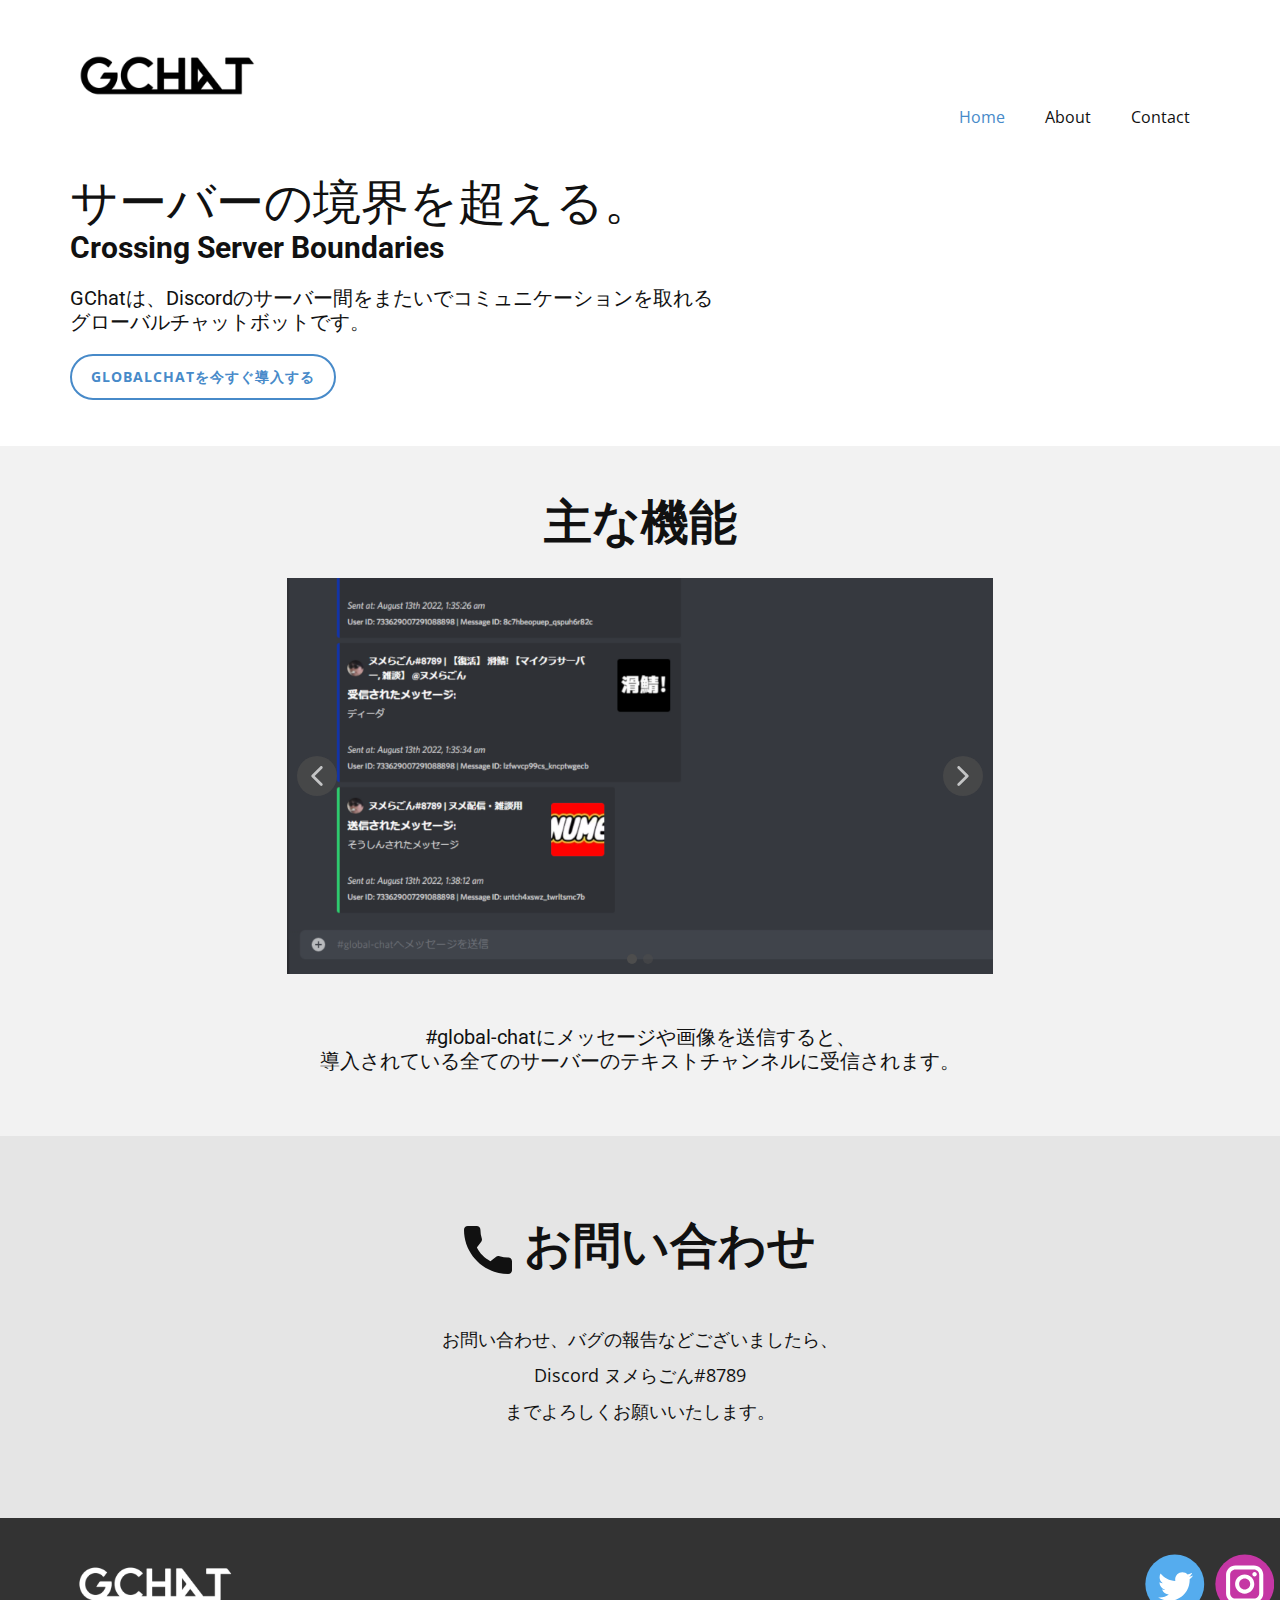
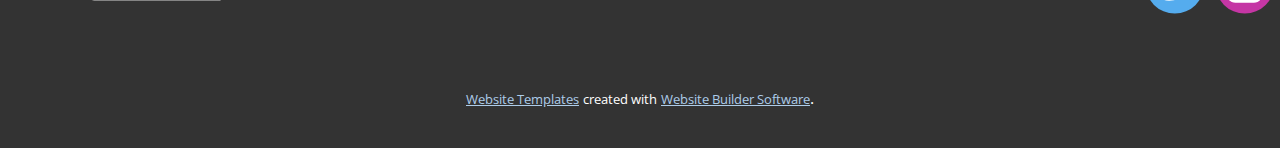
<file: index.html>
<!DOCTYPE html>
<html style="font-size: 16px;" lang="en"><head>
    <meta name="viewport" content="width=device-width, initial-scale=1.0">
    <meta charset="utf-8">
    <meta name="keywords" content="サーバーの境界を超える。, Design Perfection">
    <meta name="description" content="">
    <title>Home</title>
    <link rel="stylesheet" href="nicepage.css" media="screen">
<link rel="stylesheet" href="Home.css" media="screen">
    <script class="u-script" type="text/javascript" src="jquery.js" "="" defer=""></script>
    <script class="u-script" type="text/javascript" src="nicepage.js" "="" defer=""></script>
    <meta name="generator" content="Nicepage 4.16.0, nicepage.com">
    <link id="u-theme-google-font" rel="stylesheet" href="https://fonts.googleapis.com/css?family=Roboto:100,100i,300,300i,400,400i,500,500i,700,700i,900,900i|Open+Sans:300,300i,400,400i,500,500i,600,600i,700,700i,800,800i">
    
    
    
    
    <script type="application/ld+json">{
		"@context": "http://schema.org",
		"@type": "Organization",
		"name": "",
		"logo": "images/logo1.png",
		"sameAs": [
				"https://twitter.com/eittergg",
				"https://instagram.com/e_m.mrtn"
		]
}</script>
    <meta name="theme-color" content="#478ac9">
    <meta name="twitter:site" content="@">
    <meta name="twitter:card" content="summary_large_image">
    <meta name="twitter:title" content="Home">
    <meta name="twitter:description" content="">
    <meta property="og:title" content="Home">
    <meta property="og:type" content="website">
  </head>
  <body data-home-page="Home.html" data-home-page-title="Home" class="u-body u-xl-mode" data-lang="en"><header class="u-clearfix u-header u-header" id="sec-31de"><div class="u-clearfix u-sheet u-sheet-1">
        <a href="https://discord.com/oauth2/authorize?client_id=1007510863898480700&amp;permissions=8&amp;scope=bot" class="u-image u-logo u-image-1" data-image-width="1920" data-image-height="1080" title="gchat" target="_blank">
          <img src="images/logo1.png" class="u-logo-image u-logo-image-1">
        </a>
        <nav class="u-menu u-menu-one-level u-offcanvas u-menu-1">
          <div class="menu-collapse" style="font-size: 1rem; letter-spacing: 0px;">
            <a class="u-button-style u-custom-left-right-menu-spacing u-custom-padding-bottom u-custom-top-bottom-menu-spacing u-nav-link u-text-active-palette-1-base u-text-hover-palette-2-base" href="#">
              <svg class="u-svg-link" viewBox="0 0 24 24"><use xmlns:xlink="http://www.w3.org/1999/xlink" xlink:href="#menu-hamburger"></use></svg>
              <svg class="u-svg-content" version="1.1" id="menu-hamburger" viewBox="0 0 16 16" x="0px" y="0px" xmlns:xlink="http://www.w3.org/1999/xlink" xmlns="http://www.w3.org/2000/svg"><g><rect y="1" width="16" height="2"></rect><rect y="7" width="16" height="2"></rect><rect y="13" width="16" height="2"></rect>
</g></svg>
            </a>
          </div>
          <div class="u-custom-menu u-nav-container">
            <ul class="u-nav u-unstyled u-nav-1"><li class="u-nav-item"><a class="u-button-style u-nav-link u-text-active-palette-1-base u-text-hover-palette-2-base" href="Home.html" style="padding: 10px 20px;">Home</a>
</li><li class="u-nav-item"><a class="u-button-style u-nav-link u-text-active-palette-1-base u-text-hover-palette-2-base" href="About.html" style="padding: 10px 20px;">About</a>
</li><li class="u-nav-item"><a class="u-button-style u-nav-link u-text-active-palette-1-base u-text-hover-palette-2-base" href="Contact.html" style="padding: 10px 20px;">Contact</a>
</li></ul>
          </div>
          <div class="u-custom-menu u-nav-container-collapse">
            <div class="u-black u-container-style u-inner-container-layout u-opacity u-opacity-95 u-sidenav">
              <div class="u-inner-container-layout u-sidenav-overflow">
                <div class="u-menu-close"></div>
                <ul class="u-align-center u-nav u-popupmenu-items u-unstyled u-nav-2"><li class="u-nav-item"><a class="u-button-style u-nav-link" href="Home.html">Home</a>
</li><li class="u-nav-item"><a class="u-button-style u-nav-link" href="About.html">About</a>
</li><li class="u-nav-item"><a class="u-button-style u-nav-link" href="Contact.html">Contact</a>
</li></ul>
              </div>
            </div>
            <div class="u-black u-menu-overlay u-opacity u-opacity-70"></div>
          </div>
        </nav>
      </div></header>
    <section class="u-clearfix u-section-1" id="sec-d3d2">
      <div class="u-clearfix u-sheet u-sheet-1">
        <h1 class="u-text u-text-default u-text-1">サーバーの境界を超える。<br>
        </h1>
        <h3 class="u-text u-text-default u-text-2"> Crossing Server Boundaries</h3>
        <h5 class="u-text u-text-default u-text-3">GChatは、Discordのサーバー間をまたいでコミュニケーションを取れる<br>グローバルチャットボットです。<br>
        </h5>
        <a href="https://discord.com/api/oauth2/authorize?client_id=1007510863898480700&amp;permissions=8&amp;scope=bot" class="u-border-2 u-border-hover-palette-1-base u-border-palette-1-base u-btn u-btn-round u-button-style u-hover-palette-1-base u-none u-radius-50 u-btn-1"> Globalchatを今すぐ導入する</a>
      </div>
    </section>
    <section class="u-align-center u-clearfix u-grey-5 u-section-2" id="sec-bafb">
      <div class="u-clearfix u-sheet u-sheet-1">
        <h2 class="u-text u-text-1">主な機能</h2>
        <div class="u-carousel u-gallery u-gallery-slider u-layout-carousel u-lightbox u-no-transition u-show-text-on-hover u-gallery-1" id="carousel-d2d5" data-interval="5000" data-u-ride="carousel">
          <ol class="u-absolute-hcenter u-carousel-indicators u-carousel-indicators-1">
            <li data-u-target="#carousel-d2d5" data-u-slide-to="0" class="u-active u-grey-70 u-shape-circle" style="width: 10px; height: 10px;"></li>
            <li data-u-target="#carousel-d2d5" data-u-slide-to="1" class="u-grey-70 u-shape-circle" style="width: 10px; height: 10px;"></li>
          </ol>
          <div class="u-carousel-inner u-gallery-inner" role="listbox">
            <div class="u-active u-carousel-item u-effect-fade u-gallery-item u-carousel-item-1">
              <div class="u-back-slide" data-image-width="1920" data-image-height="1080">
                <img class="u-back-image u-expanded" src="images/Screenshot2022-08-1310-38-27.png" alt="送信">
              </div>
              <div class="u-align-center u-over-slide u-shading u-valign-bottom u-over-slide-1">
                <h3 class="u-gallery-heading">送信</h3>
                <p class="u-gallery-text">#global-chatにメッセージや画像を送信すると、<br>導入されている全てのサーバーのテキストチャンネルに受信されます。
                </p>
              </div>
            </div>
            <div class="u-carousel-item u-effect-fade u-gallery-item u-carousel-item-2">
              <div class="u-back-slide" data-image-width="1920" data-image-height="1080">
                <img class="u-back-image u-expanded" src="images/Screenshot2022-08-1310-38-33.png">
              </div>
              <div class="u-align-center u-over-slide u-shading u-valign-bottom u-over-slide-2">
                <h3 class="u-gallery-heading">受信</h3>
                <p class="u-gallery-text">#global-chatにメッセージや画像を送信すると、<br>導入されている全てのサーバーのテキストチャンネルに受信されます。
                </p>
              </div>
            </div>
          </div>
          <a class="u-absolute-vcenter u-carousel-control u-carousel-control-prev u-grey-70 u-icon-circle u-opacity u-opacity-70 u-spacing-10 u-text-white u-carousel-control-1" href="#carousel-d2d5" role="button" data-u-slide="prev">
            <span aria-hidden="true">
              <svg viewBox="0 0 451.847 451.847"><path d="M97.141,225.92c0-8.095,3.091-16.192,9.259-22.366L300.689,9.27c12.359-12.359,32.397-12.359,44.751,0
c12.354,12.354,12.354,32.388,0,44.748L173.525,225.92l171.903,171.909c12.354,12.354,12.354,32.391,0,44.744
c-12.354,12.365-32.386,12.365-44.745,0l-194.29-194.281C100.226,242.115,97.141,234.018,97.141,225.92z"></path></svg>
            </span>
            <span class="sr-only">
              <svg viewBox="0 0 451.847 451.847"><path d="M97.141,225.92c0-8.095,3.091-16.192,9.259-22.366L300.689,9.27c12.359-12.359,32.397-12.359,44.751,0
c12.354,12.354,12.354,32.388,0,44.748L173.525,225.92l171.903,171.909c12.354,12.354,12.354,32.391,0,44.744
c-12.354,12.365-32.386,12.365-44.745,0l-194.29-194.281C100.226,242.115,97.141,234.018,97.141,225.92z"></path></svg>
            </span>
          </a>
          <a class="u-absolute-vcenter u-carousel-control u-carousel-control-next u-grey-70 u-icon-circle u-opacity u-opacity-70 u-spacing-10 u-text-white u-carousel-control-2" href="#carousel-d2d5" role="button" data-u-slide="next">
            <span aria-hidden="true">
              <svg viewBox="0 0 451.846 451.847"><path d="M345.441,248.292L151.154,442.573c-12.359,12.365-32.397,12.365-44.75,0c-12.354-12.354-12.354-32.391,0-44.744
L278.318,225.92L106.409,54.017c-12.354-12.359-12.354-32.394,0-44.748c12.354-12.359,32.391-12.359,44.75,0l194.287,194.284
c6.177,6.18,9.262,14.271,9.262,22.366C354.708,234.018,351.617,242.115,345.441,248.292z"></path></svg>
            </span>
            <span class="sr-only">
              <svg viewBox="0 0 451.846 451.847"><path d="M345.441,248.292L151.154,442.573c-12.359,12.365-32.397,12.365-44.75,0c-12.354-12.354-12.354-32.391,0-44.744
L278.318,225.92L106.409,54.017c-12.354-12.359-12.354-32.394,0-44.748c12.354-12.359,32.391-12.359,44.75,0l194.287,194.284
c6.177,6.18,9.262,14.271,9.262,22.366C354.708,234.018,351.617,242.115,345.441,248.292z"></path></svg>
            </span>
          </a>
        </div>
        <h5 class="u-text u-text-default u-text-2">#global-chatにメッセージや画像を送信すると、<br>導入されている全てのサーバーのテキストチャンネルに受信されます。
        </h5>
      </div>
    </section>
    <section class="u-clearfix u-grey-10 u-section-3" id="sec-87dc">
      <div class="u-clearfix u-sheet u-valign-middle u-sheet-1">
        <a href="https://discord.com" class="u-active-none u-bottom-left-radius-0 u-bottom-right-radius-0 u-btn u-btn-rectangle u-button-style u-hover-none u-none u-radius-0 u-top-left-radius-0 u-top-right-radius-0 u-btn-1" target="_blank"><span class="u-icon"><svg class="u-svg-content" viewBox="0 0 405.333 405.333" x="0px" y="0px" style="width: 1em; height: 1em;"><path d="M373.333,266.88c-25.003,0-49.493-3.904-72.704-11.563c-11.328-3.904-24.192-0.896-31.637,6.699l-46.016,34.752    c-52.8-28.181-86.592-61.952-114.389-114.368l33.813-44.928c8.512-8.512,11.563-20.971,7.915-32.64    C142.592,81.472,138.667,56.96,138.667,32c0-17.643-14.357-32-32-32H32C14.357,0,0,14.357,0,32    c0,205.845,167.488,373.333,373.333,373.333c17.643,0,32-14.357,32-32V298.88C405.333,281.237,390.976,266.88,373.333,266.88z"></path></svg><img></span>&nbsp;お問い合わせ
        </a>
        <div class="u-container-style u-grey-10 u-group u-group-1">
          <div class="u-container-layout u-container-layout-1">
            <p class="u-align-center u-text u-text-1">お問い合わせ、バグの報告などございましたら、<br>
            </p>
            <p class="u-align-center u-text u-text-2">Discord ヌメらごん#8789<br>
            </p>
            <p class="u-align-center u-text u-text-3">までよろしくお願いいたします。<br>
            </p>
          </div>
        </div>
      </div>
    </section>
    
    
    <footer class="u-align-center-md u-align-center-sm u-align-center-xs u-clearfix u-footer u-grey-80" id="sec-1f0c"><div class="u-clearfix u-sheet u-sheet-1">
        <a href="https://nicepage.com" class="u-image u-logo u-image-1" data-image-width="1920" data-image-height="1080">
          <img src="images/logowhite.png" class="u-logo-image u-logo-image-1">
        </a>
        <div class="u-align-left u-social-icons u-spacing-10 u-social-icons-1">
          <a class="u-social-url" title="twitter" target="_blank" href="https://twitter.com/eittergg"><span class="u-icon u-social-icon u-social-twitter u-icon-1"><svg class="u-svg-link" preserveAspectRatio="xMidYMin slice" viewBox="0 0 112 112" style=""><use xmlns:xlink="http://www.w3.org/1999/xlink" xlink:href="#svg-cb14"></use></svg><svg class="u-svg-content" viewBox="0 0 112 112" x="0" y="0" id="svg-cb14"><circle fill="currentColor" class="st0" cx="56.1" cy="56.1" r="55"></circle><path fill="#FFFFFF" d="M83.8,47.3c0,0.6,0,1.2,0,1.7c0,17.7-13.5,38.2-38.2,38.2C38,87.2,31,85,25,81.2c1,0.1,2.1,0.2,3.2,0.2
            c6.3,0,12.1-2.1,16.7-5.7c-5.9-0.1-10.8-4-12.5-9.3c0.8,0.2,1.7,0.2,2.5,0.2c1.2,0,2.4-0.2,3.5-0.5c-6.1-1.2-10.8-6.7-10.8-13.1
            c0-0.1,0-0.1,0-0.2c1.8,1,3.9,1.6,6.1,1.7c-3.6-2.4-6-6.5-6-11.2c0-2.5,0.7-4.8,1.8-6.7c6.6,8.1,16.5,13.5,27.6,14
            c-0.2-1-0.3-2-0.3-3.1c0-7.4,6-13.4,13.4-13.4c3.9,0,7.3,1.6,9.8,4.2c3.1-0.6,5.9-1.7,8.5-3.3c-1,3.1-3.1,5.8-5.9,7.4
            c2.7-0.3,5.3-1,7.7-2.1C88.7,43,86.4,45.4,83.8,47.3z"></path></svg></span>
          </a>
          <a class="u-social-url" title="instagram" target="_blank" href="https://instagram.com/e_m.mrtn"><span class="u-icon u-social-icon u-social-instagram u-icon-2"><svg class="u-svg-link" preserveAspectRatio="xMidYMin slice" viewBox="0 0 112 112" style=""><use xmlns:xlink="http://www.w3.org/1999/xlink" xlink:href="#svg-ea11"></use></svg><svg class="u-svg-content" viewBox="0 0 112 112" x="0" y="0" id="svg-ea11"><circle fill="currentColor" cx="56.1" cy="56.1" r="55"></circle><path fill="#FFFFFF" d="M55.9,38.2c-9.9,0-17.9,8-17.9,17.9C38,66,46,74,55.9,74c9.9,0,17.9-8,17.9-17.9C73.8,46.2,65.8,38.2,55.9,38.2
            z M55.9,66.4c-5.7,0-10.3-4.6-10.3-10.3c-0.1-5.7,4.6-10.3,10.3-10.3c5.7,0,10.3,4.6,10.3,10.3C66.2,61.8,61.6,66.4,55.9,66.4z"></path><path fill="#FFFFFF" d="M74.3,33.5c-2.3,0-4.2,1.9-4.2,4.2s1.9,4.2,4.2,4.2s4.2-1.9,4.2-4.2S76.6,33.5,74.3,33.5z"></path><path fill="#FFFFFF" d="M73.1,21.3H38.6c-9.7,0-17.5,7.9-17.5,17.5v34.5c0,9.7,7.9,17.6,17.5,17.6h34.5c9.7,0,17.5-7.9,17.5-17.5V38.8
            C90.6,29.1,82.7,21.3,73.1,21.3z M83,73.3c0,5.5-4.5,9.9-9.9,9.9H38.6c-5.5,0-9.9-4.5-9.9-9.9V38.8c0-5.5,4.5-9.9,9.9-9.9h34.5
            c5.5,0,9.9,4.5,9.9,9.9V73.3z"></path></svg></span>
          </a>
        </div>
      </div></footer>
    <section class="u-backlink u-clearfix u-grey-80">
      <a class="u-link" href="https://nicepage.com/website-templates" target="_blank">
        <span>Website Templates</span>
      </a>
      <p class="u-text">
        <span>created with</span>
      </p>
      <a class="u-link" href="" target="_blank">
        <span>Website Builder Software</span>
      </a>. 
    </section>
  
</body></html>
</file>
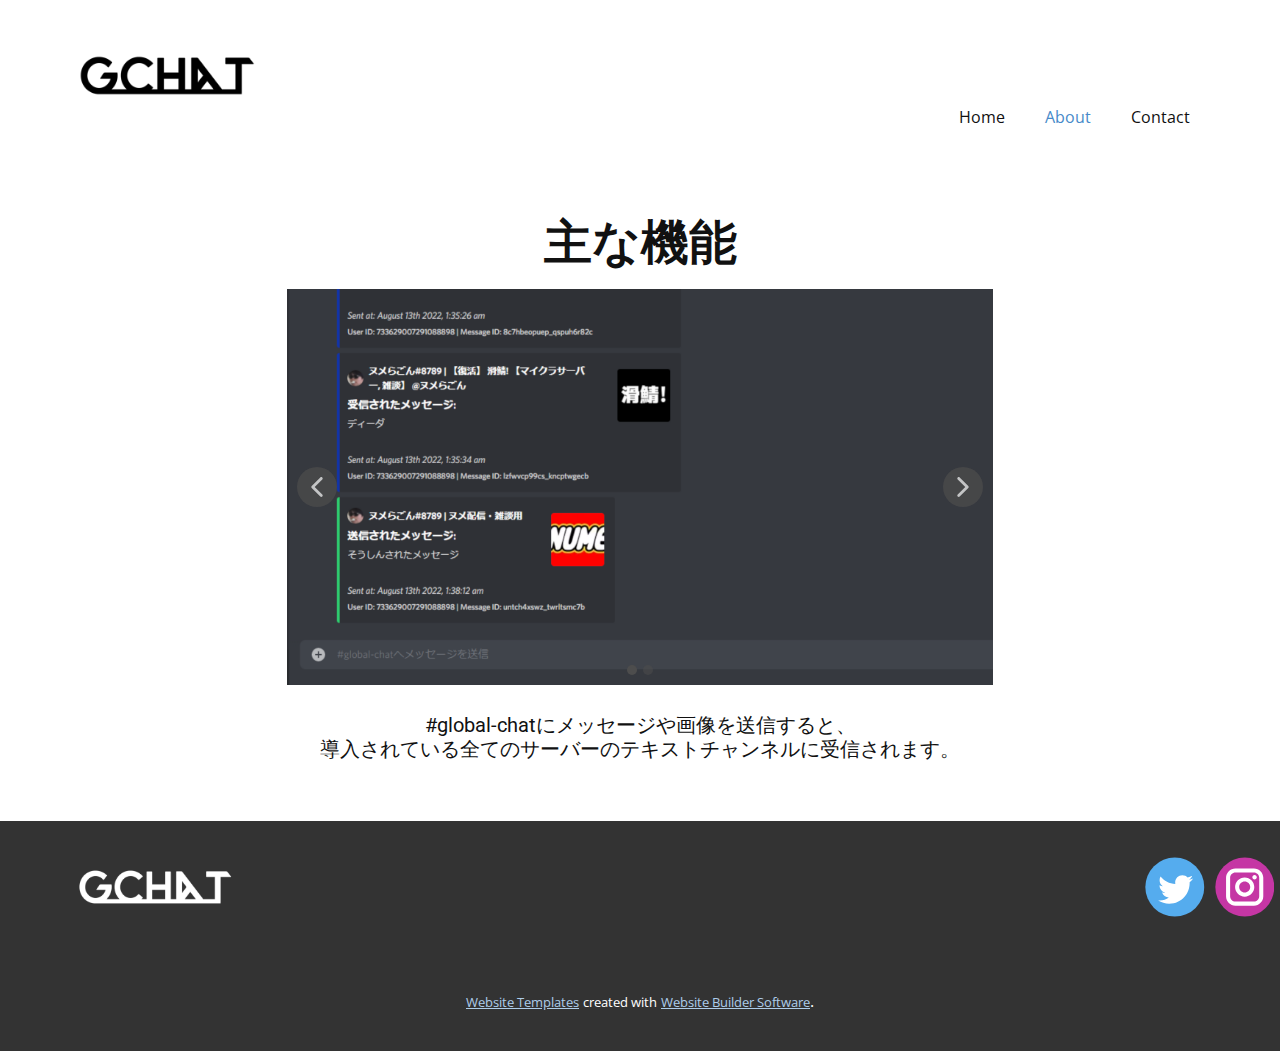
<file: About.html>
<!DOCTYPE html>
<html style="font-size: 16px;" lang="en"><head>
    <meta name="viewport" content="width=device-width, initial-scale=1.0">
    <meta charset="utf-8">
    <meta name="keywords" content="主な機能">
    <meta name="description" content="">
    <title>About</title>
    <link rel="stylesheet" href="nicepage.css" media="screen">
<link rel="stylesheet" href="About.css" media="screen">
    <script class="u-script" type="text/javascript" src="jquery.js" "="" defer=""></script>
    <script class="u-script" type="text/javascript" src="nicepage.js" "="" defer=""></script>
    <meta name="generator" content="Nicepage 4.16.0, nicepage.com">
    <link id="u-theme-google-font" rel="stylesheet" href="https://fonts.googleapis.com/css?family=Roboto:100,100i,300,300i,400,400i,500,500i,700,700i,900,900i|Open+Sans:300,300i,400,400i,500,500i,600,600i,700,700i,800,800i">
    
    
    <script type="application/ld+json">{
		"@context": "http://schema.org",
		"@type": "Organization",
		"name": "",
		"logo": "images/logo1.png",
		"sameAs": [
				"https://twitter.com/eittergg",
				"https://instagram.com/e_m.mrtn"
		]
}</script>
    <meta name="theme-color" content="#478ac9">
    <meta name="twitter:site" content="@">
    <meta name="twitter:card" content="summary_large_image">
    <meta name="twitter:title" content="About">
    <meta name="twitter:description" content="">
    <meta property="og:title" content="About">
    <meta property="og:type" content="website">
  </head>
  <body class="u-body u-xl-mode" data-lang="en"><header class="u-clearfix u-header u-header" id="sec-31de"><div class="u-clearfix u-sheet u-sheet-1">
        <a href="https://discord.com/oauth2/authorize?client_id=1007510863898480700&amp;permissions=8&amp;scope=bot" class="u-image u-logo u-image-1" data-image-width="1920" data-image-height="1080" title="gchat" target="_blank">
          <img src="images/logo1.png" class="u-logo-image u-logo-image-1">
        </a>
        <nav class="u-menu u-menu-one-level u-offcanvas u-menu-1">
          <div class="menu-collapse" style="font-size: 1rem; letter-spacing: 0px;">
            <a class="u-button-style u-custom-left-right-menu-spacing u-custom-padding-bottom u-custom-top-bottom-menu-spacing u-nav-link u-text-active-palette-1-base u-text-hover-palette-2-base" href="#">
              <svg class="u-svg-link" viewBox="0 0 24 24"><use xmlns:xlink="http://www.w3.org/1999/xlink" xlink:href="#menu-hamburger"></use></svg>
              <svg class="u-svg-content" version="1.1" id="menu-hamburger" viewBox="0 0 16 16" x="0px" y="0px" xmlns:xlink="http://www.w3.org/1999/xlink" xmlns="http://www.w3.org/2000/svg"><g><rect y="1" width="16" height="2"></rect><rect y="7" width="16" height="2"></rect><rect y="13" width="16" height="2"></rect>
</g></svg>
            </a>
          </div>
          <div class="u-custom-menu u-nav-container">
            <ul class="u-nav u-unstyled u-nav-1"><li class="u-nav-item"><a class="u-button-style u-nav-link u-text-active-palette-1-base u-text-hover-palette-2-base" href="Home.html" style="padding: 10px 20px;">Home</a>
</li><li class="u-nav-item"><a class="u-button-style u-nav-link u-text-active-palette-1-base u-text-hover-palette-2-base" href="About.html" style="padding: 10px 20px;">About</a>
</li><li class="u-nav-item"><a class="u-button-style u-nav-link u-text-active-palette-1-base u-text-hover-palette-2-base" href="Contact.html" style="padding: 10px 20px;">Contact</a>
</li></ul>
          </div>
          <div class="u-custom-menu u-nav-container-collapse">
            <div class="u-black u-container-style u-inner-container-layout u-opacity u-opacity-95 u-sidenav">
              <div class="u-inner-container-layout u-sidenav-overflow">
                <div class="u-menu-close"></div>
                <ul class="u-align-center u-nav u-popupmenu-items u-unstyled u-nav-2"><li class="u-nav-item"><a class="u-button-style u-nav-link" href="Home.html">Home</a>
</li><li class="u-nav-item"><a class="u-button-style u-nav-link" href="About.html">About</a>
</li><li class="u-nav-item"><a class="u-button-style u-nav-link" href="Contact.html">Contact</a>
</li></ul>
              </div>
            </div>
            <div class="u-black u-menu-overlay u-opacity u-opacity-70"></div>
          </div>
        </nav>
      </div></header>
    <section class="u-align-center u-clearfix u-section-1" id="sec-531d">
      <div class="u-clearfix u-sheet u-valign-middle u-sheet-1">
        <h2 class="u-text u-text-default u-text-1">主な機能</h2>
        <div class="u-carousel u-gallery u-gallery-slider u-layout-carousel u-lightbox u-no-transition u-show-text-on-hover u-gallery-1" id="carousel-d2d5" data-interval="5000" data-u-ride="carousel">
          <ol class="u-absolute-hcenter u-carousel-indicators u-carousel-indicators-1">
            <li data-u-target="#carousel-d2d5" data-u-slide-to="0" class="u-active u-grey-70 u-shape-circle" style="width: 10px; height: 10px;"></li>
            <li data-u-target="#carousel-d2d5" data-u-slide-to="1" class="u-grey-70 u-shape-circle" style="width: 10px; height: 10px;"></li>
          </ol>
          <div class="u-carousel-inner u-gallery-inner" role="listbox">
            <div class="u-active u-carousel-item u-effect-fade u-gallery-item u-carousel-item-1">
              <div class="u-back-slide" data-image-width="1920" data-image-height="1080">
                <img class="u-back-image u-expanded" src="images/Screenshot2022-08-1310-38-27.png" alt="送信">
              </div>
              <div class="u-align-center u-over-slide u-shading u-valign-bottom u-over-slide-1">
                <h3 class="u-gallery-heading">送信</h3>
                <p class="u-gallery-text">#global-chatにメッセージや画像を送信すると、<br>導入されている全てのサーバーのテキストチャンネルに受信されます。
                </p>
              </div>
            </div>
            <div class="u-carousel-item u-effect-fade u-gallery-item u-carousel-item-2">
              <div class="u-back-slide" data-image-width="1920" data-image-height="1080">
                <img class="u-back-image u-expanded" src="images/Screenshot2022-08-1310-38-33.png">
              </div>
              <div class="u-align-center u-over-slide u-shading u-valign-bottom u-over-slide-2">
                <h3 class="u-gallery-heading">受信</h3>
                <p class="u-gallery-text">#global-chatにメッセージや画像を送信すると、<br>導入されている全てのサーバーのテキストチャンネルに受信されます。
                </p>
              </div>
            </div>
          </div>
          <a class="u-absolute-vcenter u-carousel-control u-carousel-control-prev u-grey-70 u-icon-circle u-opacity u-opacity-70 u-spacing-10 u-text-white u-carousel-control-1" href="#carousel-d2d5" role="button" data-u-slide="prev">
            <span aria-hidden="true">
              <svg viewBox="0 0 451.847 451.847"><path d="M97.141,225.92c0-8.095,3.091-16.192,9.259-22.366L300.689,9.27c12.359-12.359,32.397-12.359,44.751,0
c12.354,12.354,12.354,32.388,0,44.748L173.525,225.92l171.903,171.909c12.354,12.354,12.354,32.391,0,44.744
c-12.354,12.365-32.386,12.365-44.745,0l-194.29-194.281C100.226,242.115,97.141,234.018,97.141,225.92z"></path></svg>
            </span>
            <span class="sr-only">
              <svg viewBox="0 0 451.847 451.847"><path d="M97.141,225.92c0-8.095,3.091-16.192,9.259-22.366L300.689,9.27c12.359-12.359,32.397-12.359,44.751,0
c12.354,12.354,12.354,32.388,0,44.748L173.525,225.92l171.903,171.909c12.354,12.354,12.354,32.391,0,44.744
c-12.354,12.365-32.386,12.365-44.745,0l-194.29-194.281C100.226,242.115,97.141,234.018,97.141,225.92z"></path></svg>
            </span>
          </a>
          <a class="u-absolute-vcenter u-carousel-control u-carousel-control-next u-grey-70 u-icon-circle u-opacity u-opacity-70 u-spacing-10 u-text-white u-carousel-control-2" href="#carousel-d2d5" role="button" data-u-slide="next">
            <span aria-hidden="true">
              <svg viewBox="0 0 451.846 451.847"><path d="M345.441,248.292L151.154,442.573c-12.359,12.365-32.397,12.365-44.75,0c-12.354-12.354-12.354-32.391,0-44.744
L278.318,225.92L106.409,54.017c-12.354-12.359-12.354-32.394,0-44.748c12.354-12.359,32.391-12.359,44.75,0l194.287,194.284
c6.177,6.18,9.262,14.271,9.262,22.366C354.708,234.018,351.617,242.115,345.441,248.292z"></path></svg>
            </span>
            <span class="sr-only">
              <svg viewBox="0 0 451.846 451.847"><path d="M345.441,248.292L151.154,442.573c-12.359,12.365-32.397,12.365-44.75,0c-12.354-12.354-12.354-32.391,0-44.744
L278.318,225.92L106.409,54.017c-12.354-12.359-12.354-32.394,0-44.748c12.354-12.359,32.391-12.359,44.75,0l194.287,194.284
c6.177,6.18,9.262,14.271,9.262,22.366C354.708,234.018,351.617,242.115,345.441,248.292z"></path></svg>
            </span>
          </a>
        </div>
        <h5 class="u-text u-text-default u-text-2">#global-chatにメッセージや画像を送信すると、<br>導入されている全てのサーバーのテキストチャンネルに受信されます。
        </h5>
      </div>
    </section>
    
    
    <footer class="u-align-center-md u-align-center-sm u-align-center-xs u-clearfix u-footer u-grey-80" id="sec-1f0c"><div class="u-clearfix u-sheet u-sheet-1">
        <a href="https://nicepage.com" class="u-image u-logo u-image-1" data-image-width="1920" data-image-height="1080">
          <img src="images/logowhite.png" class="u-logo-image u-logo-image-1">
        </a>
        <div class="u-align-left u-social-icons u-spacing-10 u-social-icons-1">
          <a class="u-social-url" title="twitter" target="_blank" href="https://twitter.com/eittergg"><span class="u-icon u-social-icon u-social-twitter u-icon-1"><svg class="u-svg-link" preserveAspectRatio="xMidYMin slice" viewBox="0 0 112 112" style=""><use xmlns:xlink="http://www.w3.org/1999/xlink" xlink:href="#svg-cb14"></use></svg><svg class="u-svg-content" viewBox="0 0 112 112" x="0" y="0" id="svg-cb14"><circle fill="currentColor" class="st0" cx="56.1" cy="56.1" r="55"></circle><path fill="#FFFFFF" d="M83.8,47.3c0,0.6,0,1.2,0,1.7c0,17.7-13.5,38.2-38.2,38.2C38,87.2,31,85,25,81.2c1,0.1,2.1,0.2,3.2,0.2
            c6.3,0,12.1-2.1,16.7-5.7c-5.9-0.1-10.8-4-12.5-9.3c0.8,0.2,1.7,0.2,2.5,0.2c1.2,0,2.4-0.2,3.5-0.5c-6.1-1.2-10.8-6.7-10.8-13.1
            c0-0.1,0-0.1,0-0.2c1.8,1,3.9,1.6,6.1,1.7c-3.6-2.4-6-6.5-6-11.2c0-2.5,0.7-4.8,1.8-6.7c6.6,8.1,16.5,13.5,27.6,14
            c-0.2-1-0.3-2-0.3-3.1c0-7.4,6-13.4,13.4-13.4c3.9,0,7.3,1.6,9.8,4.2c3.1-0.6,5.9-1.7,8.5-3.3c-1,3.1-3.1,5.8-5.9,7.4
            c2.7-0.3,5.3-1,7.7-2.1C88.7,43,86.4,45.4,83.8,47.3z"></path></svg></span>
          </a>
          <a class="u-social-url" title="instagram" target="_blank" href="https://instagram.com/e_m.mrtn"><span class="u-icon u-social-icon u-social-instagram u-icon-2"><svg class="u-svg-link" preserveAspectRatio="xMidYMin slice" viewBox="0 0 112 112" style=""><use xmlns:xlink="http://www.w3.org/1999/xlink" xlink:href="#svg-ea11"></use></svg><svg class="u-svg-content" viewBox="0 0 112 112" x="0" y="0" id="svg-ea11"><circle fill="currentColor" cx="56.1" cy="56.1" r="55"></circle><path fill="#FFFFFF" d="M55.9,38.2c-9.9,0-17.9,8-17.9,17.9C38,66,46,74,55.9,74c9.9,0,17.9-8,17.9-17.9C73.8,46.2,65.8,38.2,55.9,38.2
            z M55.9,66.4c-5.7,0-10.3-4.6-10.3-10.3c-0.1-5.7,4.6-10.3,10.3-10.3c5.7,0,10.3,4.6,10.3,10.3C66.2,61.8,61.6,66.4,55.9,66.4z"></path><path fill="#FFFFFF" d="M74.3,33.5c-2.3,0-4.2,1.9-4.2,4.2s1.9,4.2,4.2,4.2s4.2-1.9,4.2-4.2S76.6,33.5,74.3,33.5z"></path><path fill="#FFFFFF" d="M73.1,21.3H38.6c-9.7,0-17.5,7.9-17.5,17.5v34.5c0,9.7,7.9,17.6,17.5,17.6h34.5c9.7,0,17.5-7.9,17.5-17.5V38.8
            C90.6,29.1,82.7,21.3,73.1,21.3z M83,73.3c0,5.5-4.5,9.9-9.9,9.9H38.6c-5.5,0-9.9-4.5-9.9-9.9V38.8c0-5.5,4.5-9.9,9.9-9.9h34.5
            c5.5,0,9.9,4.5,9.9,9.9V73.3z"></path></svg></span>
          </a>
        </div>
      </div></footer>
    <section class="u-backlink u-clearfix u-grey-80">
      <a class="u-link" href="https://nicepage.com/website-templates" target="_blank">
        <span>Website Templates</span>
      </a>
      <p class="u-text">
        <span>created with</span>
      </p>
      <a class="u-link" href="" target="_blank">
        <span>Website Builder Software</span>
      </a>. 
    </section>
  
</body></html>
</file>
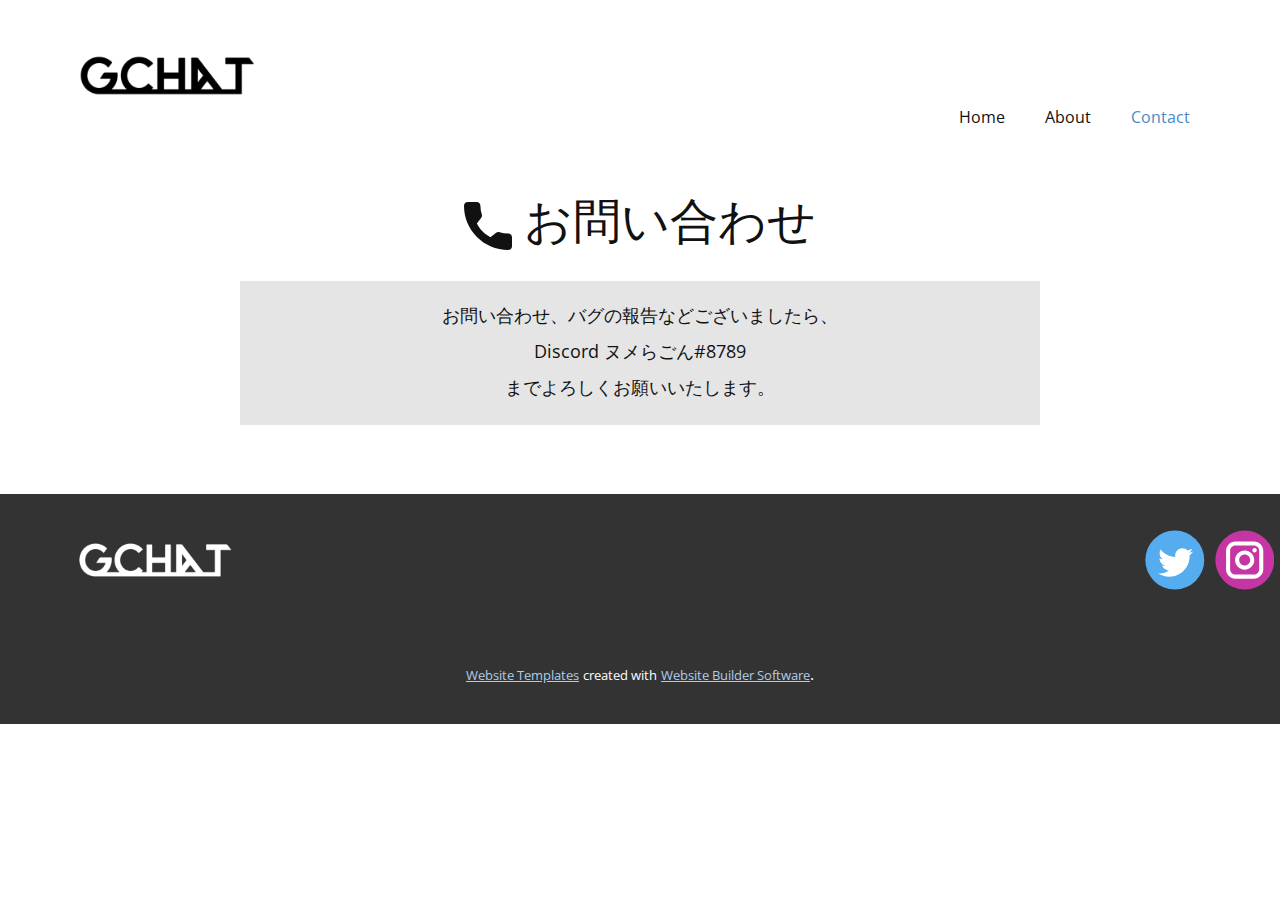
<file: Contact.html>
<!DOCTYPE html>
<html style="font-size: 16px;" lang="en"><head>
    <meta name="viewport" content="width=device-width, initial-scale=1.0">
    <meta charset="utf-8">
    <meta name="keywords" content="">
    <meta name="description" content="">
    <title>Contact</title>
    <link rel="stylesheet" href="nicepage.css" media="screen">
<link rel="stylesheet" href="Contact.css" media="screen">
    <script class="u-script" type="text/javascript" src="jquery.js" "="" defer=""></script>
    <script class="u-script" type="text/javascript" src="nicepage.js" "="" defer=""></script>
    <meta name="generator" content="Nicepage 4.16.0, nicepage.com">
    <link id="u-theme-google-font" rel="stylesheet" href="https://fonts.googleapis.com/css?family=Roboto:100,100i,300,300i,400,400i,500,500i,700,700i,900,900i|Open+Sans:300,300i,400,400i,500,500i,600,600i,700,700i,800,800i">
    
    
    <script type="application/ld+json">{
		"@context": "http://schema.org",
		"@type": "Organization",
		"name": "",
		"logo": "images/logo1.png",
		"sameAs": [
				"https://twitter.com/eittergg",
				"https://instagram.com/e_m.mrtn"
		]
}</script>
    <meta name="theme-color" content="#478ac9">
    <meta name="twitter:site" content="@">
    <meta name="twitter:card" content="summary_large_image">
    <meta name="twitter:title" content="Contact">
    <meta name="twitter:description" content="">
    <meta property="og:title" content="Contact">
    <meta property="og:type" content="website">
  </head>
  <body class="u-body u-xl-mode" data-lang="en"><header class="u-clearfix u-header u-header" id="sec-31de"><div class="u-clearfix u-sheet u-sheet-1">
        <a href="https://discord.com/oauth2/authorize?client_id=1007510863898480700&amp;permissions=8&amp;scope=bot" class="u-image u-logo u-image-1" data-image-width="1920" data-image-height="1080" title="gchat" target="_blank">
          <img src="images/logo1.png" class="u-logo-image u-logo-image-1">
        </a>
        <nav class="u-menu u-menu-one-level u-offcanvas u-menu-1">
          <div class="menu-collapse" style="font-size: 1rem; letter-spacing: 0px;">
            <a class="u-button-style u-custom-left-right-menu-spacing u-custom-padding-bottom u-custom-top-bottom-menu-spacing u-nav-link u-text-active-palette-1-base u-text-hover-palette-2-base" href="#">
              <svg class="u-svg-link" viewBox="0 0 24 24"><use xmlns:xlink="http://www.w3.org/1999/xlink" xlink:href="#menu-hamburger"></use></svg>
              <svg class="u-svg-content" version="1.1" id="menu-hamburger" viewBox="0 0 16 16" x="0px" y="0px" xmlns:xlink="http://www.w3.org/1999/xlink" xmlns="http://www.w3.org/2000/svg"><g><rect y="1" width="16" height="2"></rect><rect y="7" width="16" height="2"></rect><rect y="13" width="16" height="2"></rect>
</g></svg>
            </a>
          </div>
          <div class="u-custom-menu u-nav-container">
            <ul class="u-nav u-unstyled u-nav-1"><li class="u-nav-item"><a class="u-button-style u-nav-link u-text-active-palette-1-base u-text-hover-palette-2-base" href="Home.html" style="padding: 10px 20px;">Home</a>
</li><li class="u-nav-item"><a class="u-button-style u-nav-link u-text-active-palette-1-base u-text-hover-palette-2-base" href="About.html" style="padding: 10px 20px;">About</a>
</li><li class="u-nav-item"><a class="u-button-style u-nav-link u-text-active-palette-1-base u-text-hover-palette-2-base" href="Contact.html" style="padding: 10px 20px;">Contact</a>
</li></ul>
          </div>
          <div class="u-custom-menu u-nav-container-collapse">
            <div class="u-black u-container-style u-inner-container-layout u-opacity u-opacity-95 u-sidenav">
              <div class="u-inner-container-layout u-sidenav-overflow">
                <div class="u-menu-close"></div>
                <ul class="u-align-center u-nav u-popupmenu-items u-unstyled u-nav-2"><li class="u-nav-item"><a class="u-button-style u-nav-link" href="Home.html">Home</a>
</li><li class="u-nav-item"><a class="u-button-style u-nav-link" href="About.html">About</a>
</li><li class="u-nav-item"><a class="u-button-style u-nav-link" href="Contact.html">Contact</a>
</li></ul>
              </div>
            </div>
            <div class="u-black u-menu-overlay u-opacity u-opacity-70"></div>
          </div>
        </nav>
      </div></header>
    <section class="u-clearfix u-section-1" id="sec-429d">
      <div class="u-clearfix u-sheet u-sheet-1">
        <a href="https://nicepage.site" class="u-active-none u-bottom-left-radius-0 u-bottom-right-radius-0 u-btn u-btn-rectangle u-button-style u-hover-none u-none u-radius-0 u-top-left-radius-0 u-top-right-radius-0 u-btn-1"><span class="u-icon"><svg class="u-svg-content" viewBox="0 0 405.333 405.333" x="0px" y="0px" style="width: 1em; height: 1em;"><path d="M373.333,266.88c-25.003,0-49.493-3.904-72.704-11.563c-11.328-3.904-24.192-0.896-31.637,6.699l-46.016,34.752    c-52.8-28.181-86.592-61.952-114.389-114.368l33.813-44.928c8.512-8.512,11.563-20.971,7.915-32.64    C142.592,81.472,138.667,56.96,138.667,32c0-17.643-14.357-32-32-32H32C14.357,0,0,14.357,0,32    c0,205.845,167.488,373.333,373.333,373.333c17.643,0,32-14.357,32-32V298.88C405.333,281.237,390.976,266.88,373.333,266.88z"></path></svg><img></span>&nbsp;お問い合わせ
        </a>
        <div class="u-container-style u-grey-10 u-group u-group-1">
          <div class="u-container-layout u-container-layout-1">
            <p class="u-align-center u-text u-text-1">お問い合わせ、バグの報告などございましたら、<br>
            </p>
            <p class="u-align-center u-text u-text-2">Discord ヌメらごん#8789<br>
            </p>
            <p class="u-align-center u-text u-text-3">までよろしくお願いいたします。<br>
            </p>
          </div>
        </div>
      </div>
    </section>
    
    
    <footer class="u-align-center-md u-align-center-sm u-align-center-xs u-clearfix u-footer u-grey-80" id="sec-1f0c"><div class="u-clearfix u-sheet u-sheet-1">
        <a href="https://nicepage.com" class="u-image u-logo u-image-1" data-image-width="1920" data-image-height="1080">
          <img src="images/logowhite.png" class="u-logo-image u-logo-image-1">
        </a>
        <div class="u-align-left u-social-icons u-spacing-10 u-social-icons-1">
          <a class="u-social-url" title="twitter" target="_blank" href="https://twitter.com/eittergg"><span class="u-icon u-social-icon u-social-twitter u-icon-1"><svg class="u-svg-link" preserveAspectRatio="xMidYMin slice" viewBox="0 0 112 112" style=""><use xmlns:xlink="http://www.w3.org/1999/xlink" xlink:href="#svg-cb14"></use></svg><svg class="u-svg-content" viewBox="0 0 112 112" x="0" y="0" id="svg-cb14"><circle fill="currentColor" class="st0" cx="56.1" cy="56.1" r="55"></circle><path fill="#FFFFFF" d="M83.8,47.3c0,0.6,0,1.2,0,1.7c0,17.7-13.5,38.2-38.2,38.2C38,87.2,31,85,25,81.2c1,0.1,2.1,0.2,3.2,0.2
            c6.3,0,12.1-2.1,16.7-5.7c-5.9-0.1-10.8-4-12.5-9.3c0.8,0.2,1.7,0.2,2.5,0.2c1.2,0,2.4-0.2,3.5-0.5c-6.1-1.2-10.8-6.7-10.8-13.1
            c0-0.1,0-0.1,0-0.2c1.8,1,3.9,1.6,6.1,1.7c-3.6-2.4-6-6.5-6-11.2c0-2.5,0.7-4.8,1.8-6.7c6.6,8.1,16.5,13.5,27.6,14
            c-0.2-1-0.3-2-0.3-3.1c0-7.4,6-13.4,13.4-13.4c3.9,0,7.3,1.6,9.8,4.2c3.1-0.6,5.9-1.7,8.5-3.3c-1,3.1-3.1,5.8-5.9,7.4
            c2.7-0.3,5.3-1,7.7-2.1C88.7,43,86.4,45.4,83.8,47.3z"></path></svg></span>
          </a>
          <a class="u-social-url" title="instagram" target="_blank" href="https://instagram.com/e_m.mrtn"><span class="u-icon u-social-icon u-social-instagram u-icon-2"><svg class="u-svg-link" preserveAspectRatio="xMidYMin slice" viewBox="0 0 112 112" style=""><use xmlns:xlink="http://www.w3.org/1999/xlink" xlink:href="#svg-ea11"></use></svg><svg class="u-svg-content" viewBox="0 0 112 112" x="0" y="0" id="svg-ea11"><circle fill="currentColor" cx="56.1" cy="56.1" r="55"></circle><path fill="#FFFFFF" d="M55.9,38.2c-9.9,0-17.9,8-17.9,17.9C38,66,46,74,55.9,74c9.9,0,17.9-8,17.9-17.9C73.8,46.2,65.8,38.2,55.9,38.2
            z M55.9,66.4c-5.7,0-10.3-4.6-10.3-10.3c-0.1-5.7,4.6-10.3,10.3-10.3c5.7,0,10.3,4.6,10.3,10.3C66.2,61.8,61.6,66.4,55.9,66.4z"></path><path fill="#FFFFFF" d="M74.3,33.5c-2.3,0-4.2,1.9-4.2,4.2s1.9,4.2,4.2,4.2s4.2-1.9,4.2-4.2S76.6,33.5,74.3,33.5z"></path><path fill="#FFFFFF" d="M73.1,21.3H38.6c-9.7,0-17.5,7.9-17.5,17.5v34.5c0,9.7,7.9,17.6,17.5,17.6h34.5c9.7,0,17.5-7.9,17.5-17.5V38.8
            C90.6,29.1,82.7,21.3,73.1,21.3z M83,73.3c0,5.5-4.5,9.9-9.9,9.9H38.6c-5.5,0-9.9-4.5-9.9-9.9V38.8c0-5.5,4.5-9.9,9.9-9.9h34.5
            c5.5,0,9.9,4.5,9.9,9.9V73.3z"></path></svg></span>
          </a>
        </div>
      </div></footer>
    <section class="u-backlink u-clearfix u-grey-80">
      <a class="u-link" href="https://nicepage.com/website-templates" target="_blank">
        <span>Website Templates</span>
      </a>
      <p class="u-text">
        <span>created with</span>
      </p>
      <a class="u-link" href="" target="_blank">
        <span>Website Builder Software</span>
      </a>. 
    </section>
  
</body></html>
</file>
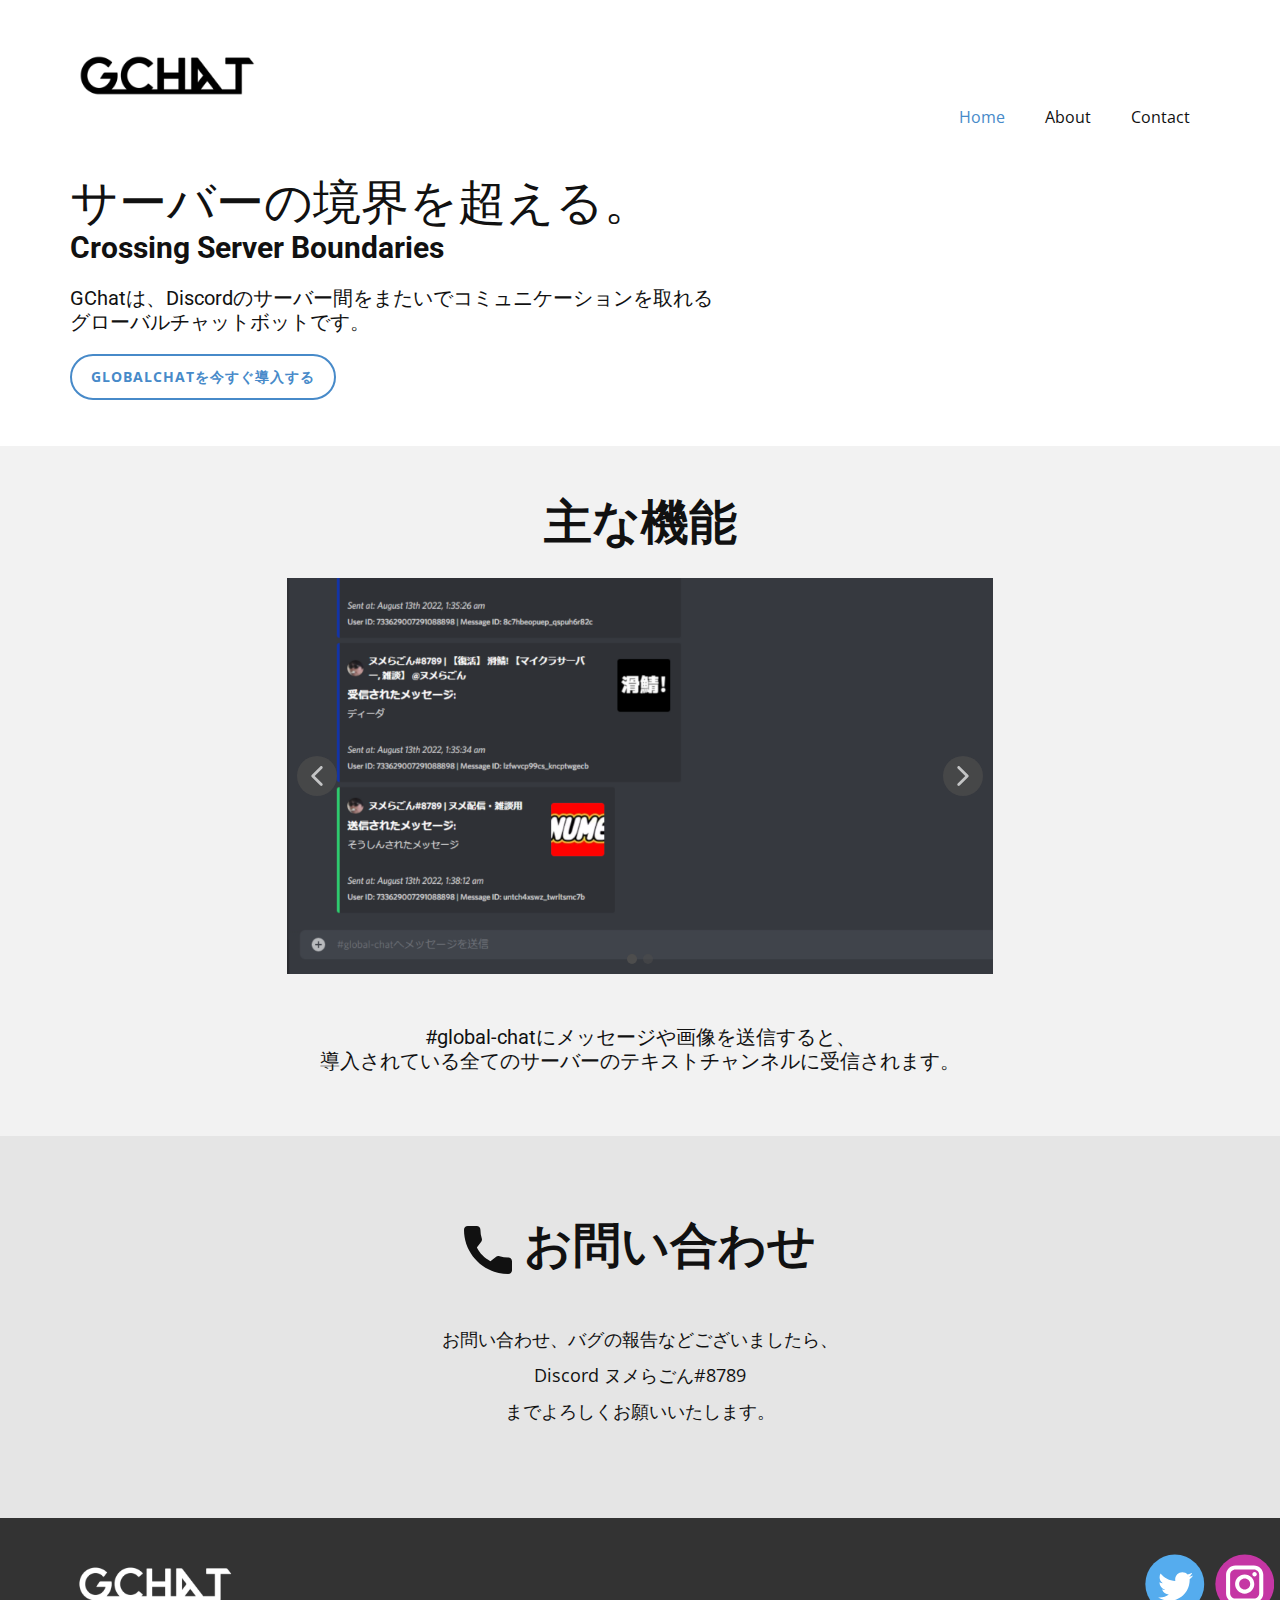
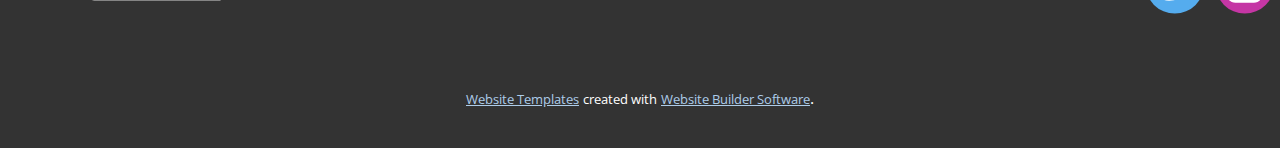
<file: Home.html>
<!DOCTYPE html>
<html style="font-size: 16px;" lang="en"><head>
    <meta name="viewport" content="width=device-width, initial-scale=1.0">
    <meta charset="utf-8">
    <meta name="keywords" content="サーバーの境界を超える。, Design Perfection">
    <meta name="description" content="">
    <title>Home</title>
    <link rel="stylesheet" href="nicepage.css" media="screen">
<link rel="stylesheet" href="Home.css" media="screen">
    <script class="u-script" type="text/javascript" src="jquery.js" "="" defer=""></script>
    <script class="u-script" type="text/javascript" src="nicepage.js" "="" defer=""></script>
    <meta name="generator" content="Nicepage 4.16.0, nicepage.com">
    <link id="u-theme-google-font" rel="stylesheet" href="https://fonts.googleapis.com/css?family=Roboto:100,100i,300,300i,400,400i,500,500i,700,700i,900,900i|Open+Sans:300,300i,400,400i,500,500i,600,600i,700,700i,800,800i">
    
    
    
    
    <script type="application/ld+json">{
		"@context": "http://schema.org",
		"@type": "Organization",
		"name": "",
		"logo": "images/logo1.png",
		"sameAs": [
				"https://twitter.com/eittergg",
				"https://instagram.com/e_m.mrtn"
		]
}</script>
    <meta name="theme-color" content="#478ac9">
    <meta name="twitter:site" content="@">
    <meta name="twitter:card" content="summary_large_image">
    <meta name="twitter:title" content="Home">
    <meta name="twitter:description" content="">
    <meta property="og:title" content="Home">
    <meta property="og:type" content="website">
  </head>
  <body class="u-body u-xl-mode" data-lang="en"><header class="u-clearfix u-header u-header" id="sec-31de"><div class="u-clearfix u-sheet u-sheet-1">
        <a href="https://discord.com/oauth2/authorize?client_id=1007510863898480700&amp;permissions=8&amp;scope=bot" class="u-image u-logo u-image-1" data-image-width="1920" data-image-height="1080" title="gchat" target="_blank">
          <img src="images/logo1.png" class="u-logo-image u-logo-image-1">
        </a>
        <nav class="u-menu u-menu-one-level u-offcanvas u-menu-1">
          <div class="menu-collapse" style="font-size: 1rem; letter-spacing: 0px;">
            <a class="u-button-style u-custom-left-right-menu-spacing u-custom-padding-bottom u-custom-top-bottom-menu-spacing u-nav-link u-text-active-palette-1-base u-text-hover-palette-2-base" href="#">
              <svg class="u-svg-link" viewBox="0 0 24 24"><use xmlns:xlink="http://www.w3.org/1999/xlink" xlink:href="#menu-hamburger"></use></svg>
              <svg class="u-svg-content" version="1.1" id="menu-hamburger" viewBox="0 0 16 16" x="0px" y="0px" xmlns:xlink="http://www.w3.org/1999/xlink" xmlns="http://www.w3.org/2000/svg"><g><rect y="1" width="16" height="2"></rect><rect y="7" width="16" height="2"></rect><rect y="13" width="16" height="2"></rect>
</g></svg>
            </a>
          </div>
          <div class="u-custom-menu u-nav-container">
            <ul class="u-nav u-unstyled u-nav-1"><li class="u-nav-item"><a class="u-button-style u-nav-link u-text-active-palette-1-base u-text-hover-palette-2-base" href="Home.html" style="padding: 10px 20px;">Home</a>
</li><li class="u-nav-item"><a class="u-button-style u-nav-link u-text-active-palette-1-base u-text-hover-palette-2-base" href="About.html" style="padding: 10px 20px;">About</a>
</li><li class="u-nav-item"><a class="u-button-style u-nav-link u-text-active-palette-1-base u-text-hover-palette-2-base" href="Contact.html" style="padding: 10px 20px;">Contact</a>
</li></ul>
          </div>
          <div class="u-custom-menu u-nav-container-collapse">
            <div class="u-black u-container-style u-inner-container-layout u-opacity u-opacity-95 u-sidenav">
              <div class="u-inner-container-layout u-sidenav-overflow">
                <div class="u-menu-close"></div>
                <ul class="u-align-center u-nav u-popupmenu-items u-unstyled u-nav-2"><li class="u-nav-item"><a class="u-button-style u-nav-link" href="Home.html">Home</a>
</li><li class="u-nav-item"><a class="u-button-style u-nav-link" href="About.html">About</a>
</li><li class="u-nav-item"><a class="u-button-style u-nav-link" href="Contact.html">Contact</a>
</li></ul>
              </div>
            </div>
            <div class="u-black u-menu-overlay u-opacity u-opacity-70"></div>
          </div>
        </nav>
      </div></header>
    <section class="u-clearfix u-section-1" id="sec-d3d2">
      <div class="u-clearfix u-sheet u-sheet-1">
        <h1 class="u-text u-text-default u-text-1">サーバーの境界を超える。<br>
        </h1>
        <h3 class="u-text u-text-default u-text-2"> Crossing Server Boundaries</h3>
        <h5 class="u-text u-text-default u-text-3">GChatは、Discordのサーバー間をまたいでコミュニケーションを取れる<br>グローバルチャットボットです。<br>
        </h5>
        <a href="https://discord.com/api/oauth2/authorize?client_id=1007510863898480700&amp;permissions=8&amp;scope=bot" class="u-border-2 u-border-hover-palette-1-base u-border-palette-1-base u-btn u-btn-round u-button-style u-hover-palette-1-base u-none u-radius-50 u-btn-1"> Globalchatを今すぐ導入する</a>
      </div>
    </section>
    <section class="u-align-center u-clearfix u-grey-5 u-section-2" id="sec-bafb">
      <div class="u-clearfix u-sheet u-sheet-1">
        <h2 class="u-text u-text-1">主な機能</h2>
        <div class="u-carousel u-gallery u-gallery-slider u-layout-carousel u-lightbox u-no-transition u-show-text-on-hover u-gallery-1" id="carousel-d2d5" data-interval="5000" data-u-ride="carousel">
          <ol class="u-absolute-hcenter u-carousel-indicators u-carousel-indicators-1">
            <li data-u-target="#carousel-d2d5" data-u-slide-to="0" class="u-active u-grey-70 u-shape-circle" style="width: 10px; height: 10px;"></li>
            <li data-u-target="#carousel-d2d5" data-u-slide-to="1" class="u-grey-70 u-shape-circle" style="width: 10px; height: 10px;"></li>
          </ol>
          <div class="u-carousel-inner u-gallery-inner" role="listbox">
            <div class="u-active u-carousel-item u-effect-fade u-gallery-item u-carousel-item-1">
              <div class="u-back-slide" data-image-width="1920" data-image-height="1080">
                <img class="u-back-image u-expanded" src="images/Screenshot2022-08-1310-38-27.png" alt="送信">
              </div>
              <div class="u-align-center u-over-slide u-shading u-valign-bottom u-over-slide-1">
                <h3 class="u-gallery-heading">送信</h3>
                <p class="u-gallery-text">#global-chatにメッセージや画像を送信すると、<br>導入されている全てのサーバーのテキストチャンネルに受信されます。
                </p>
              </div>
            </div>
            <div class="u-carousel-item u-effect-fade u-gallery-item u-carousel-item-2">
              <div class="u-back-slide" data-image-width="1920" data-image-height="1080">
                <img class="u-back-image u-expanded" src="images/Screenshot2022-08-1310-38-33.png">
              </div>
              <div class="u-align-center u-over-slide u-shading u-valign-bottom u-over-slide-2">
                <h3 class="u-gallery-heading">受信</h3>
                <p class="u-gallery-text">#global-chatにメッセージや画像を送信すると、<br>導入されている全てのサーバーのテキストチャンネルに受信されます。
                </p>
              </div>
            </div>
          </div>
          <a class="u-absolute-vcenter u-carousel-control u-carousel-control-prev u-grey-70 u-icon-circle u-opacity u-opacity-70 u-spacing-10 u-text-white u-carousel-control-1" href="#carousel-d2d5" role="button" data-u-slide="prev">
            <span aria-hidden="true">
              <svg viewBox="0 0 451.847 451.847"><path d="M97.141,225.92c0-8.095,3.091-16.192,9.259-22.366L300.689,9.27c12.359-12.359,32.397-12.359,44.751,0
c12.354,12.354,12.354,32.388,0,44.748L173.525,225.92l171.903,171.909c12.354,12.354,12.354,32.391,0,44.744
c-12.354,12.365-32.386,12.365-44.745,0l-194.29-194.281C100.226,242.115,97.141,234.018,97.141,225.92z"></path></svg>
            </span>
            <span class="sr-only">
              <svg viewBox="0 0 451.847 451.847"><path d="M97.141,225.92c0-8.095,3.091-16.192,9.259-22.366L300.689,9.27c12.359-12.359,32.397-12.359,44.751,0
c12.354,12.354,12.354,32.388,0,44.748L173.525,225.92l171.903,171.909c12.354,12.354,12.354,32.391,0,44.744
c-12.354,12.365-32.386,12.365-44.745,0l-194.29-194.281C100.226,242.115,97.141,234.018,97.141,225.92z"></path></svg>
            </span>
          </a>
          <a class="u-absolute-vcenter u-carousel-control u-carousel-control-next u-grey-70 u-icon-circle u-opacity u-opacity-70 u-spacing-10 u-text-white u-carousel-control-2" href="#carousel-d2d5" role="button" data-u-slide="next">
            <span aria-hidden="true">
              <svg viewBox="0 0 451.846 451.847"><path d="M345.441,248.292L151.154,442.573c-12.359,12.365-32.397,12.365-44.75,0c-12.354-12.354-12.354-32.391,0-44.744
L278.318,225.92L106.409,54.017c-12.354-12.359-12.354-32.394,0-44.748c12.354-12.359,32.391-12.359,44.75,0l194.287,194.284
c6.177,6.18,9.262,14.271,9.262,22.366C354.708,234.018,351.617,242.115,345.441,248.292z"></path></svg>
            </span>
            <span class="sr-only">
              <svg viewBox="0 0 451.846 451.847"><path d="M345.441,248.292L151.154,442.573c-12.359,12.365-32.397,12.365-44.75,0c-12.354-12.354-12.354-32.391,0-44.744
L278.318,225.92L106.409,54.017c-12.354-12.359-12.354-32.394,0-44.748c12.354-12.359,32.391-12.359,44.75,0l194.287,194.284
c6.177,6.18,9.262,14.271,9.262,22.366C354.708,234.018,351.617,242.115,345.441,248.292z"></path></svg>
            </span>
          </a>
        </div>
        <h5 class="u-text u-text-default u-text-2">#global-chatにメッセージや画像を送信すると、<br>導入されている全てのサーバーのテキストチャンネルに受信されます。
        </h5>
      </div>
    </section>
    <section class="u-clearfix u-grey-10 u-section-3" id="sec-87dc">
      <div class="u-clearfix u-sheet u-valign-middle u-sheet-1">
        <a href="https://discord.com" class="u-active-none u-bottom-left-radius-0 u-bottom-right-radius-0 u-btn u-btn-rectangle u-button-style u-hover-none u-none u-radius-0 u-top-left-radius-0 u-top-right-radius-0 u-btn-1" target="_blank"><span class="u-icon"><svg class="u-svg-content" viewBox="0 0 405.333 405.333" x="0px" y="0px" style="width: 1em; height: 1em;"><path d="M373.333,266.88c-25.003,0-49.493-3.904-72.704-11.563c-11.328-3.904-24.192-0.896-31.637,6.699l-46.016,34.752    c-52.8-28.181-86.592-61.952-114.389-114.368l33.813-44.928c8.512-8.512,11.563-20.971,7.915-32.64    C142.592,81.472,138.667,56.96,138.667,32c0-17.643-14.357-32-32-32H32C14.357,0,0,14.357,0,32    c0,205.845,167.488,373.333,373.333,373.333c17.643,0,32-14.357,32-32V298.88C405.333,281.237,390.976,266.88,373.333,266.88z"></path></svg><img></span>&nbsp;お問い合わせ
        </a>
        <div class="u-container-style u-grey-10 u-group u-group-1">
          <div class="u-container-layout u-container-layout-1">
            <p class="u-align-center u-text u-text-1">お問い合わせ、バグの報告などございましたら、<br>
            </p>
            <p class="u-align-center u-text u-text-2">Discord ヌメらごん#8789<br>
            </p>
            <p class="u-align-center u-text u-text-3">までよろしくお願いいたします。<br>
            </p>
          </div>
        </div>
      </div>
    </section>
    
    
    <footer class="u-align-center-md u-align-center-sm u-align-center-xs u-clearfix u-footer u-grey-80" id="sec-1f0c"><div class="u-clearfix u-sheet u-sheet-1">
        <a href="https://nicepage.com" class="u-image u-logo u-image-1" data-image-width="1920" data-image-height="1080">
          <img src="images/logowhite.png" class="u-logo-image u-logo-image-1">
        </a>
        <div class="u-align-left u-social-icons u-spacing-10 u-social-icons-1">
          <a class="u-social-url" title="twitter" target="_blank" href="https://twitter.com/eittergg"><span class="u-icon u-social-icon u-social-twitter u-icon-1"><svg class="u-svg-link" preserveAspectRatio="xMidYMin slice" viewBox="0 0 112 112" style=""><use xmlns:xlink="http://www.w3.org/1999/xlink" xlink:href="#svg-cb14"></use></svg><svg class="u-svg-content" viewBox="0 0 112 112" x="0" y="0" id="svg-cb14"><circle fill="currentColor" class="st0" cx="56.1" cy="56.1" r="55"></circle><path fill="#FFFFFF" d="M83.8,47.3c0,0.6,0,1.2,0,1.7c0,17.7-13.5,38.2-38.2,38.2C38,87.2,31,85,25,81.2c1,0.1,2.1,0.2,3.2,0.2
            c6.3,0,12.1-2.1,16.7-5.7c-5.9-0.1-10.8-4-12.5-9.3c0.8,0.2,1.7,0.2,2.5,0.2c1.2,0,2.4-0.2,3.5-0.5c-6.1-1.2-10.8-6.7-10.8-13.1
            c0-0.1,0-0.1,0-0.2c1.8,1,3.9,1.6,6.1,1.7c-3.6-2.4-6-6.5-6-11.2c0-2.5,0.7-4.8,1.8-6.7c6.6,8.1,16.5,13.5,27.6,14
            c-0.2-1-0.3-2-0.3-3.1c0-7.4,6-13.4,13.4-13.4c3.9,0,7.3,1.6,9.8,4.2c3.1-0.6,5.9-1.7,8.5-3.3c-1,3.1-3.1,5.8-5.9,7.4
            c2.7-0.3,5.3-1,7.7-2.1C88.7,43,86.4,45.4,83.8,47.3z"></path></svg></span>
          </a>
          <a class="u-social-url" title="instagram" target="_blank" href="https://instagram.com/e_m.mrtn"><span class="u-icon u-social-icon u-social-instagram u-icon-2"><svg class="u-svg-link" preserveAspectRatio="xMidYMin slice" viewBox="0 0 112 112" style=""><use xmlns:xlink="http://www.w3.org/1999/xlink" xlink:href="#svg-ea11"></use></svg><svg class="u-svg-content" viewBox="0 0 112 112" x="0" y="0" id="svg-ea11"><circle fill="currentColor" cx="56.1" cy="56.1" r="55"></circle><path fill="#FFFFFF" d="M55.9,38.2c-9.9,0-17.9,8-17.9,17.9C38,66,46,74,55.9,74c9.9,0,17.9-8,17.9-17.9C73.8,46.2,65.8,38.2,55.9,38.2
            z M55.9,66.4c-5.7,0-10.3-4.6-10.3-10.3c-0.1-5.7,4.6-10.3,10.3-10.3c5.7,0,10.3,4.6,10.3,10.3C66.2,61.8,61.6,66.4,55.9,66.4z"></path><path fill="#FFFFFF" d="M74.3,33.5c-2.3,0-4.2,1.9-4.2,4.2s1.9,4.2,4.2,4.2s4.2-1.9,4.2-4.2S76.6,33.5,74.3,33.5z"></path><path fill="#FFFFFF" d="M73.1,21.3H38.6c-9.7,0-17.5,7.9-17.5,17.5v34.5c0,9.7,7.9,17.6,17.5,17.6h34.5c9.7,0,17.5-7.9,17.5-17.5V38.8
            C90.6,29.1,82.7,21.3,73.1,21.3z M83,73.3c0,5.5-4.5,9.9-9.9,9.9H38.6c-5.5,0-9.9-4.5-9.9-9.9V38.8c0-5.5,4.5-9.9,9.9-9.9h34.5
            c5.5,0,9.9,4.5,9.9,9.9V73.3z"></path></svg></span>
          </a>
        </div>
      </div></footer>
    <section class="u-backlink u-clearfix u-grey-80">
      <a class="u-link" href="https://nicepage.com/website-templates" target="_blank">
        <span>Website Templates</span>
      </a>
      <p class="u-text">
        <span>created with</span>
      </p>
      <a class="u-link" href="" target="_blank">
        <span>Website Builder Software</span>
      </a>. 
    </section>
  
</body></html>
</file>
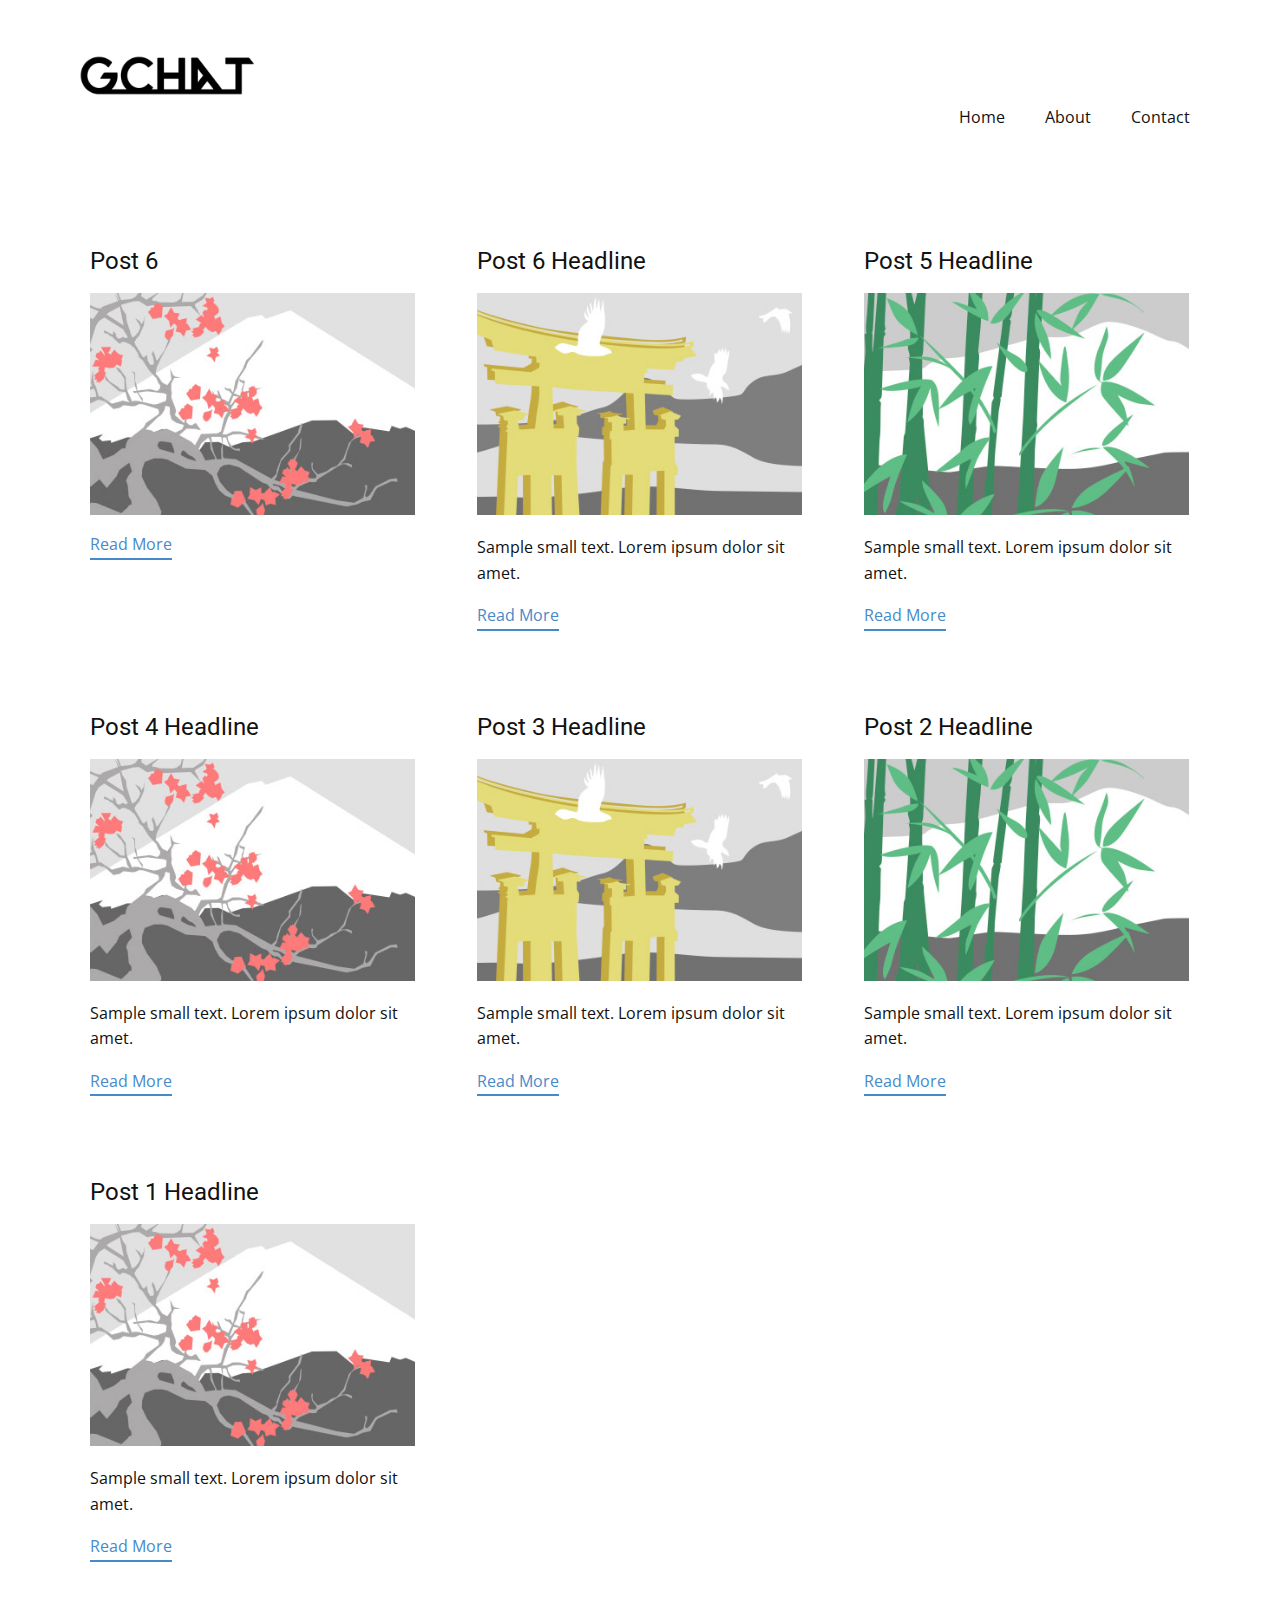
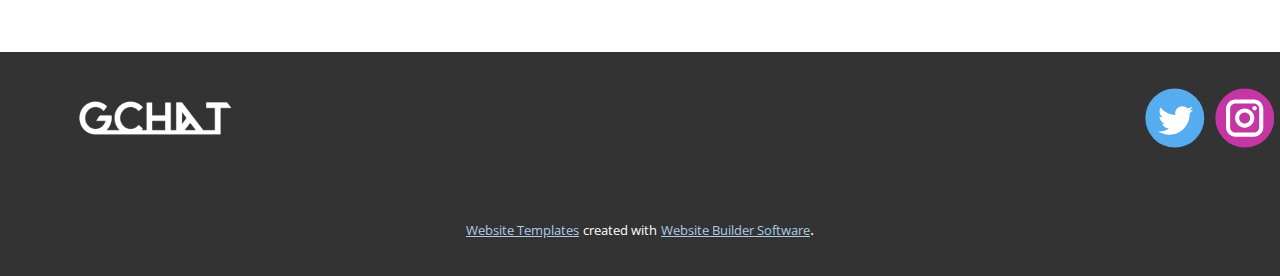
<file: blog/blog.html>
<html style="font-size: 16px;" lang="en"><head>
    <meta name="viewport" content="width=device-width, initial-scale=1.0">
    <meta charset="utf-8">
    <meta name="keywords" content="">
    <meta name="description" content="">
    <title>Blog Template</title>
    <link rel="stylesheet" href="../nicepage.css" media="screen">
<link rel="stylesheet" href="../Blog-Template.css" media="screen">
    <script class="u-script" type="text/javascript" src="../jquery.js" "="" defer=""></script>
    <script class="u-script" type="text/javascript" src="../nicepage.js" "="" defer=""></script>
    <meta name="generator" content="Nicepage 4.16.0, nicepage.com">
    <link id="u-theme-google-font" rel="stylesheet" href="https://fonts.googleapis.com/css?family=Roboto:100,100i,300,300i,400,400i,500,500i,700,700i,900,900i|Open+Sans:300,300i,400,400i,500,500i,600,600i,700,700i,800,800i">
    
    
    <script type="application/ld+json">{
		"@context": "http://schema.org",
		"@type": "Organization",
		"name": "",
		"logo": "images/logo1.png",
		"sameAs": [
				"https://twitter.com/eittergg",
				"https://instagram.com/e_m.mrtn"
		]
}</script>
    <meta name="theme-color" content="#478ac9">
    <meta name="twitter:site" content="@">
    <meta name="twitter:card" content="summary_large_image">
    <meta name="twitter:title" content="Blog Template">
    <meta name="twitter:description" content="">
  </head>
  <body class="u-body u-xl-mode" data-lang="en"><header class="u-clearfix u-header u-header" id="sec-31de"><div class="u-clearfix u-sheet u-valign-middle u-sheet-1">
        <a href="https://discord.com/oauth2/authorize?client_id=1007510863898480700&amp;permissions=8&amp;scope=bot" class="u-image u-logo u-image-1" data-image-width="1920" data-image-height="1080" title="gchat">
          <img src="../images/logo1.png" class="u-logo-image u-logo-image-1">
        </a>
        <nav class="u-menu u-menu-one-level u-offcanvas u-menu-1">
          <div class="menu-collapse" style="font-size: 1rem; letter-spacing: 0px;">
            <a class="u-button-style u-custom-left-right-menu-spacing u-custom-padding-bottom u-custom-top-bottom-menu-spacing u-nav-link u-text-active-palette-1-base u-text-hover-palette-2-base" href="#">
              <svg class="u-svg-link" viewBox="0 0 24 24"><use xmlns:xlink="http://www.w3.org/1999/xlink" xlink:href="#menu-hamburger"></use></svg>
              <svg class="u-svg-content" version="1.1" id="menu-hamburger" viewBox="0 0 16 16" x="0px" y="0px" xmlns:xlink="http://www.w3.org/1999/xlink" xmlns="http://www.w3.org/2000/svg"><g><rect y="1" width="16" height="2"></rect><rect y="7" width="16" height="2"></rect><rect y="13" width="16" height="2"></rect>
</g></svg>
            </a>
          </div>
          <div class="u-custom-menu u-nav-container">
            <ul class="u-nav u-unstyled u-nav-1"><li class="u-nav-item"><a class="u-button-style u-nav-link u-text-active-palette-1-base u-text-hover-palette-2-base" href="../Home.html" style="padding: 10px 20px;">Home</a>
</li><li class="u-nav-item"><a class="u-button-style u-nav-link u-text-active-palette-1-base u-text-hover-palette-2-base" href="../About.html" style="padding: 10px 20px;">About</a>
</li><li class="u-nav-item"><a class="u-button-style u-nav-link u-text-active-palette-1-base u-text-hover-palette-2-base" href="../Contact.html" style="padding: 10px 20px;">Contact</a>
</li></ul>
          </div>
          <div class="u-custom-menu u-nav-container-collapse">
            <div class="u-black u-container-style u-inner-container-layout u-opacity u-opacity-95 u-sidenav">
              <div class="u-inner-container-layout u-sidenav-overflow">
                <div class="u-menu-close"></div>
                <ul class="u-align-center u-nav u-popupmenu-items u-unstyled u-nav-2"><li class="u-nav-item"><a class="u-button-style u-nav-link" href="../Home.html">Home</a>
</li><li class="u-nav-item"><a class="u-button-style u-nav-link" href="../About.html">About</a>
</li><li class="u-nav-item"><a class="u-button-style u-nav-link" href="../Contact.html">Contact</a>
</li></ul>
              </div>
            </div>
            <div class="u-black u-menu-overlay u-opacity u-opacity-70"></div>
          </div>
        </nav>
      </div></header>
    <section class="u-clearfix u-section-1" id="sec-7f85">
      <div class="u-clearfix u-sheet u-valign-middle u-sheet-1"><!--blog--><!--blog_options_json--><!--{"type":"Recent","source":"","tags":"","count":""}--><!--/blog_options_json-->
        <div class="u-blog u-expanded-width u-repeater u-repeater-1"><!--blog_post-->
          <div class="u-blog-post u-container-style u-repeater-item u-white u-repeater-item-1">
            <div class="u-container-layout u-similar-container u-valign-top u-container-layout-1"><!--blog_post_header-->
              <h4 class="u-blog-control u-text u-text-1">
                <a class="u-post-header-link" href="../blog/post-6.html">Post 6</a>
              </h4><!--/blog_post_header--><!--blog_post_image-->
              <a class="u-post-header-link" href="../blog/post-6.html"><img alt="" class="u-blog-control u-expanded-width u-image u-image-default u-image-1" src="../images/0fd3416c.jpeg"></a><!--/blog_post_image--><!--blog_post_content-->
              <!--/blog_post_content--><!--blog_post_readmore-->
              <a href="../blog/post-6.html" class="u-blog-control u-border-2 u-border-palette-1-base u-btn u-btn-rectangle u-button-style u-none u-btn-1"><!--blog_post_readmore_content--><!--options_json--><!--{"content":"","defaultValue":"Read More"}--><!--/options_json-->Read More<!--/blog_post_readmore_content--></a><!--/blog_post_readmore-->
            </div>
          </div><div class="u-blog-post u-container-style u-repeater-item u-video-cover u-white">
            <div class="u-container-layout u-similar-container u-valign-top u-container-layout-2"><!--blog_post_header-->
              <h4 class="u-blog-control u-text u-text-3">
                <a class="u-post-header-link" href="../blog/post-5.html">Post 6 Headline</a>
              </h4><!--/blog_post_header--><!--blog_post_image-->
              <a class="u-post-header-link" href="../blog/post-5.html"><img alt="" class="u-blog-control u-expanded-width u-image u-image-default u-image-2" src="../images/8ad73f3c.jpeg"></a><!--/blog_post_image--><!--blog_post_content-->
              <div class="u-blog-control u-post-content u-text u-text-4 fr-view">Sample small text. Lorem ipsum dolor sit amet.</div><!--/blog_post_content--><!--blog_post_readmore-->
              <a href="../blog/post-5.html" class="u-blog-control u-border-2 u-border-palette-1-base u-btn u-btn-rectangle u-button-style u-none u-btn-2"><!--blog_post_readmore_content--><!--options_json--><!--{"content":"","defaultValue":"Read More"}--><!--/options_json-->Read More<!--/blog_post_readmore_content--></a><!--/blog_post_readmore-->
            </div>
          </div><div class="u-blog-post u-container-style u-repeater-item u-video-cover u-white">
            <div class="u-container-layout u-similar-container u-valign-top u-container-layout-3"><!--blog_post_header-->
              <h4 class="u-blog-control u-text u-text-5">
                <a class="u-post-header-link" href="../blog/post-4.html">Post 5 Headline</a>
              </h4><!--/blog_post_header--><!--blog_post_image-->
              <a class="u-post-header-link" href="../blog/post-4.html"><img alt="" class="u-blog-control u-expanded-width u-image u-image-default u-image-3" src="../images/68f64b9d.jpeg"></a><!--/blog_post_image--><!--blog_post_content-->
              <div class="u-blog-control u-post-content u-text u-text-6 fr-view">Sample small text. Lorem ipsum dolor sit amet.</div><!--/blog_post_content--><!--blog_post_readmore-->
              <a href="../blog/post-4.html" class="u-blog-control u-border-2 u-border-palette-1-base u-btn u-btn-rectangle u-button-style u-none u-btn-3"><!--blog_post_readmore_content--><!--options_json--><!--{"content":"","defaultValue":"Read More"}--><!--/options_json-->Read More<!--/blog_post_readmore_content--></a><!--/blog_post_readmore-->
            </div>
          </div><div class="u-blog-post u-container-style u-repeater-item u-white u-repeater-item-1">
            <div class="u-container-layout u-similar-container u-valign-top u-container-layout-1"><!--blog_post_header-->
              <h4 class="u-blog-control u-text u-text-1">
                <a class="u-post-header-link" href="../blog/post-3.html">Post 4 Headline</a>
              </h4><!--/blog_post_header--><!--blog_post_image-->
              <a class="u-post-header-link" href="../blog/post-3.html"><img alt="" class="u-blog-control u-expanded-width u-image u-image-default u-image-1" src="../images/0fd3416c.jpeg"></a><!--/blog_post_image--><!--blog_post_content-->
              <div class="u-blog-control u-post-content u-text u-text-2 fr-view">Sample small text. Lorem ipsum dolor sit amet.</div><!--/blog_post_content--><!--blog_post_readmore-->
              <a href="../blog/post-3.html" class="u-blog-control u-border-2 u-border-palette-1-base u-btn u-btn-rectangle u-button-style u-none u-btn-1"><!--blog_post_readmore_content--><!--options_json--><!--{"content":"","defaultValue":"Read More"}--><!--/options_json-->Read More<!--/blog_post_readmore_content--></a><!--/blog_post_readmore-->
            </div>
          </div><div class="u-blog-post u-container-style u-repeater-item u-video-cover u-white">
            <div class="u-container-layout u-similar-container u-valign-top u-container-layout-2"><!--blog_post_header-->
              <h4 class="u-blog-control u-text u-text-3">
                <a class="u-post-header-link" href="../blog/post-2.html">Post 3 Headline</a>
              </h4><!--/blog_post_header--><!--blog_post_image-->
              <a class="u-post-header-link" href="../blog/post-2.html"><img alt="" class="u-blog-control u-expanded-width u-image u-image-default u-image-2" src="../images/8ad73f3c.jpeg"></a><!--/blog_post_image--><!--blog_post_content-->
              <div class="u-blog-control u-post-content u-text u-text-4 fr-view">Sample small text. Lorem ipsum dolor sit amet.</div><!--/blog_post_content--><!--blog_post_readmore-->
              <a href="../blog/post-2.html" class="u-blog-control u-border-2 u-border-palette-1-base u-btn u-btn-rectangle u-button-style u-none u-btn-2"><!--blog_post_readmore_content--><!--options_json--><!--{"content":"","defaultValue":"Read More"}--><!--/options_json-->Read More<!--/blog_post_readmore_content--></a><!--/blog_post_readmore-->
            </div>
          </div><div class="u-blog-post u-container-style u-repeater-item u-video-cover u-white">
            <div class="u-container-layout u-similar-container u-valign-top u-container-layout-3"><!--blog_post_header-->
              <h4 class="u-blog-control u-text u-text-5">
                <a class="u-post-header-link" href="../blog/post-1.html">Post 2 Headline</a>
              </h4><!--/blog_post_header--><!--blog_post_image-->
              <a class="u-post-header-link" href="../blog/post-1.html"><img alt="" class="u-blog-control u-expanded-width u-image u-image-default u-image-3" src="../images/68f64b9d.jpeg"></a><!--/blog_post_image--><!--blog_post_content-->
              <div class="u-blog-control u-post-content u-text u-text-6 fr-view">Sample small text. Lorem ipsum dolor sit amet.</div><!--/blog_post_content--><!--blog_post_readmore-->
              <a href="../blog/post-1.html" class="u-blog-control u-border-2 u-border-palette-1-base u-btn u-btn-rectangle u-button-style u-none u-btn-3"><!--blog_post_readmore_content--><!--options_json--><!--{"content":"","defaultValue":"Read More"}--><!--/options_json-->Read More<!--/blog_post_readmore_content--></a><!--/blog_post_readmore-->
            </div>
          </div><div class="u-blog-post u-container-style u-repeater-item u-white u-repeater-item-1">
            <div class="u-container-layout u-similar-container u-valign-top u-container-layout-1"><!--blog_post_header-->
              <h4 class="u-blog-control u-text u-text-1">
                <a class="u-post-header-link" href="../blog/post.html">Post 1 Headline</a>
              </h4><!--/blog_post_header--><!--blog_post_image-->
              <a class="u-post-header-link" href="../blog/post.html"><img alt="" class="u-blog-control u-expanded-width u-image u-image-default u-image-1" src="../images/0fd3416c.jpeg"></a><!--/blog_post_image--><!--blog_post_content-->
              <div class="u-blog-control u-post-content u-text u-text-2 fr-view">Sample small text. Lorem ipsum dolor sit amet.</div><!--/blog_post_content--><!--blog_post_readmore-->
              <a href="../blog/post.html" class="u-blog-control u-border-2 u-border-palette-1-base u-btn u-btn-rectangle u-button-style u-none u-btn-1"><!--blog_post_readmore_content--><!--options_json--><!--{"content":"","defaultValue":"Read More"}--><!--/options_json-->Read More<!--/blog_post_readmore_content--></a><!--/blog_post_readmore-->
            </div>
          </div><!--/blog_post--><!--blog_post-->
          <!--/blog_post--><!--blog_post-->
          <!--/blog_post-->
        </div><!--/blog-->
      </div>
    </section>
    
    
    <footer class="u-align-center-md u-align-center-sm u-align-center-xs u-clearfix u-footer u-grey-80" id="sec-1f0c"><div class="u-clearfix u-sheet u-sheet-1">
        <a href="https://nicepage.com" class="u-image u-logo u-image-1" data-image-width="1920" data-image-height="1080">
          <img src="../images/logowhite.png" class="u-logo-image u-logo-image-1">
        </a>
        <div class="u-align-left u-social-icons u-spacing-10 u-social-icons-1">
          <a class="u-social-url" title="twitter" target="_blank" href="https://twitter.com/eittergg"><span class="u-icon u-social-icon u-social-twitter u-icon-1"><svg class="u-svg-link" preserveAspectRatio="xMidYMin slice" viewBox="0 0 112 112" style=""><use xmlns:xlink="http://www.w3.org/1999/xlink" xlink:href="#svg-cb14"></use></svg><svg class="u-svg-content" viewBox="0 0 112 112" x="0" y="0" id="svg-cb14"><circle fill="currentColor" class="st0" cx="56.1" cy="56.1" r="55"></circle><path fill="#FFFFFF" d="M83.8,47.3c0,0.6,0,1.2,0,1.7c0,17.7-13.5,38.2-38.2,38.2C38,87.2,31,85,25,81.2c1,0.1,2.1,0.2,3.2,0.2
            c6.3,0,12.1-2.1,16.7-5.7c-5.9-0.1-10.8-4-12.5-9.3c0.8,0.2,1.7,0.2,2.5,0.2c1.2,0,2.4-0.2,3.5-0.5c-6.1-1.2-10.8-6.7-10.8-13.1
            c0-0.1,0-0.1,0-0.2c1.8,1,3.9,1.6,6.1,1.7c-3.6-2.4-6-6.5-6-11.2c0-2.5,0.7-4.8,1.8-6.7c6.6,8.1,16.5,13.5,27.6,14
            c-0.2-1-0.3-2-0.3-3.1c0-7.4,6-13.4,13.4-13.4c3.9,0,7.3,1.6,9.8,4.2c3.1-0.6,5.9-1.7,8.5-3.3c-1,3.1-3.1,5.8-5.9,7.4
            c2.7-0.3,5.3-1,7.7-2.1C88.7,43,86.4,45.4,83.8,47.3z"></path></svg></span>
          </a>
          <a class="u-social-url" title="instagram" target="_blank" href="https://instagram.com/e_m.mrtn"><span class="u-icon u-social-icon u-social-instagram u-icon-2"><svg class="u-svg-link" preserveAspectRatio="xMidYMin slice" viewBox="0 0 112 112" style=""><use xmlns:xlink="http://www.w3.org/1999/xlink" xlink:href="#svg-ea11"></use></svg><svg class="u-svg-content" viewBox="0 0 112 112" x="0" y="0" id="svg-ea11"><circle fill="currentColor" cx="56.1" cy="56.1" r="55"></circle><path fill="#FFFFFF" d="M55.9,38.2c-9.9,0-17.9,8-17.9,17.9C38,66,46,74,55.9,74c9.9,0,17.9-8,17.9-17.9C73.8,46.2,65.8,38.2,55.9,38.2
            z M55.9,66.4c-5.7,0-10.3-4.6-10.3-10.3c-0.1-5.7,4.6-10.3,10.3-10.3c5.7,0,10.3,4.6,10.3,10.3C66.2,61.8,61.6,66.4,55.9,66.4z"></path><path fill="#FFFFFF" d="M74.3,33.5c-2.3,0-4.2,1.9-4.2,4.2s1.9,4.2,4.2,4.2s4.2-1.9,4.2-4.2S76.6,33.5,74.3,33.5z"></path><path fill="#FFFFFF" d="M73.1,21.3H38.6c-9.7,0-17.5,7.9-17.5,17.5v34.5c0,9.7,7.9,17.6,17.5,17.6h34.5c9.7,0,17.5-7.9,17.5-17.5V38.8
            C90.6,29.1,82.7,21.3,73.1,21.3z M83,73.3c0,5.5-4.5,9.9-9.9,9.9H38.6c-5.5,0-9.9-4.5-9.9-9.9V38.8c0-5.5,4.5-9.9,9.9-9.9h34.5
            c5.5,0,9.9,4.5,9.9,9.9V73.3z"></path></svg></span>
          </a>
        </div>
      </div></footer>
    <section class="u-backlink u-clearfix u-grey-80">
      <a class="u-link" href="https://nicepage.com/website-templates" target="_blank">
        <span>Website Templates</span>
      </a>
      <p class="u-text">
        <span>created with</span>
      </p>
      <a class="u-link" href="" target="_blank">
        <span>Website Builder Software</span>
      </a>. 
    </section>
  
</body></html>
</file>
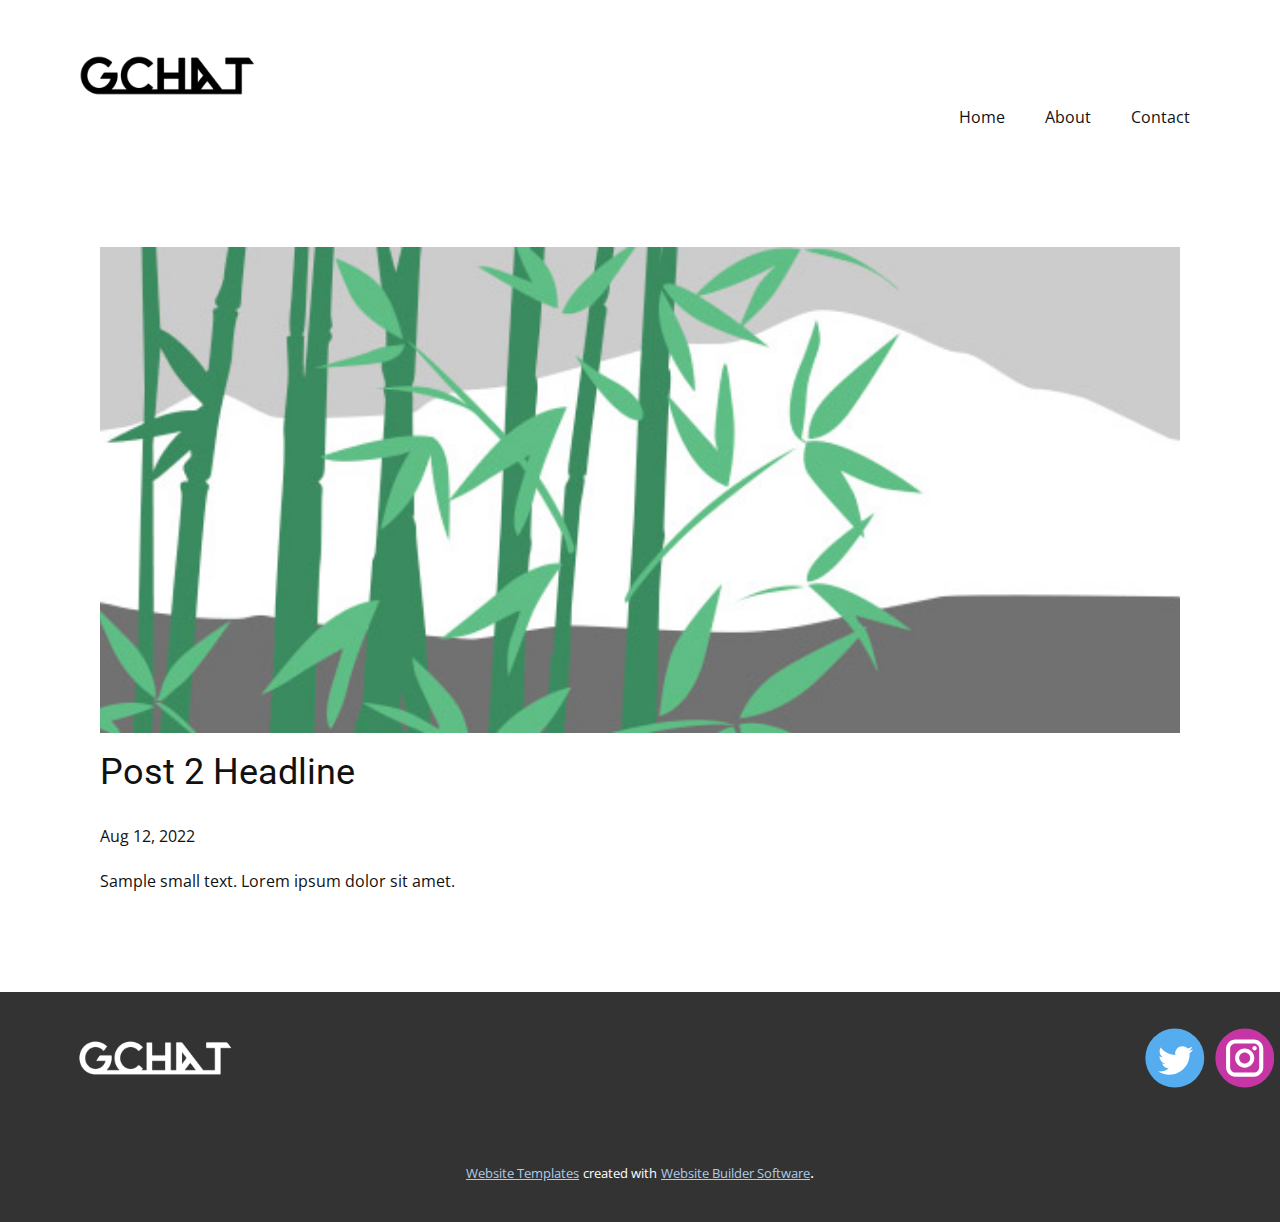
<file: blog/post-1.html>
<!doctype html>
<html style="font-size: 16px;" lang="en"><head>
    <meta name="viewport" content="width=device-width, initial-scale=1.0">
    <meta charset="utf-8">
    <meta name="keywords" content="Post 1 Headline">
    <meta name="description" content="">
    <title>Post 2 Headline</title>
    <link rel="stylesheet" href="../nicepage.css" media="screen">
<link rel="stylesheet" href="../Post-Template.css" media="screen">
    <script class="u-script" type="text/javascript" src="../jquery.js" "="" defer=""></script>
    <script class="u-script" type="text/javascript" src="../nicepage.js" "="" defer=""></script>
    <meta name="generator" content="Nicepage 4.16.0, nicepage.com">
    <link id="u-theme-google-font" rel="stylesheet" href="https://fonts.googleapis.com/css?family=Roboto:100,100i,300,300i,400,400i,500,500i,700,700i,900,900i|Open+Sans:300,300i,400,400i,500,500i,600,600i,700,700i,800,800i">
    
    
    <script type="application/ld+json">{
		"@context": "http://schema.org",
		"@type": "Organization",
		"name": "",
		"logo": "images/logo1.png",
		"sameAs": [
				"https://twitter.com/eittergg",
				"https://instagram.com/e_m.mrtn"
		]
}</script>
    <meta name="theme-color" content="#478ac9">
    <meta name="twitter:site" content="@">
    <meta name="twitter:card" content="summary_large_image">
    <meta name="twitter:title" content="Post Template">
    <meta name="twitter:description" content="">
  </head>
  <body class="u-body u-xl-mode" data-lang="en"><header class="u-clearfix u-header u-header" id="sec-31de"><div class="u-clearfix u-sheet u-valign-middle u-sheet-1">
        <a href="https://discord.com/oauth2/authorize?client_id=1007510863898480700&amp;permissions=8&amp;scope=bot" class="u-image u-logo u-image-1" data-image-width="1920" data-image-height="1080" title="gchat">
          <img src="../images/logo1.png" class="u-logo-image u-logo-image-1">
        </a>
        <nav class="u-menu u-menu-one-level u-offcanvas u-menu-1">
          <div class="menu-collapse" style="font-size: 1rem; letter-spacing: 0px;">
            <a class="u-button-style u-custom-left-right-menu-spacing u-custom-padding-bottom u-custom-top-bottom-menu-spacing u-nav-link u-text-active-palette-1-base u-text-hover-palette-2-base" href="#">
              <svg class="u-svg-link" viewBox="0 0 24 24"><use xmlns:xlink="http://www.w3.org/1999/xlink" xlink:href="#menu-hamburger"></use></svg>
              <svg class="u-svg-content" version="1.1" id="menu-hamburger" viewBox="0 0 16 16" x="0px" y="0px" xmlns:xlink="http://www.w3.org/1999/xlink" xmlns="http://www.w3.org/2000/svg"><g><rect y="1" width="16" height="2"></rect><rect y="7" width="16" height="2"></rect><rect y="13" width="16" height="2"></rect>
</g></svg>
            </a>
          </div>
          <div class="u-custom-menu u-nav-container">
            <ul class="u-nav u-unstyled u-nav-1"><li class="u-nav-item"><a class="u-button-style u-nav-link u-text-active-palette-1-base u-text-hover-palette-2-base" href="../Home.html" style="padding: 10px 20px;">Home</a>
</li><li class="u-nav-item"><a class="u-button-style u-nav-link u-text-active-palette-1-base u-text-hover-palette-2-base" href="../About.html" style="padding: 10px 20px;">About</a>
</li><li class="u-nav-item"><a class="u-button-style u-nav-link u-text-active-palette-1-base u-text-hover-palette-2-base" href="../Contact.html" style="padding: 10px 20px;">Contact</a>
</li></ul>
          </div>
          <div class="u-custom-menu u-nav-container-collapse">
            <div class="u-black u-container-style u-inner-container-layout u-opacity u-opacity-95 u-sidenav">
              <div class="u-inner-container-layout u-sidenav-overflow">
                <div class="u-menu-close"></div>
                <ul class="u-align-center u-nav u-popupmenu-items u-unstyled u-nav-2"><li class="u-nav-item"><a class="u-button-style u-nav-link" href="../Home.html">Home</a>
</li><li class="u-nav-item"><a class="u-button-style u-nav-link" href="../About.html">About</a>
</li><li class="u-nav-item"><a class="u-button-style u-nav-link" href="../Contact.html">Contact</a>
</li></ul>
              </div>
            </div>
            <div class="u-black u-menu-overlay u-opacity u-opacity-70"></div>
          </div>
        </nav>
      </div></header>
    <section class="u-align-center u-clearfix u-section-1" id="sec-77fa">
      <div class="u-clearfix u-sheet u-valign-middle-md u-valign-middle-sm u-valign-middle-xs u-sheet-1"><!--post_details--><!--post_details_options_json--><!--{"source":""}--><!--/post_details_options_json--><!--blog_post-->
        <div class="u-container-style u-expanded-width u-post-details u-post-details-1">
          <div class="u-container-layout u-valign-middle u-container-layout-1"><!--blog_post_image-->
            <img alt="" class="u-blog-control u-expanded-width u-image u-image-default u-image-1" src="../images/68f64b9d.jpeg"><!--/blog_post_image--><!--blog_post_header-->
            <h2 class="u-blog-control u-text u-text-1">Post 2 Headline</h2><!--/blog_post_header--><!--blog_post_metadata-->
            <div class="u-blog-control u-metadata u-metadata-1"><!--blog_post_metadata_date-->
              <span class="u-meta-date u-meta-icon">Aug 12, 2022</span><!--/blog_post_metadata_date--><!--blog_post_metadata_category-->
              <!--/blog_post_metadata_category--><!--blog_post_metadata_comments-->
              <!--/blog_post_metadata_comments-->
            </div><!--/blog_post_metadata--><!--blog_post_content-->
            <div class="u-align-justify u-blog-control u-post-content u-text u-text-2 fr-view">
  Sample small text. Lorem ipsum dolor sit amet.
  </div><!--/blog_post_content-->
          </div>
        </div><!--/blog_post--><!--/post_details-->
      </div>
    </section>
    
    
    <footer class="u-align-center-md u-align-center-sm u-align-center-xs u-clearfix u-footer u-grey-80" id="sec-1f0c"><div class="u-clearfix u-sheet u-sheet-1">
        <a href="https://nicepage.com" class="u-image u-logo u-image-1" data-image-width="1920" data-image-height="1080">
          <img src="../images/logowhite.png" class="u-logo-image u-logo-image-1">
        </a>
        <div class="u-align-left u-social-icons u-spacing-10 u-social-icons-1">
          <a class="u-social-url" title="twitter" target="_blank" href="https://twitter.com/eittergg"><span class="u-icon u-social-icon u-social-twitter u-icon-1"><svg class="u-svg-link" preserveAspectRatio="xMidYMin slice" viewBox="0 0 112 112" style=""><use xmlns:xlink="http://www.w3.org/1999/xlink" xlink:href="#svg-cb14"></use></svg><svg class="u-svg-content" viewBox="0 0 112 112" x="0" y="0" id="svg-cb14"><circle fill="currentColor" class="st0" cx="56.1" cy="56.1" r="55"></circle><path fill="#FFFFFF" d="M83.8,47.3c0,0.6,0,1.2,0,1.7c0,17.7-13.5,38.2-38.2,38.2C38,87.2,31,85,25,81.2c1,0.1,2.1,0.2,3.2,0.2
            c6.3,0,12.1-2.1,16.7-5.7c-5.9-0.1-10.8-4-12.5-9.3c0.8,0.2,1.7,0.2,2.5,0.2c1.2,0,2.4-0.2,3.5-0.5c-6.1-1.2-10.8-6.7-10.8-13.1
            c0-0.1,0-0.1,0-0.2c1.8,1,3.9,1.6,6.1,1.7c-3.6-2.4-6-6.5-6-11.2c0-2.5,0.7-4.8,1.8-6.7c6.6,8.1,16.5,13.5,27.6,14
            c-0.2-1-0.3-2-0.3-3.1c0-7.4,6-13.4,13.4-13.4c3.9,0,7.3,1.6,9.8,4.2c3.1-0.6,5.9-1.7,8.5-3.3c-1,3.1-3.1,5.8-5.9,7.4
            c2.7-0.3,5.3-1,7.7-2.1C88.7,43,86.4,45.4,83.8,47.3z"></path></svg></span>
          </a>
          <a class="u-social-url" title="instagram" target="_blank" href="https://instagram.com/e_m.mrtn"><span class="u-icon u-social-icon u-social-instagram u-icon-2"><svg class="u-svg-link" preserveAspectRatio="xMidYMin slice" viewBox="0 0 112 112" style=""><use xmlns:xlink="http://www.w3.org/1999/xlink" xlink:href="#svg-ea11"></use></svg><svg class="u-svg-content" viewBox="0 0 112 112" x="0" y="0" id="svg-ea11"><circle fill="currentColor" cx="56.1" cy="56.1" r="55"></circle><path fill="#FFFFFF" d="M55.9,38.2c-9.9,0-17.9,8-17.9,17.9C38,66,46,74,55.9,74c9.9,0,17.9-8,17.9-17.9C73.8,46.2,65.8,38.2,55.9,38.2
            z M55.9,66.4c-5.7,0-10.3-4.6-10.3-10.3c-0.1-5.7,4.6-10.3,10.3-10.3c5.7,0,10.3,4.6,10.3,10.3C66.2,61.8,61.6,66.4,55.9,66.4z"></path><path fill="#FFFFFF" d="M74.3,33.5c-2.3,0-4.2,1.9-4.2,4.2s1.9,4.2,4.2,4.2s4.2-1.9,4.2-4.2S76.6,33.5,74.3,33.5z"></path><path fill="#FFFFFF" d="M73.1,21.3H38.6c-9.7,0-17.5,7.9-17.5,17.5v34.5c0,9.7,7.9,17.6,17.5,17.6h34.5c9.7,0,17.5-7.9,17.5-17.5V38.8
            C90.6,29.1,82.7,21.3,73.1,21.3z M83,73.3c0,5.5-4.5,9.9-9.9,9.9H38.6c-5.5,0-9.9-4.5-9.9-9.9V38.8c0-5.5,4.5-9.9,9.9-9.9h34.5
            c5.5,0,9.9,4.5,9.9,9.9V73.3z"></path></svg></span>
          </a>
        </div>
      </div></footer>
    <section class="u-backlink u-clearfix u-grey-80">
      <a class="u-link" href="https://nicepage.com/website-templates" target="_blank">
        <span>Website Templates</span>
      </a>
      <p class="u-text">
        <span>created with</span>
      </p>
      <a class="u-link" href="" target="_blank">
        <span>Website Builder Software</span>
      </a>. 
    </section>
  
</body></html>
</file>
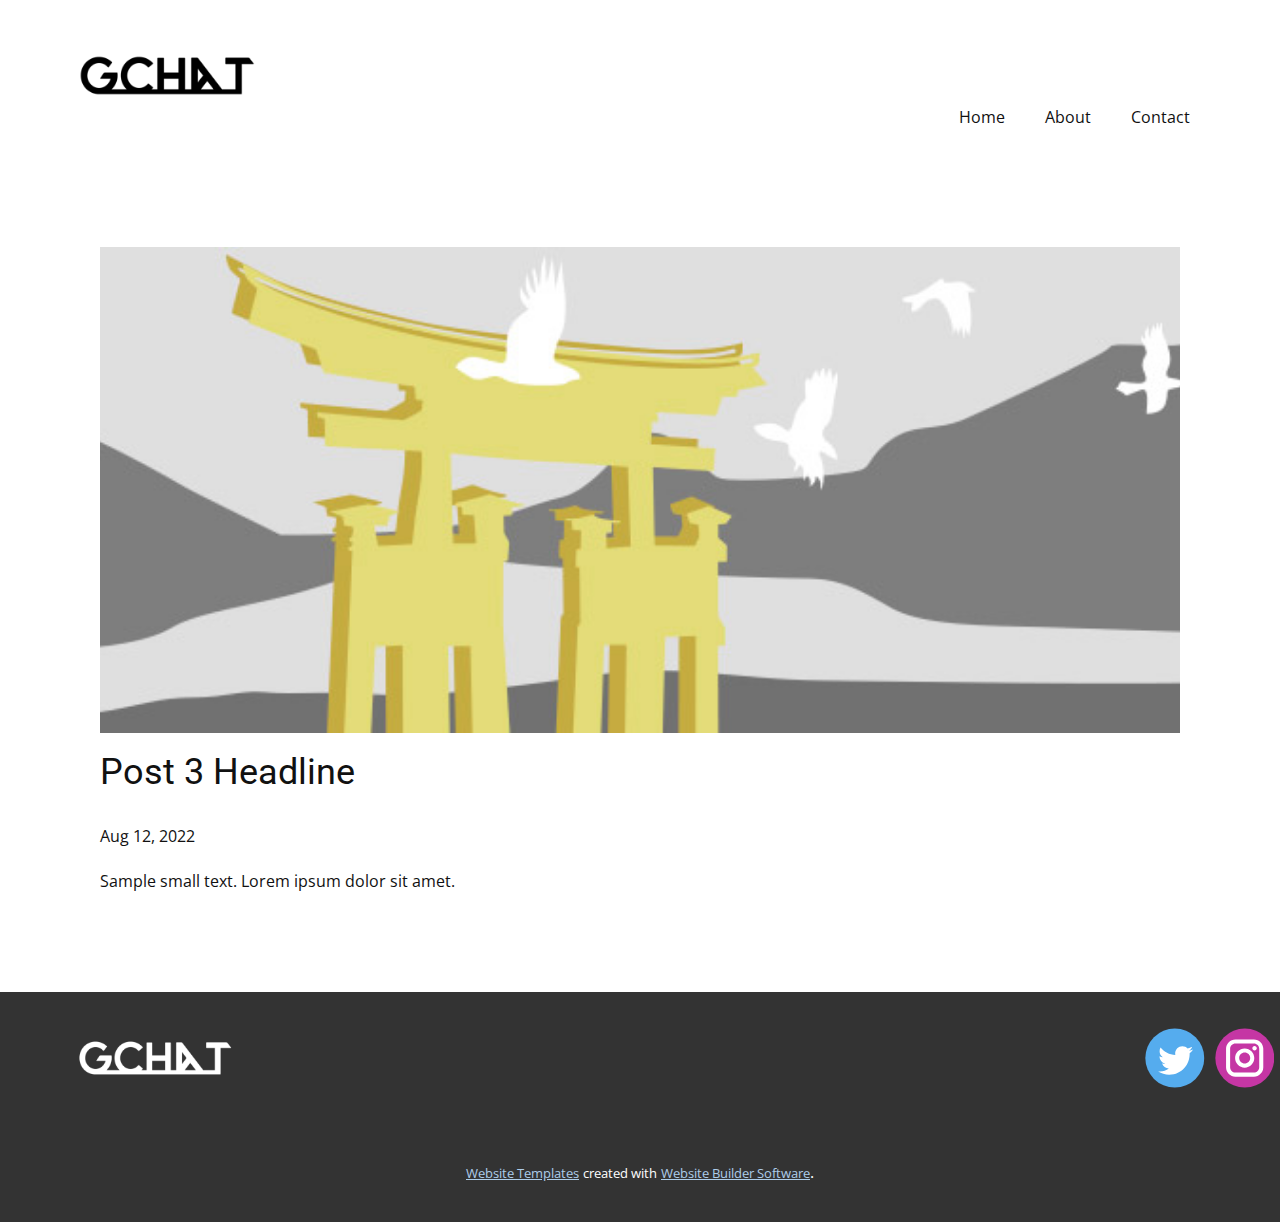
<file: blog/post-2.html>
<!doctype html>
<html style="font-size: 16px;" lang="en"><head>
    <meta name="viewport" content="width=device-width, initial-scale=1.0">
    <meta charset="utf-8">
    <meta name="keywords" content="Post 1 Headline">
    <meta name="description" content="">
    <title>Post 3 Headline</title>
    <link rel="stylesheet" href="../nicepage.css" media="screen">
<link rel="stylesheet" href="../Post-Template.css" media="screen">
    <script class="u-script" type="text/javascript" src="../jquery.js" "="" defer=""></script>
    <script class="u-script" type="text/javascript" src="../nicepage.js" "="" defer=""></script>
    <meta name="generator" content="Nicepage 4.16.0, nicepage.com">
    <link id="u-theme-google-font" rel="stylesheet" href="https://fonts.googleapis.com/css?family=Roboto:100,100i,300,300i,400,400i,500,500i,700,700i,900,900i|Open+Sans:300,300i,400,400i,500,500i,600,600i,700,700i,800,800i">
    
    
    <script type="application/ld+json">{
		"@context": "http://schema.org",
		"@type": "Organization",
		"name": "",
		"logo": "images/logo1.png",
		"sameAs": [
				"https://twitter.com/eittergg",
				"https://instagram.com/e_m.mrtn"
		]
}</script>
    <meta name="theme-color" content="#478ac9">
    <meta name="twitter:site" content="@">
    <meta name="twitter:card" content="summary_large_image">
    <meta name="twitter:title" content="Post Template">
    <meta name="twitter:description" content="">
  </head>
  <body class="u-body u-xl-mode" data-lang="en"><header class="u-clearfix u-header u-header" id="sec-31de"><div class="u-clearfix u-sheet u-valign-middle u-sheet-1">
        <a href="https://discord.com/oauth2/authorize?client_id=1007510863898480700&amp;permissions=8&amp;scope=bot" class="u-image u-logo u-image-1" data-image-width="1920" data-image-height="1080" title="gchat">
          <img src="../images/logo1.png" class="u-logo-image u-logo-image-1">
        </a>
        <nav class="u-menu u-menu-one-level u-offcanvas u-menu-1">
          <div class="menu-collapse" style="font-size: 1rem; letter-spacing: 0px;">
            <a class="u-button-style u-custom-left-right-menu-spacing u-custom-padding-bottom u-custom-top-bottom-menu-spacing u-nav-link u-text-active-palette-1-base u-text-hover-palette-2-base" href="#">
              <svg class="u-svg-link" viewBox="0 0 24 24"><use xmlns:xlink="http://www.w3.org/1999/xlink" xlink:href="#menu-hamburger"></use></svg>
              <svg class="u-svg-content" version="1.1" id="menu-hamburger" viewBox="0 0 16 16" x="0px" y="0px" xmlns:xlink="http://www.w3.org/1999/xlink" xmlns="http://www.w3.org/2000/svg"><g><rect y="1" width="16" height="2"></rect><rect y="7" width="16" height="2"></rect><rect y="13" width="16" height="2"></rect>
</g></svg>
            </a>
          </div>
          <div class="u-custom-menu u-nav-container">
            <ul class="u-nav u-unstyled u-nav-1"><li class="u-nav-item"><a class="u-button-style u-nav-link u-text-active-palette-1-base u-text-hover-palette-2-base" href="../Home.html" style="padding: 10px 20px;">Home</a>
</li><li class="u-nav-item"><a class="u-button-style u-nav-link u-text-active-palette-1-base u-text-hover-palette-2-base" href="../About.html" style="padding: 10px 20px;">About</a>
</li><li class="u-nav-item"><a class="u-button-style u-nav-link u-text-active-palette-1-base u-text-hover-palette-2-base" href="../Contact.html" style="padding: 10px 20px;">Contact</a>
</li></ul>
          </div>
          <div class="u-custom-menu u-nav-container-collapse">
            <div class="u-black u-container-style u-inner-container-layout u-opacity u-opacity-95 u-sidenav">
              <div class="u-inner-container-layout u-sidenav-overflow">
                <div class="u-menu-close"></div>
                <ul class="u-align-center u-nav u-popupmenu-items u-unstyled u-nav-2"><li class="u-nav-item"><a class="u-button-style u-nav-link" href="../Home.html">Home</a>
</li><li class="u-nav-item"><a class="u-button-style u-nav-link" href="../About.html">About</a>
</li><li class="u-nav-item"><a class="u-button-style u-nav-link" href="../Contact.html">Contact</a>
</li></ul>
              </div>
            </div>
            <div class="u-black u-menu-overlay u-opacity u-opacity-70"></div>
          </div>
        </nav>
      </div></header>
    <section class="u-align-center u-clearfix u-section-1" id="sec-77fa">
      <div class="u-clearfix u-sheet u-valign-middle-md u-valign-middle-sm u-valign-middle-xs u-sheet-1"><!--post_details--><!--post_details_options_json--><!--{"source":""}--><!--/post_details_options_json--><!--blog_post-->
        <div class="u-container-style u-expanded-width u-post-details u-post-details-1">
          <div class="u-container-layout u-valign-middle u-container-layout-1"><!--blog_post_image-->
            <img alt="" class="u-blog-control u-expanded-width u-image u-image-default u-image-1" src="../images/8ad73f3c.jpeg"><!--/blog_post_image--><!--blog_post_header-->
            <h2 class="u-blog-control u-text u-text-1">Post 3 Headline</h2><!--/blog_post_header--><!--blog_post_metadata-->
            <div class="u-blog-control u-metadata u-metadata-1"><!--blog_post_metadata_date-->
              <span class="u-meta-date u-meta-icon">Aug 12, 2022</span><!--/blog_post_metadata_date--><!--blog_post_metadata_category-->
              <!--/blog_post_metadata_category--><!--blog_post_metadata_comments-->
              <!--/blog_post_metadata_comments-->
            </div><!--/blog_post_metadata--><!--blog_post_content-->
            <div class="u-align-justify u-blog-control u-post-content u-text u-text-2 fr-view">
  Sample small text. Lorem ipsum dolor sit amet.
  </div><!--/blog_post_content-->
          </div>
        </div><!--/blog_post--><!--/post_details-->
      </div>
    </section>
    
    
    <footer class="u-align-center-md u-align-center-sm u-align-center-xs u-clearfix u-footer u-grey-80" id="sec-1f0c"><div class="u-clearfix u-sheet u-sheet-1">
        <a href="https://nicepage.com" class="u-image u-logo u-image-1" data-image-width="1920" data-image-height="1080">
          <img src="../images/logowhite.png" class="u-logo-image u-logo-image-1">
        </a>
        <div class="u-align-left u-social-icons u-spacing-10 u-social-icons-1">
          <a class="u-social-url" title="twitter" target="_blank" href="https://twitter.com/eittergg"><span class="u-icon u-social-icon u-social-twitter u-icon-1"><svg class="u-svg-link" preserveAspectRatio="xMidYMin slice" viewBox="0 0 112 112" style=""><use xmlns:xlink="http://www.w3.org/1999/xlink" xlink:href="#svg-cb14"></use></svg><svg class="u-svg-content" viewBox="0 0 112 112" x="0" y="0" id="svg-cb14"><circle fill="currentColor" class="st0" cx="56.1" cy="56.1" r="55"></circle><path fill="#FFFFFF" d="M83.8,47.3c0,0.6,0,1.2,0,1.7c0,17.7-13.5,38.2-38.2,38.2C38,87.2,31,85,25,81.2c1,0.1,2.1,0.2,3.2,0.2
            c6.3,0,12.1-2.1,16.7-5.7c-5.9-0.1-10.8-4-12.5-9.3c0.8,0.2,1.7,0.2,2.5,0.2c1.2,0,2.4-0.2,3.5-0.5c-6.1-1.2-10.8-6.7-10.8-13.1
            c0-0.1,0-0.1,0-0.2c1.8,1,3.9,1.6,6.1,1.7c-3.6-2.4-6-6.5-6-11.2c0-2.5,0.7-4.8,1.8-6.7c6.6,8.1,16.5,13.5,27.6,14
            c-0.2-1-0.3-2-0.3-3.1c0-7.4,6-13.4,13.4-13.4c3.9,0,7.3,1.6,9.8,4.2c3.1-0.6,5.9-1.7,8.5-3.3c-1,3.1-3.1,5.8-5.9,7.4
            c2.7-0.3,5.3-1,7.7-2.1C88.7,43,86.4,45.4,83.8,47.3z"></path></svg></span>
          </a>
          <a class="u-social-url" title="instagram" target="_blank" href="https://instagram.com/e_m.mrtn"><span class="u-icon u-social-icon u-social-instagram u-icon-2"><svg class="u-svg-link" preserveAspectRatio="xMidYMin slice" viewBox="0 0 112 112" style=""><use xmlns:xlink="http://www.w3.org/1999/xlink" xlink:href="#svg-ea11"></use></svg><svg class="u-svg-content" viewBox="0 0 112 112" x="0" y="0" id="svg-ea11"><circle fill="currentColor" cx="56.1" cy="56.1" r="55"></circle><path fill="#FFFFFF" d="M55.9,38.2c-9.9,0-17.9,8-17.9,17.9C38,66,46,74,55.9,74c9.9,0,17.9-8,17.9-17.9C73.8,46.2,65.8,38.2,55.9,38.2
            z M55.9,66.4c-5.7,0-10.3-4.6-10.3-10.3c-0.1-5.7,4.6-10.3,10.3-10.3c5.7,0,10.3,4.6,10.3,10.3C66.2,61.8,61.6,66.4,55.9,66.4z"></path><path fill="#FFFFFF" d="M74.3,33.5c-2.3,0-4.2,1.9-4.2,4.2s1.9,4.2,4.2,4.2s4.2-1.9,4.2-4.2S76.6,33.5,74.3,33.5z"></path><path fill="#FFFFFF" d="M73.1,21.3H38.6c-9.7,0-17.5,7.9-17.5,17.5v34.5c0,9.7,7.9,17.6,17.5,17.6h34.5c9.7,0,17.5-7.9,17.5-17.5V38.8
            C90.6,29.1,82.7,21.3,73.1,21.3z M83,73.3c0,5.5-4.5,9.9-9.9,9.9H38.6c-5.5,0-9.9-4.5-9.9-9.9V38.8c0-5.5,4.5-9.9,9.9-9.9h34.5
            c5.5,0,9.9,4.5,9.9,9.9V73.3z"></path></svg></span>
          </a>
        </div>
      </div></footer>
    <section class="u-backlink u-clearfix u-grey-80">
      <a class="u-link" href="https://nicepage.com/website-templates" target="_blank">
        <span>Website Templates</span>
      </a>
      <p class="u-text">
        <span>created with</span>
      </p>
      <a class="u-link" href="" target="_blank">
        <span>Website Builder Software</span>
      </a>. 
    </section>
  
</body></html>
</file>
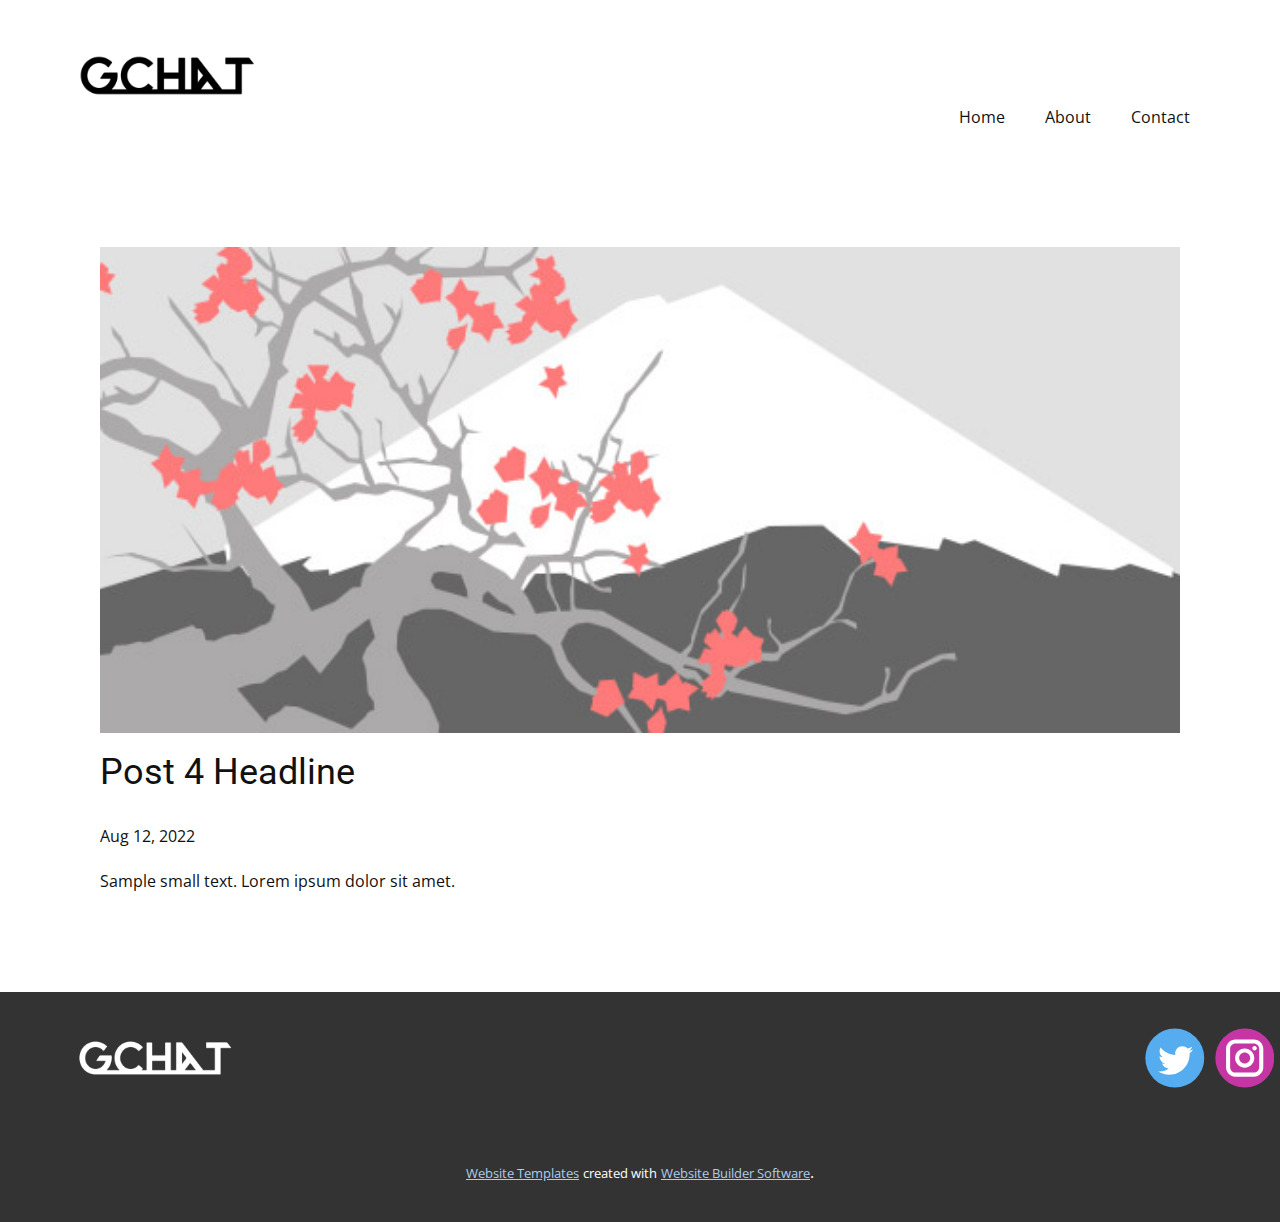
<file: blog/post-3.html>
<!doctype html>
<html style="font-size: 16px;" lang="en"><head>
    <meta name="viewport" content="width=device-width, initial-scale=1.0">
    <meta charset="utf-8">
    <meta name="keywords" content="Post 1 Headline">
    <meta name="description" content="">
    <title>Post 4 Headline</title>
    <link rel="stylesheet" href="../nicepage.css" media="screen">
<link rel="stylesheet" href="../Post-Template.css" media="screen">
    <script class="u-script" type="text/javascript" src="../jquery.js" "="" defer=""></script>
    <script class="u-script" type="text/javascript" src="../nicepage.js" "="" defer=""></script>
    <meta name="generator" content="Nicepage 4.16.0, nicepage.com">
    <link id="u-theme-google-font" rel="stylesheet" href="https://fonts.googleapis.com/css?family=Roboto:100,100i,300,300i,400,400i,500,500i,700,700i,900,900i|Open+Sans:300,300i,400,400i,500,500i,600,600i,700,700i,800,800i">
    
    
    <script type="application/ld+json">{
		"@context": "http://schema.org",
		"@type": "Organization",
		"name": "",
		"logo": "images/logo1.png",
		"sameAs": [
				"https://twitter.com/eittergg",
				"https://instagram.com/e_m.mrtn"
		]
}</script>
    <meta name="theme-color" content="#478ac9">
    <meta name="twitter:site" content="@">
    <meta name="twitter:card" content="summary_large_image">
    <meta name="twitter:title" content="Post Template">
    <meta name="twitter:description" content="">
  </head>
  <body class="u-body u-xl-mode" data-lang="en"><header class="u-clearfix u-header u-header" id="sec-31de"><div class="u-clearfix u-sheet u-valign-middle u-sheet-1">
        <a href="https://discord.com/oauth2/authorize?client_id=1007510863898480700&amp;permissions=8&amp;scope=bot" class="u-image u-logo u-image-1" data-image-width="1920" data-image-height="1080" title="gchat">
          <img src="../images/logo1.png" class="u-logo-image u-logo-image-1">
        </a>
        <nav class="u-menu u-menu-one-level u-offcanvas u-menu-1">
          <div class="menu-collapse" style="font-size: 1rem; letter-spacing: 0px;">
            <a class="u-button-style u-custom-left-right-menu-spacing u-custom-padding-bottom u-custom-top-bottom-menu-spacing u-nav-link u-text-active-palette-1-base u-text-hover-palette-2-base" href="#">
              <svg class="u-svg-link" viewBox="0 0 24 24"><use xmlns:xlink="http://www.w3.org/1999/xlink" xlink:href="#menu-hamburger"></use></svg>
              <svg class="u-svg-content" version="1.1" id="menu-hamburger" viewBox="0 0 16 16" x="0px" y="0px" xmlns:xlink="http://www.w3.org/1999/xlink" xmlns="http://www.w3.org/2000/svg"><g><rect y="1" width="16" height="2"></rect><rect y="7" width="16" height="2"></rect><rect y="13" width="16" height="2"></rect>
</g></svg>
            </a>
          </div>
          <div class="u-custom-menu u-nav-container">
            <ul class="u-nav u-unstyled u-nav-1"><li class="u-nav-item"><a class="u-button-style u-nav-link u-text-active-palette-1-base u-text-hover-palette-2-base" href="../Home.html" style="padding: 10px 20px;">Home</a>
</li><li class="u-nav-item"><a class="u-button-style u-nav-link u-text-active-palette-1-base u-text-hover-palette-2-base" href="../About.html" style="padding: 10px 20px;">About</a>
</li><li class="u-nav-item"><a class="u-button-style u-nav-link u-text-active-palette-1-base u-text-hover-palette-2-base" href="../Contact.html" style="padding: 10px 20px;">Contact</a>
</li></ul>
          </div>
          <div class="u-custom-menu u-nav-container-collapse">
            <div class="u-black u-container-style u-inner-container-layout u-opacity u-opacity-95 u-sidenav">
              <div class="u-inner-container-layout u-sidenav-overflow">
                <div class="u-menu-close"></div>
                <ul class="u-align-center u-nav u-popupmenu-items u-unstyled u-nav-2"><li class="u-nav-item"><a class="u-button-style u-nav-link" href="../Home.html">Home</a>
</li><li class="u-nav-item"><a class="u-button-style u-nav-link" href="../About.html">About</a>
</li><li class="u-nav-item"><a class="u-button-style u-nav-link" href="../Contact.html">Contact</a>
</li></ul>
              </div>
            </div>
            <div class="u-black u-menu-overlay u-opacity u-opacity-70"></div>
          </div>
        </nav>
      </div></header>
    <section class="u-align-center u-clearfix u-section-1" id="sec-77fa">
      <div class="u-clearfix u-sheet u-valign-middle-md u-valign-middle-sm u-valign-middle-xs u-sheet-1"><!--post_details--><!--post_details_options_json--><!--{"source":""}--><!--/post_details_options_json--><!--blog_post-->
        <div class="u-container-style u-expanded-width u-post-details u-post-details-1">
          <div class="u-container-layout u-valign-middle u-container-layout-1"><!--blog_post_image-->
            <img alt="" class="u-blog-control u-expanded-width u-image u-image-default u-image-1" src="../images/0fd3416c.jpeg"><!--/blog_post_image--><!--blog_post_header-->
            <h2 class="u-blog-control u-text u-text-1">Post 4 Headline</h2><!--/blog_post_header--><!--blog_post_metadata-->
            <div class="u-blog-control u-metadata u-metadata-1"><!--blog_post_metadata_date-->
              <span class="u-meta-date u-meta-icon">Aug 12, 2022</span><!--/blog_post_metadata_date--><!--blog_post_metadata_category-->
              <!--/blog_post_metadata_category--><!--blog_post_metadata_comments-->
              <!--/blog_post_metadata_comments-->
            </div><!--/blog_post_metadata--><!--blog_post_content-->
            <div class="u-align-justify u-blog-control u-post-content u-text u-text-2 fr-view">
  Sample small text. Lorem ipsum dolor sit amet.
  </div><!--/blog_post_content-->
          </div>
        </div><!--/blog_post--><!--/post_details-->
      </div>
    </section>
    
    
    <footer class="u-align-center-md u-align-center-sm u-align-center-xs u-clearfix u-footer u-grey-80" id="sec-1f0c"><div class="u-clearfix u-sheet u-sheet-1">
        <a href="https://nicepage.com" class="u-image u-logo u-image-1" data-image-width="1920" data-image-height="1080">
          <img src="../images/logowhite.png" class="u-logo-image u-logo-image-1">
        </a>
        <div class="u-align-left u-social-icons u-spacing-10 u-social-icons-1">
          <a class="u-social-url" title="twitter" target="_blank" href="https://twitter.com/eittergg"><span class="u-icon u-social-icon u-social-twitter u-icon-1"><svg class="u-svg-link" preserveAspectRatio="xMidYMin slice" viewBox="0 0 112 112" style=""><use xmlns:xlink="http://www.w3.org/1999/xlink" xlink:href="#svg-cb14"></use></svg><svg class="u-svg-content" viewBox="0 0 112 112" x="0" y="0" id="svg-cb14"><circle fill="currentColor" class="st0" cx="56.1" cy="56.1" r="55"></circle><path fill="#FFFFFF" d="M83.8,47.3c0,0.6,0,1.2,0,1.7c0,17.7-13.5,38.2-38.2,38.2C38,87.2,31,85,25,81.2c1,0.1,2.1,0.2,3.2,0.2
            c6.3,0,12.1-2.1,16.7-5.7c-5.9-0.1-10.8-4-12.5-9.3c0.8,0.2,1.7,0.2,2.5,0.2c1.2,0,2.4-0.2,3.5-0.5c-6.1-1.2-10.8-6.7-10.8-13.1
            c0-0.1,0-0.1,0-0.2c1.8,1,3.9,1.6,6.1,1.7c-3.6-2.4-6-6.5-6-11.2c0-2.5,0.7-4.8,1.8-6.7c6.6,8.1,16.5,13.5,27.6,14
            c-0.2-1-0.3-2-0.3-3.1c0-7.4,6-13.4,13.4-13.4c3.9,0,7.3,1.6,9.8,4.2c3.1-0.6,5.9-1.7,8.5-3.3c-1,3.1-3.1,5.8-5.9,7.4
            c2.7-0.3,5.3-1,7.7-2.1C88.7,43,86.4,45.4,83.8,47.3z"></path></svg></span>
          </a>
          <a class="u-social-url" title="instagram" target="_blank" href="https://instagram.com/e_m.mrtn"><span class="u-icon u-social-icon u-social-instagram u-icon-2"><svg class="u-svg-link" preserveAspectRatio="xMidYMin slice" viewBox="0 0 112 112" style=""><use xmlns:xlink="http://www.w3.org/1999/xlink" xlink:href="#svg-ea11"></use></svg><svg class="u-svg-content" viewBox="0 0 112 112" x="0" y="0" id="svg-ea11"><circle fill="currentColor" cx="56.1" cy="56.1" r="55"></circle><path fill="#FFFFFF" d="M55.9,38.2c-9.9,0-17.9,8-17.9,17.9C38,66,46,74,55.9,74c9.9,0,17.9-8,17.9-17.9C73.8,46.2,65.8,38.2,55.9,38.2
            z M55.9,66.4c-5.7,0-10.3-4.6-10.3-10.3c-0.1-5.7,4.6-10.3,10.3-10.3c5.7,0,10.3,4.6,10.3,10.3C66.2,61.8,61.6,66.4,55.9,66.4z"></path><path fill="#FFFFFF" d="M74.3,33.5c-2.3,0-4.2,1.9-4.2,4.2s1.9,4.2,4.2,4.2s4.2-1.9,4.2-4.2S76.6,33.5,74.3,33.5z"></path><path fill="#FFFFFF" d="M73.1,21.3H38.6c-9.7,0-17.5,7.9-17.5,17.5v34.5c0,9.7,7.9,17.6,17.5,17.6h34.5c9.7,0,17.5-7.9,17.5-17.5V38.8
            C90.6,29.1,82.7,21.3,73.1,21.3z M83,73.3c0,5.5-4.5,9.9-9.9,9.9H38.6c-5.5,0-9.9-4.5-9.9-9.9V38.8c0-5.5,4.5-9.9,9.9-9.9h34.5
            c5.5,0,9.9,4.5,9.9,9.9V73.3z"></path></svg></span>
          </a>
        </div>
      </div></footer>
    <section class="u-backlink u-clearfix u-grey-80">
      <a class="u-link" href="https://nicepage.com/website-templates" target="_blank">
        <span>Website Templates</span>
      </a>
      <p class="u-text">
        <span>created with</span>
      </p>
      <a class="u-link" href="" target="_blank">
        <span>Website Builder Software</span>
      </a>. 
    </section>
  
</body></html>
</file>
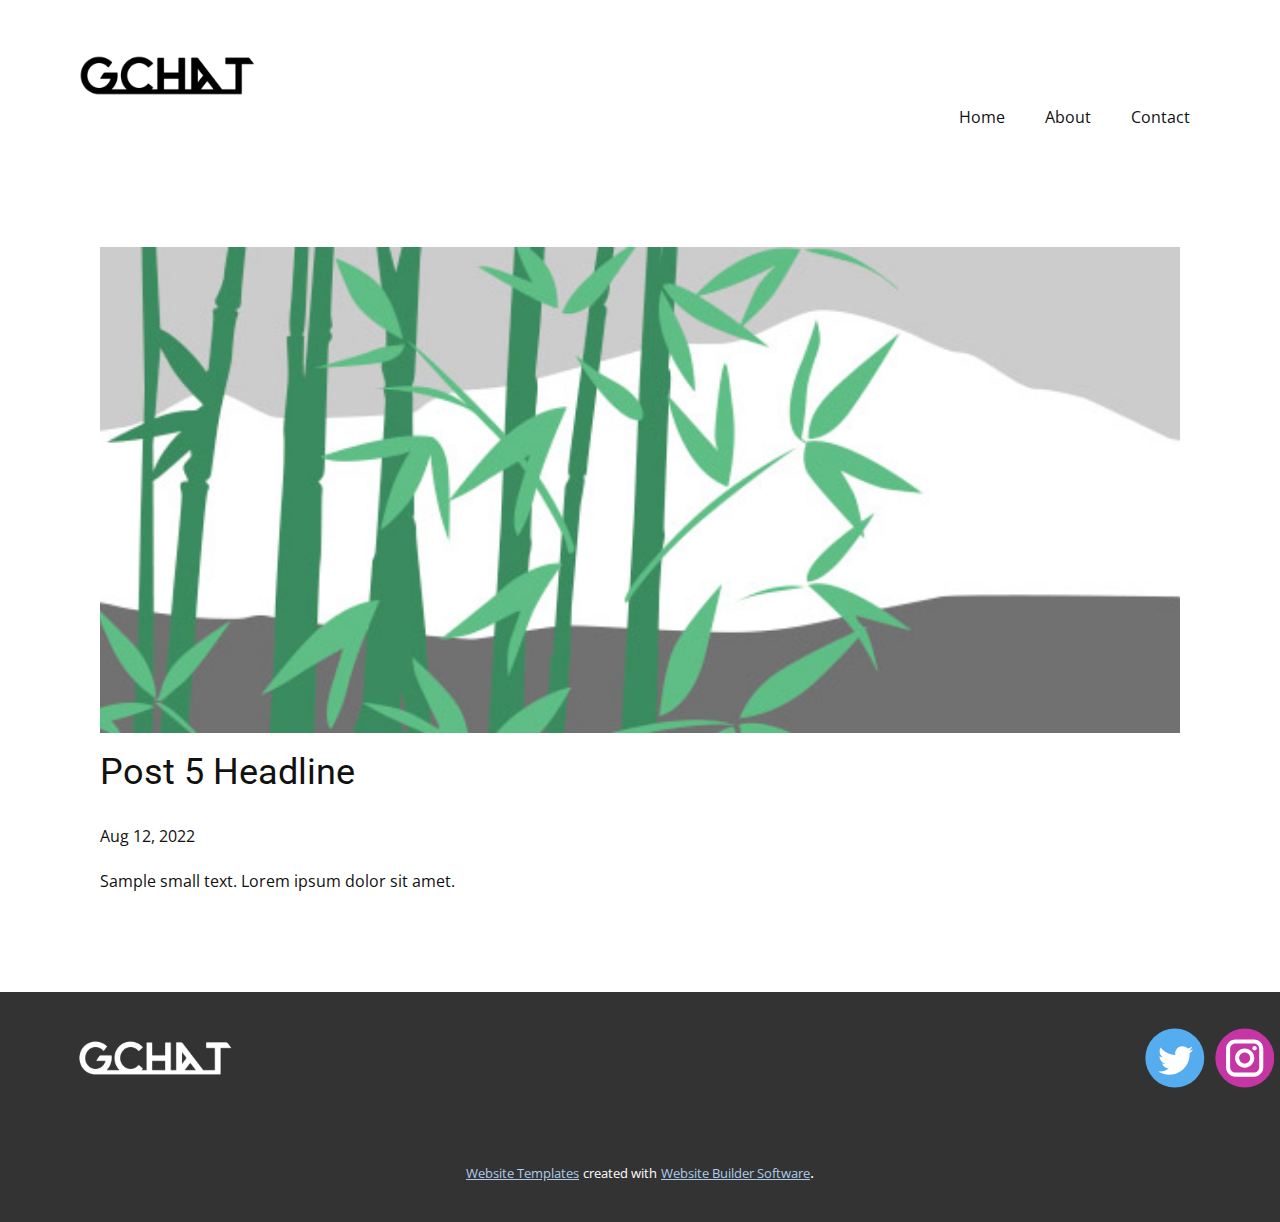
<file: blog/post-4.html>
<!doctype html>
<html style="font-size: 16px;" lang="en"><head>
    <meta name="viewport" content="width=device-width, initial-scale=1.0">
    <meta charset="utf-8">
    <meta name="keywords" content="Post 1 Headline">
    <meta name="description" content="">
    <title>Post 5 Headline</title>
    <link rel="stylesheet" href="../nicepage.css" media="screen">
<link rel="stylesheet" href="../Post-Template.css" media="screen">
    <script class="u-script" type="text/javascript" src="../jquery.js" "="" defer=""></script>
    <script class="u-script" type="text/javascript" src="../nicepage.js" "="" defer=""></script>
    <meta name="generator" content="Nicepage 4.16.0, nicepage.com">
    <link id="u-theme-google-font" rel="stylesheet" href="https://fonts.googleapis.com/css?family=Roboto:100,100i,300,300i,400,400i,500,500i,700,700i,900,900i|Open+Sans:300,300i,400,400i,500,500i,600,600i,700,700i,800,800i">
    
    
    <script type="application/ld+json">{
		"@context": "http://schema.org",
		"@type": "Organization",
		"name": "",
		"logo": "images/logo1.png",
		"sameAs": [
				"https://twitter.com/eittergg",
				"https://instagram.com/e_m.mrtn"
		]
}</script>
    <meta name="theme-color" content="#478ac9">
    <meta name="twitter:site" content="@">
    <meta name="twitter:card" content="summary_large_image">
    <meta name="twitter:title" content="Post Template">
    <meta name="twitter:description" content="">
  </head>
  <body class="u-body u-xl-mode" data-lang="en"><header class="u-clearfix u-header u-header" id="sec-31de"><div class="u-clearfix u-sheet u-valign-middle u-sheet-1">
        <a href="https://discord.com/oauth2/authorize?client_id=1007510863898480700&amp;permissions=8&amp;scope=bot" class="u-image u-logo u-image-1" data-image-width="1920" data-image-height="1080" title="gchat">
          <img src="../images/logo1.png" class="u-logo-image u-logo-image-1">
        </a>
        <nav class="u-menu u-menu-one-level u-offcanvas u-menu-1">
          <div class="menu-collapse" style="font-size: 1rem; letter-spacing: 0px;">
            <a class="u-button-style u-custom-left-right-menu-spacing u-custom-padding-bottom u-custom-top-bottom-menu-spacing u-nav-link u-text-active-palette-1-base u-text-hover-palette-2-base" href="#">
              <svg class="u-svg-link" viewBox="0 0 24 24"><use xmlns:xlink="http://www.w3.org/1999/xlink" xlink:href="#menu-hamburger"></use></svg>
              <svg class="u-svg-content" version="1.1" id="menu-hamburger" viewBox="0 0 16 16" x="0px" y="0px" xmlns:xlink="http://www.w3.org/1999/xlink" xmlns="http://www.w3.org/2000/svg"><g><rect y="1" width="16" height="2"></rect><rect y="7" width="16" height="2"></rect><rect y="13" width="16" height="2"></rect>
</g></svg>
            </a>
          </div>
          <div class="u-custom-menu u-nav-container">
            <ul class="u-nav u-unstyled u-nav-1"><li class="u-nav-item"><a class="u-button-style u-nav-link u-text-active-palette-1-base u-text-hover-palette-2-base" href="../Home.html" style="padding: 10px 20px;">Home</a>
</li><li class="u-nav-item"><a class="u-button-style u-nav-link u-text-active-palette-1-base u-text-hover-palette-2-base" href="../About.html" style="padding: 10px 20px;">About</a>
</li><li class="u-nav-item"><a class="u-button-style u-nav-link u-text-active-palette-1-base u-text-hover-palette-2-base" href="../Contact.html" style="padding: 10px 20px;">Contact</a>
</li></ul>
          </div>
          <div class="u-custom-menu u-nav-container-collapse">
            <div class="u-black u-container-style u-inner-container-layout u-opacity u-opacity-95 u-sidenav">
              <div class="u-inner-container-layout u-sidenav-overflow">
                <div class="u-menu-close"></div>
                <ul class="u-align-center u-nav u-popupmenu-items u-unstyled u-nav-2"><li class="u-nav-item"><a class="u-button-style u-nav-link" href="../Home.html">Home</a>
</li><li class="u-nav-item"><a class="u-button-style u-nav-link" href="../About.html">About</a>
</li><li class="u-nav-item"><a class="u-button-style u-nav-link" href="../Contact.html">Contact</a>
</li></ul>
              </div>
            </div>
            <div class="u-black u-menu-overlay u-opacity u-opacity-70"></div>
          </div>
        </nav>
      </div></header>
    <section class="u-align-center u-clearfix u-section-1" id="sec-77fa">
      <div class="u-clearfix u-sheet u-valign-middle-md u-valign-middle-sm u-valign-middle-xs u-sheet-1"><!--post_details--><!--post_details_options_json--><!--{"source":""}--><!--/post_details_options_json--><!--blog_post-->
        <div class="u-container-style u-expanded-width u-post-details u-post-details-1">
          <div class="u-container-layout u-valign-middle u-container-layout-1"><!--blog_post_image-->
            <img alt="" class="u-blog-control u-expanded-width u-image u-image-default u-image-1" src="../images/68f64b9d.jpeg"><!--/blog_post_image--><!--blog_post_header-->
            <h2 class="u-blog-control u-text u-text-1">Post 5 Headline</h2><!--/blog_post_header--><!--blog_post_metadata-->
            <div class="u-blog-control u-metadata u-metadata-1"><!--blog_post_metadata_date-->
              <span class="u-meta-date u-meta-icon">Aug 12, 2022</span><!--/blog_post_metadata_date--><!--blog_post_metadata_category-->
              <!--/blog_post_metadata_category--><!--blog_post_metadata_comments-->
              <!--/blog_post_metadata_comments-->
            </div><!--/blog_post_metadata--><!--blog_post_content-->
            <div class="u-align-justify u-blog-control u-post-content u-text u-text-2 fr-view">
  Sample small text. Lorem ipsum dolor sit amet.
  </div><!--/blog_post_content-->
          </div>
        </div><!--/blog_post--><!--/post_details-->
      </div>
    </section>
    
    
    <footer class="u-align-center-md u-align-center-sm u-align-center-xs u-clearfix u-footer u-grey-80" id="sec-1f0c"><div class="u-clearfix u-sheet u-sheet-1">
        <a href="https://nicepage.com" class="u-image u-logo u-image-1" data-image-width="1920" data-image-height="1080">
          <img src="../images/logowhite.png" class="u-logo-image u-logo-image-1">
        </a>
        <div class="u-align-left u-social-icons u-spacing-10 u-social-icons-1">
          <a class="u-social-url" title="twitter" target="_blank" href="https://twitter.com/eittergg"><span class="u-icon u-social-icon u-social-twitter u-icon-1"><svg class="u-svg-link" preserveAspectRatio="xMidYMin slice" viewBox="0 0 112 112" style=""><use xmlns:xlink="http://www.w3.org/1999/xlink" xlink:href="#svg-cb14"></use></svg><svg class="u-svg-content" viewBox="0 0 112 112" x="0" y="0" id="svg-cb14"><circle fill="currentColor" class="st0" cx="56.1" cy="56.1" r="55"></circle><path fill="#FFFFFF" d="M83.8,47.3c0,0.6,0,1.2,0,1.7c0,17.7-13.5,38.2-38.2,38.2C38,87.2,31,85,25,81.2c1,0.1,2.1,0.2,3.2,0.2
            c6.3,0,12.1-2.1,16.7-5.7c-5.9-0.1-10.8-4-12.5-9.3c0.8,0.2,1.7,0.2,2.5,0.2c1.2,0,2.4-0.2,3.5-0.5c-6.1-1.2-10.8-6.7-10.8-13.1
            c0-0.1,0-0.1,0-0.2c1.8,1,3.9,1.6,6.1,1.7c-3.6-2.4-6-6.5-6-11.2c0-2.5,0.7-4.8,1.8-6.7c6.6,8.1,16.5,13.5,27.6,14
            c-0.2-1-0.3-2-0.3-3.1c0-7.4,6-13.4,13.4-13.4c3.9,0,7.3,1.6,9.8,4.2c3.1-0.6,5.9-1.7,8.5-3.3c-1,3.1-3.1,5.8-5.9,7.4
            c2.7-0.3,5.3-1,7.7-2.1C88.7,43,86.4,45.4,83.8,47.3z"></path></svg></span>
          </a>
          <a class="u-social-url" title="instagram" target="_blank" href="https://instagram.com/e_m.mrtn"><span class="u-icon u-social-icon u-social-instagram u-icon-2"><svg class="u-svg-link" preserveAspectRatio="xMidYMin slice" viewBox="0 0 112 112" style=""><use xmlns:xlink="http://www.w3.org/1999/xlink" xlink:href="#svg-ea11"></use></svg><svg class="u-svg-content" viewBox="0 0 112 112" x="0" y="0" id="svg-ea11"><circle fill="currentColor" cx="56.1" cy="56.1" r="55"></circle><path fill="#FFFFFF" d="M55.9,38.2c-9.9,0-17.9,8-17.9,17.9C38,66,46,74,55.9,74c9.9,0,17.9-8,17.9-17.9C73.8,46.2,65.8,38.2,55.9,38.2
            z M55.9,66.4c-5.7,0-10.3-4.6-10.3-10.3c-0.1-5.7,4.6-10.3,10.3-10.3c5.7,0,10.3,4.6,10.3,10.3C66.2,61.8,61.6,66.4,55.9,66.4z"></path><path fill="#FFFFFF" d="M74.3,33.5c-2.3,0-4.2,1.9-4.2,4.2s1.9,4.2,4.2,4.2s4.2-1.9,4.2-4.2S76.6,33.5,74.3,33.5z"></path><path fill="#FFFFFF" d="M73.1,21.3H38.6c-9.7,0-17.5,7.9-17.5,17.5v34.5c0,9.7,7.9,17.6,17.5,17.6h34.5c9.7,0,17.5-7.9,17.5-17.5V38.8
            C90.6,29.1,82.7,21.3,73.1,21.3z M83,73.3c0,5.5-4.5,9.9-9.9,9.9H38.6c-5.5,0-9.9-4.5-9.9-9.9V38.8c0-5.5,4.5-9.9,9.9-9.9h34.5
            c5.5,0,9.9,4.5,9.9,9.9V73.3z"></path></svg></span>
          </a>
        </div>
      </div></footer>
    <section class="u-backlink u-clearfix u-grey-80">
      <a class="u-link" href="https://nicepage.com/website-templates" target="_blank">
        <span>Website Templates</span>
      </a>
      <p class="u-text">
        <span>created with</span>
      </p>
      <a class="u-link" href="" target="_blank">
        <span>Website Builder Software</span>
      </a>. 
    </section>
  
</body></html>
</file>
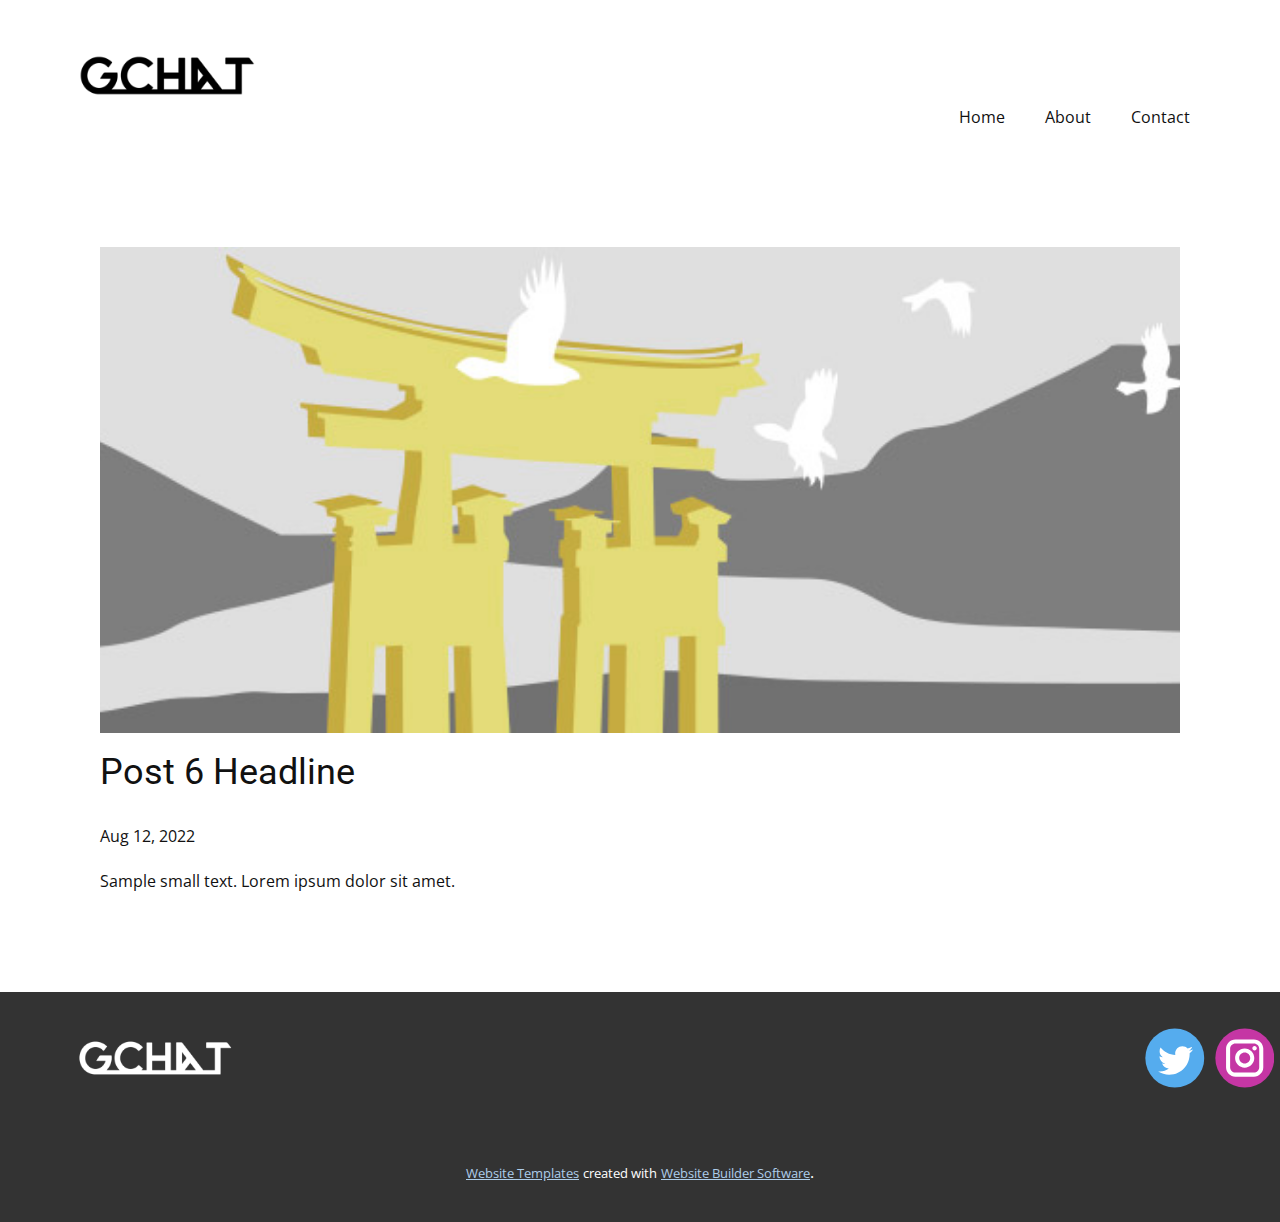
<file: blog/post-5.html>
<!doctype html>
<html style="font-size: 16px;" lang="en"><head>
    <meta name="viewport" content="width=device-width, initial-scale=1.0">
    <meta charset="utf-8">
    <meta name="keywords" content="Post 1 Headline">
    <meta name="description" content="">
    <title>Post 6 Headline</title>
    <link rel="stylesheet" href="../nicepage.css" media="screen">
<link rel="stylesheet" href="../Post-Template.css" media="screen">
    <script class="u-script" type="text/javascript" src="../jquery.js" "="" defer=""></script>
    <script class="u-script" type="text/javascript" src="../nicepage.js" "="" defer=""></script>
    <meta name="generator" content="Nicepage 4.16.0, nicepage.com">
    <link id="u-theme-google-font" rel="stylesheet" href="https://fonts.googleapis.com/css?family=Roboto:100,100i,300,300i,400,400i,500,500i,700,700i,900,900i|Open+Sans:300,300i,400,400i,500,500i,600,600i,700,700i,800,800i">
    
    
    <script type="application/ld+json">{
		"@context": "http://schema.org",
		"@type": "Organization",
		"name": "",
		"logo": "images/logo1.png",
		"sameAs": [
				"https://twitter.com/eittergg",
				"https://instagram.com/e_m.mrtn"
		]
}</script>
    <meta name="theme-color" content="#478ac9">
    <meta name="twitter:site" content="@">
    <meta name="twitter:card" content="summary_large_image">
    <meta name="twitter:title" content="Post Template">
    <meta name="twitter:description" content="">
  </head>
  <body class="u-body u-xl-mode" data-lang="en"><header class="u-clearfix u-header u-header" id="sec-31de"><div class="u-clearfix u-sheet u-valign-middle u-sheet-1">
        <a href="https://discord.com/oauth2/authorize?client_id=1007510863898480700&amp;permissions=8&amp;scope=bot" class="u-image u-logo u-image-1" data-image-width="1920" data-image-height="1080" title="gchat">
          <img src="../images/logo1.png" class="u-logo-image u-logo-image-1">
        </a>
        <nav class="u-menu u-menu-one-level u-offcanvas u-menu-1">
          <div class="menu-collapse" style="font-size: 1rem; letter-spacing: 0px;">
            <a class="u-button-style u-custom-left-right-menu-spacing u-custom-padding-bottom u-custom-top-bottom-menu-spacing u-nav-link u-text-active-palette-1-base u-text-hover-palette-2-base" href="#">
              <svg class="u-svg-link" viewBox="0 0 24 24"><use xmlns:xlink="http://www.w3.org/1999/xlink" xlink:href="#menu-hamburger"></use></svg>
              <svg class="u-svg-content" version="1.1" id="menu-hamburger" viewBox="0 0 16 16" x="0px" y="0px" xmlns:xlink="http://www.w3.org/1999/xlink" xmlns="http://www.w3.org/2000/svg"><g><rect y="1" width="16" height="2"></rect><rect y="7" width="16" height="2"></rect><rect y="13" width="16" height="2"></rect>
</g></svg>
            </a>
          </div>
          <div class="u-custom-menu u-nav-container">
            <ul class="u-nav u-unstyled u-nav-1"><li class="u-nav-item"><a class="u-button-style u-nav-link u-text-active-palette-1-base u-text-hover-palette-2-base" href="../Home.html" style="padding: 10px 20px;">Home</a>
</li><li class="u-nav-item"><a class="u-button-style u-nav-link u-text-active-palette-1-base u-text-hover-palette-2-base" href="../About.html" style="padding: 10px 20px;">About</a>
</li><li class="u-nav-item"><a class="u-button-style u-nav-link u-text-active-palette-1-base u-text-hover-palette-2-base" href="../Contact.html" style="padding: 10px 20px;">Contact</a>
</li></ul>
          </div>
          <div class="u-custom-menu u-nav-container-collapse">
            <div class="u-black u-container-style u-inner-container-layout u-opacity u-opacity-95 u-sidenav">
              <div class="u-inner-container-layout u-sidenav-overflow">
                <div class="u-menu-close"></div>
                <ul class="u-align-center u-nav u-popupmenu-items u-unstyled u-nav-2"><li class="u-nav-item"><a class="u-button-style u-nav-link" href="../Home.html">Home</a>
</li><li class="u-nav-item"><a class="u-button-style u-nav-link" href="../About.html">About</a>
</li><li class="u-nav-item"><a class="u-button-style u-nav-link" href="../Contact.html">Contact</a>
</li></ul>
              </div>
            </div>
            <div class="u-black u-menu-overlay u-opacity u-opacity-70"></div>
          </div>
        </nav>
      </div></header>
    <section class="u-align-center u-clearfix u-section-1" id="sec-77fa">
      <div class="u-clearfix u-sheet u-valign-middle-md u-valign-middle-sm u-valign-middle-xs u-sheet-1"><!--post_details--><!--post_details_options_json--><!--{"source":""}--><!--/post_details_options_json--><!--blog_post-->
        <div class="u-container-style u-expanded-width u-post-details u-post-details-1">
          <div class="u-container-layout u-valign-middle u-container-layout-1"><!--blog_post_image-->
            <img alt="" class="u-blog-control u-expanded-width u-image u-image-default u-image-1" src="../images/8ad73f3c.jpeg"><!--/blog_post_image--><!--blog_post_header-->
            <h2 class="u-blog-control u-text u-text-1">Post 6 Headline</h2><!--/blog_post_header--><!--blog_post_metadata-->
            <div class="u-blog-control u-metadata u-metadata-1"><!--blog_post_metadata_date-->
              <span class="u-meta-date u-meta-icon">Aug 12, 2022</span><!--/blog_post_metadata_date--><!--blog_post_metadata_category-->
              <!--/blog_post_metadata_category--><!--blog_post_metadata_comments-->
              <!--/blog_post_metadata_comments-->
            </div><!--/blog_post_metadata--><!--blog_post_content-->
            <div class="u-align-justify u-blog-control u-post-content u-text u-text-2 fr-view">
  Sample small text. Lorem ipsum dolor sit amet.
  </div><!--/blog_post_content-->
          </div>
        </div><!--/blog_post--><!--/post_details-->
      </div>
    </section>
    
    
    <footer class="u-align-center-md u-align-center-sm u-align-center-xs u-clearfix u-footer u-grey-80" id="sec-1f0c"><div class="u-clearfix u-sheet u-sheet-1">
        <a href="https://nicepage.com" class="u-image u-logo u-image-1" data-image-width="1920" data-image-height="1080">
          <img src="../images/logowhite.png" class="u-logo-image u-logo-image-1">
        </a>
        <div class="u-align-left u-social-icons u-spacing-10 u-social-icons-1">
          <a class="u-social-url" title="twitter" target="_blank" href="https://twitter.com/eittergg"><span class="u-icon u-social-icon u-social-twitter u-icon-1"><svg class="u-svg-link" preserveAspectRatio="xMidYMin slice" viewBox="0 0 112 112" style=""><use xmlns:xlink="http://www.w3.org/1999/xlink" xlink:href="#svg-cb14"></use></svg><svg class="u-svg-content" viewBox="0 0 112 112" x="0" y="0" id="svg-cb14"><circle fill="currentColor" class="st0" cx="56.1" cy="56.1" r="55"></circle><path fill="#FFFFFF" d="M83.8,47.3c0,0.6,0,1.2,0,1.7c0,17.7-13.5,38.2-38.2,38.2C38,87.2,31,85,25,81.2c1,0.1,2.1,0.2,3.2,0.2
            c6.3,0,12.1-2.1,16.7-5.7c-5.9-0.1-10.8-4-12.5-9.3c0.8,0.2,1.7,0.2,2.5,0.2c1.2,0,2.4-0.2,3.5-0.5c-6.1-1.2-10.8-6.7-10.8-13.1
            c0-0.1,0-0.1,0-0.2c1.8,1,3.9,1.6,6.1,1.7c-3.6-2.4-6-6.5-6-11.2c0-2.5,0.7-4.8,1.8-6.7c6.6,8.1,16.5,13.5,27.6,14
            c-0.2-1-0.3-2-0.3-3.1c0-7.4,6-13.4,13.4-13.4c3.9,0,7.3,1.6,9.8,4.2c3.1-0.6,5.9-1.7,8.5-3.3c-1,3.1-3.1,5.8-5.9,7.4
            c2.7-0.3,5.3-1,7.7-2.1C88.7,43,86.4,45.4,83.8,47.3z"></path></svg></span>
          </a>
          <a class="u-social-url" title="instagram" target="_blank" href="https://instagram.com/e_m.mrtn"><span class="u-icon u-social-icon u-social-instagram u-icon-2"><svg class="u-svg-link" preserveAspectRatio="xMidYMin slice" viewBox="0 0 112 112" style=""><use xmlns:xlink="http://www.w3.org/1999/xlink" xlink:href="#svg-ea11"></use></svg><svg class="u-svg-content" viewBox="0 0 112 112" x="0" y="0" id="svg-ea11"><circle fill="currentColor" cx="56.1" cy="56.1" r="55"></circle><path fill="#FFFFFF" d="M55.9,38.2c-9.9,0-17.9,8-17.9,17.9C38,66,46,74,55.9,74c9.9,0,17.9-8,17.9-17.9C73.8,46.2,65.8,38.2,55.9,38.2
            z M55.9,66.4c-5.7,0-10.3-4.6-10.3-10.3c-0.1-5.7,4.6-10.3,10.3-10.3c5.7,0,10.3,4.6,10.3,10.3C66.2,61.8,61.6,66.4,55.9,66.4z"></path><path fill="#FFFFFF" d="M74.3,33.5c-2.3,0-4.2,1.9-4.2,4.2s1.9,4.2,4.2,4.2s4.2-1.9,4.2-4.2S76.6,33.5,74.3,33.5z"></path><path fill="#FFFFFF" d="M73.1,21.3H38.6c-9.7,0-17.5,7.9-17.5,17.5v34.5c0,9.7,7.9,17.6,17.5,17.6h34.5c9.7,0,17.5-7.9,17.5-17.5V38.8
            C90.6,29.1,82.7,21.3,73.1,21.3z M83,73.3c0,5.5-4.5,9.9-9.9,9.9H38.6c-5.5,0-9.9-4.5-9.9-9.9V38.8c0-5.5,4.5-9.9,9.9-9.9h34.5
            c5.5,0,9.9,4.5,9.9,9.9V73.3z"></path></svg></span>
          </a>
        </div>
      </div></footer>
    <section class="u-backlink u-clearfix u-grey-80">
      <a class="u-link" href="https://nicepage.com/website-templates" target="_blank">
        <span>Website Templates</span>
      </a>
      <p class="u-text">
        <span>created with</span>
      </p>
      <a class="u-link" href="" target="_blank">
        <span>Website Builder Software</span>
      </a>. 
    </section>
  
</body></html>
</file>
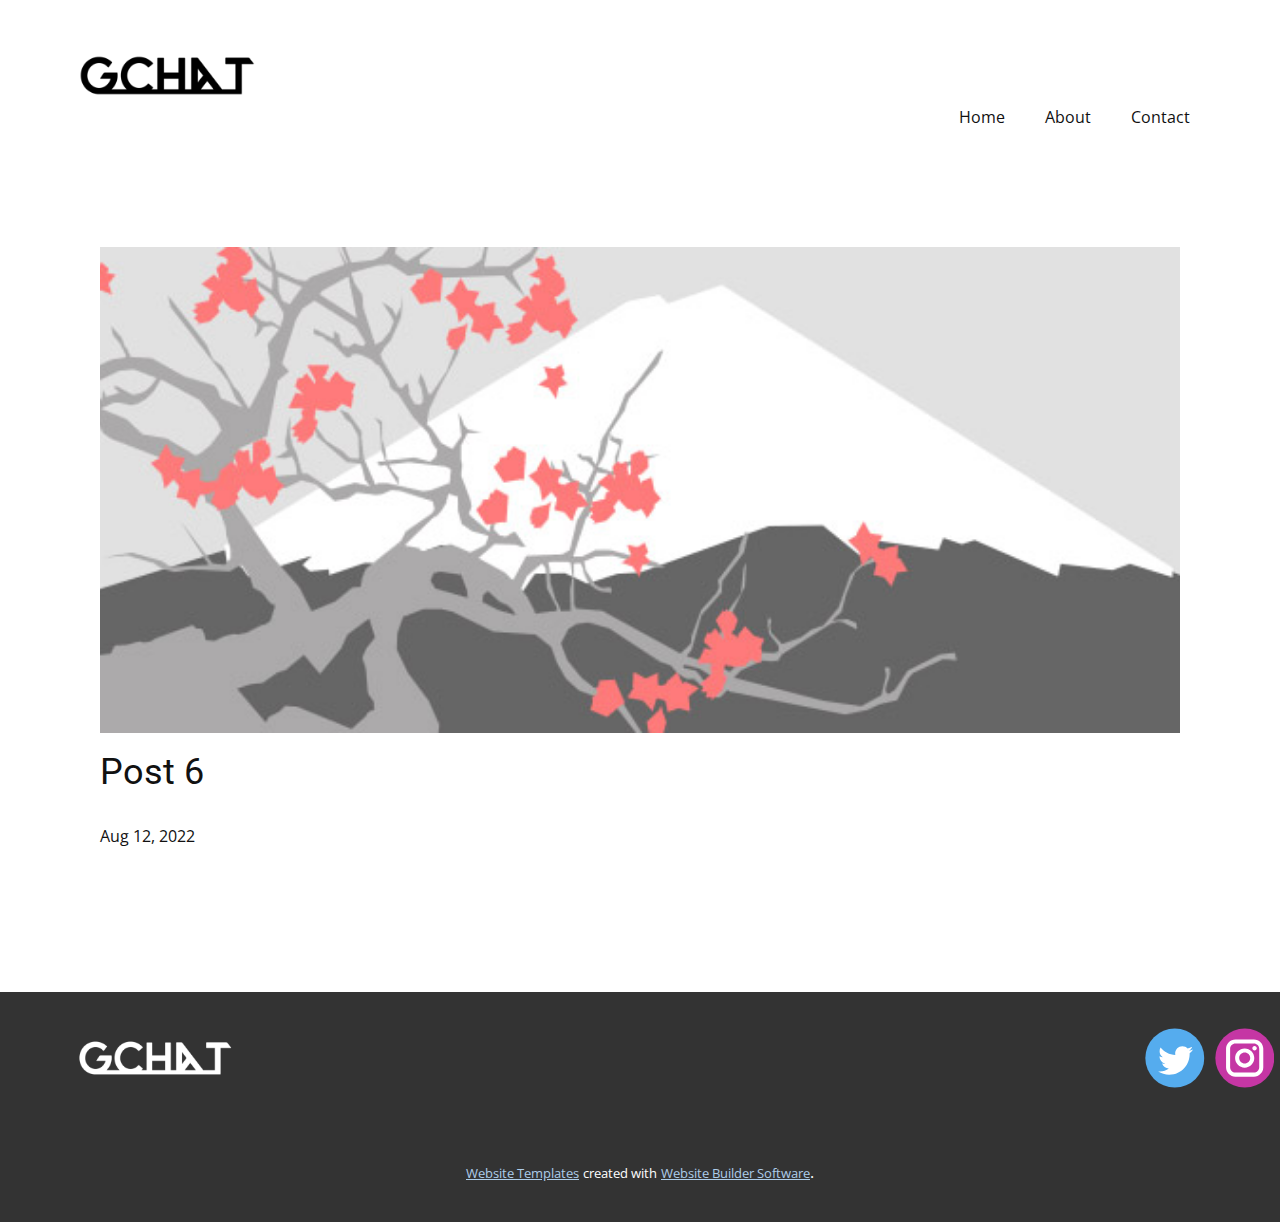
<file: blog/post-6.html>
<!doctype html>
<html style="font-size: 16px;" lang="en"><head>
    <meta name="viewport" content="width=device-width, initial-scale=1.0">
    <meta charset="utf-8">
    <meta name="keywords" content="Post 1 Headline">
    <meta name="description" content="">
    <title>Post 6</title>
    <link rel="stylesheet" href="../nicepage.css" media="screen">
<link rel="stylesheet" href="../Post-Template.css" media="screen">
    <script class="u-script" type="text/javascript" src="../jquery.js" "="" defer=""></script>
    <script class="u-script" type="text/javascript" src="../nicepage.js" "="" defer=""></script>
    <meta name="generator" content="Nicepage 4.16.0, nicepage.com">
    <link id="u-theme-google-font" rel="stylesheet" href="https://fonts.googleapis.com/css?family=Roboto:100,100i,300,300i,400,400i,500,500i,700,700i,900,900i|Open+Sans:300,300i,400,400i,500,500i,600,600i,700,700i,800,800i">
    
    
    <script type="application/ld+json">{
		"@context": "http://schema.org",
		"@type": "Organization",
		"name": "",
		"logo": "images/logo1.png",
		"sameAs": [
				"https://twitter.com/eittergg",
				"https://instagram.com/e_m.mrtn"
		]
}</script>
    <meta name="theme-color" content="#478ac9">
    <meta name="twitter:site" content="@">
    <meta name="twitter:card" content="summary_large_image">
    <meta name="twitter:title" content="Post Template">
    <meta name="twitter:description" content="">
  </head>
  <body class="u-body u-xl-mode" data-lang="en"><header class="u-clearfix u-header u-header" id="sec-31de"><div class="u-clearfix u-sheet u-valign-middle u-sheet-1">
        <a href="https://discord.com/oauth2/authorize?client_id=1007510863898480700&amp;permissions=8&amp;scope=bot" class="u-image u-logo u-image-1" data-image-width="1920" data-image-height="1080" title="gchat">
          <img src="../images/logo1.png" class="u-logo-image u-logo-image-1">
        </a>
        <nav class="u-menu u-menu-one-level u-offcanvas u-menu-1">
          <div class="menu-collapse" style="font-size: 1rem; letter-spacing: 0px;">
            <a class="u-button-style u-custom-left-right-menu-spacing u-custom-padding-bottom u-custom-top-bottom-menu-spacing u-nav-link u-text-active-palette-1-base u-text-hover-palette-2-base" href="#">
              <svg class="u-svg-link" viewBox="0 0 24 24"><use xmlns:xlink="http://www.w3.org/1999/xlink" xlink:href="#menu-hamburger"></use></svg>
              <svg class="u-svg-content" version="1.1" id="menu-hamburger" viewBox="0 0 16 16" x="0px" y="0px" xmlns:xlink="http://www.w3.org/1999/xlink" xmlns="http://www.w3.org/2000/svg"><g><rect y="1" width="16" height="2"></rect><rect y="7" width="16" height="2"></rect><rect y="13" width="16" height="2"></rect>
</g></svg>
            </a>
          </div>
          <div class="u-custom-menu u-nav-container">
            <ul class="u-nav u-unstyled u-nav-1"><li class="u-nav-item"><a class="u-button-style u-nav-link u-text-active-palette-1-base u-text-hover-palette-2-base" href="../Home.html" style="padding: 10px 20px;">Home</a>
</li><li class="u-nav-item"><a class="u-button-style u-nav-link u-text-active-palette-1-base u-text-hover-palette-2-base" href="../About.html" style="padding: 10px 20px;">About</a>
</li><li class="u-nav-item"><a class="u-button-style u-nav-link u-text-active-palette-1-base u-text-hover-palette-2-base" href="../Contact.html" style="padding: 10px 20px;">Contact</a>
</li></ul>
          </div>
          <div class="u-custom-menu u-nav-container-collapse">
            <div class="u-black u-container-style u-inner-container-layout u-opacity u-opacity-95 u-sidenav">
              <div class="u-inner-container-layout u-sidenav-overflow">
                <div class="u-menu-close"></div>
                <ul class="u-align-center u-nav u-popupmenu-items u-unstyled u-nav-2"><li class="u-nav-item"><a class="u-button-style u-nav-link" href="../Home.html">Home</a>
</li><li class="u-nav-item"><a class="u-button-style u-nav-link" href="../About.html">About</a>
</li><li class="u-nav-item"><a class="u-button-style u-nav-link" href="../Contact.html">Contact</a>
</li></ul>
              </div>
            </div>
            <div class="u-black u-menu-overlay u-opacity u-opacity-70"></div>
          </div>
        </nav>
      </div></header>
    <section class="u-align-center u-clearfix u-section-1" id="sec-77fa">
      <div class="u-clearfix u-sheet u-valign-middle-md u-valign-middle-sm u-valign-middle-xs u-sheet-1"><!--post_details--><!--post_details_options_json--><!--{"source":""}--><!--/post_details_options_json--><!--blog_post-->
        <div class="u-container-style u-expanded-width u-post-details u-post-details-1">
          <div class="u-container-layout u-valign-middle u-container-layout-1"><!--blog_post_image-->
            <img alt="" class="u-blog-control u-expanded-width u-image u-image-default u-image-1" src="../images/0fd3416c.jpeg"><!--/blog_post_image--><!--blog_post_header-->
            <h2 class="u-blog-control u-text u-text-1">Post 6</h2><!--/blog_post_header--><!--blog_post_metadata-->
            <div class="u-blog-control u-metadata u-metadata-1"><!--blog_post_metadata_date-->
              <span class="u-meta-date u-meta-icon">Aug 12, 2022</span><!--/blog_post_metadata_date--><!--blog_post_metadata_category-->
              <!--/blog_post_metadata_category--><!--blog_post_metadata_comments-->
              <!--/blog_post_metadata_comments-->
            </div><!--/blog_post_metadata--><!--blog_post_content-->
            <div class="u-align-justify u-blog-control u-post-content u-text u-text-2 fr-view">
  
  </div><!--/blog_post_content-->
          </div>
        </div><!--/blog_post--><!--/post_details-->
      </div>
    </section>
    
    
    <footer class="u-align-center-md u-align-center-sm u-align-center-xs u-clearfix u-footer u-grey-80" id="sec-1f0c"><div class="u-clearfix u-sheet u-sheet-1">
        <a href="https://nicepage.com" class="u-image u-logo u-image-1" data-image-width="1920" data-image-height="1080">
          <img src="../images/logowhite.png" class="u-logo-image u-logo-image-1">
        </a>
        <div class="u-align-left u-social-icons u-spacing-10 u-social-icons-1">
          <a class="u-social-url" title="twitter" target="_blank" href="https://twitter.com/eittergg"><span class="u-icon u-social-icon u-social-twitter u-icon-1"><svg class="u-svg-link" preserveAspectRatio="xMidYMin slice" viewBox="0 0 112 112" style=""><use xmlns:xlink="http://www.w3.org/1999/xlink" xlink:href="#svg-cb14"></use></svg><svg class="u-svg-content" viewBox="0 0 112 112" x="0" y="0" id="svg-cb14"><circle fill="currentColor" class="st0" cx="56.1" cy="56.1" r="55"></circle><path fill="#FFFFFF" d="M83.8,47.3c0,0.6,0,1.2,0,1.7c0,17.7-13.5,38.2-38.2,38.2C38,87.2,31,85,25,81.2c1,0.1,2.1,0.2,3.2,0.2
            c6.3,0,12.1-2.1,16.7-5.7c-5.9-0.1-10.8-4-12.5-9.3c0.8,0.2,1.7,0.2,2.5,0.2c1.2,0,2.4-0.2,3.5-0.5c-6.1-1.2-10.8-6.7-10.8-13.1
            c0-0.1,0-0.1,0-0.2c1.8,1,3.9,1.6,6.1,1.7c-3.6-2.4-6-6.5-6-11.2c0-2.5,0.7-4.8,1.8-6.7c6.6,8.1,16.5,13.5,27.6,14
            c-0.2-1-0.3-2-0.3-3.1c0-7.4,6-13.4,13.4-13.4c3.9,0,7.3,1.6,9.8,4.2c3.1-0.6,5.9-1.7,8.5-3.3c-1,3.1-3.1,5.8-5.9,7.4
            c2.7-0.3,5.3-1,7.7-2.1C88.7,43,86.4,45.4,83.8,47.3z"></path></svg></span>
          </a>
          <a class="u-social-url" title="instagram" target="_blank" href="https://instagram.com/e_m.mrtn"><span class="u-icon u-social-icon u-social-instagram u-icon-2"><svg class="u-svg-link" preserveAspectRatio="xMidYMin slice" viewBox="0 0 112 112" style=""><use xmlns:xlink="http://www.w3.org/1999/xlink" xlink:href="#svg-ea11"></use></svg><svg class="u-svg-content" viewBox="0 0 112 112" x="0" y="0" id="svg-ea11"><circle fill="currentColor" cx="56.1" cy="56.1" r="55"></circle><path fill="#FFFFFF" d="M55.9,38.2c-9.9,0-17.9,8-17.9,17.9C38,66,46,74,55.9,74c9.9,0,17.9-8,17.9-17.9C73.8,46.2,65.8,38.2,55.9,38.2
            z M55.9,66.4c-5.7,0-10.3-4.6-10.3-10.3c-0.1-5.7,4.6-10.3,10.3-10.3c5.7,0,10.3,4.6,10.3,10.3C66.2,61.8,61.6,66.4,55.9,66.4z"></path><path fill="#FFFFFF" d="M74.3,33.5c-2.3,0-4.2,1.9-4.2,4.2s1.9,4.2,4.2,4.2s4.2-1.9,4.2-4.2S76.6,33.5,74.3,33.5z"></path><path fill="#FFFFFF" d="M73.1,21.3H38.6c-9.7,0-17.5,7.9-17.5,17.5v34.5c0,9.7,7.9,17.6,17.5,17.6h34.5c9.7,0,17.5-7.9,17.5-17.5V38.8
            C90.6,29.1,82.7,21.3,73.1,21.3z M83,73.3c0,5.5-4.5,9.9-9.9,9.9H38.6c-5.5,0-9.9-4.5-9.9-9.9V38.8c0-5.5,4.5-9.9,9.9-9.9h34.5
            c5.5,0,9.9,4.5,9.9,9.9V73.3z"></path></svg></span>
          </a>
        </div>
      </div></footer>
    <section class="u-backlink u-clearfix u-grey-80">
      <a class="u-link" href="https://nicepage.com/website-templates" target="_blank">
        <span>Website Templates</span>
      </a>
      <p class="u-text">
        <span>created with</span>
      </p>
      <a class="u-link" href="" target="_blank">
        <span>Website Builder Software</span>
      </a>. 
    </section>
  
</body></html>
</file>
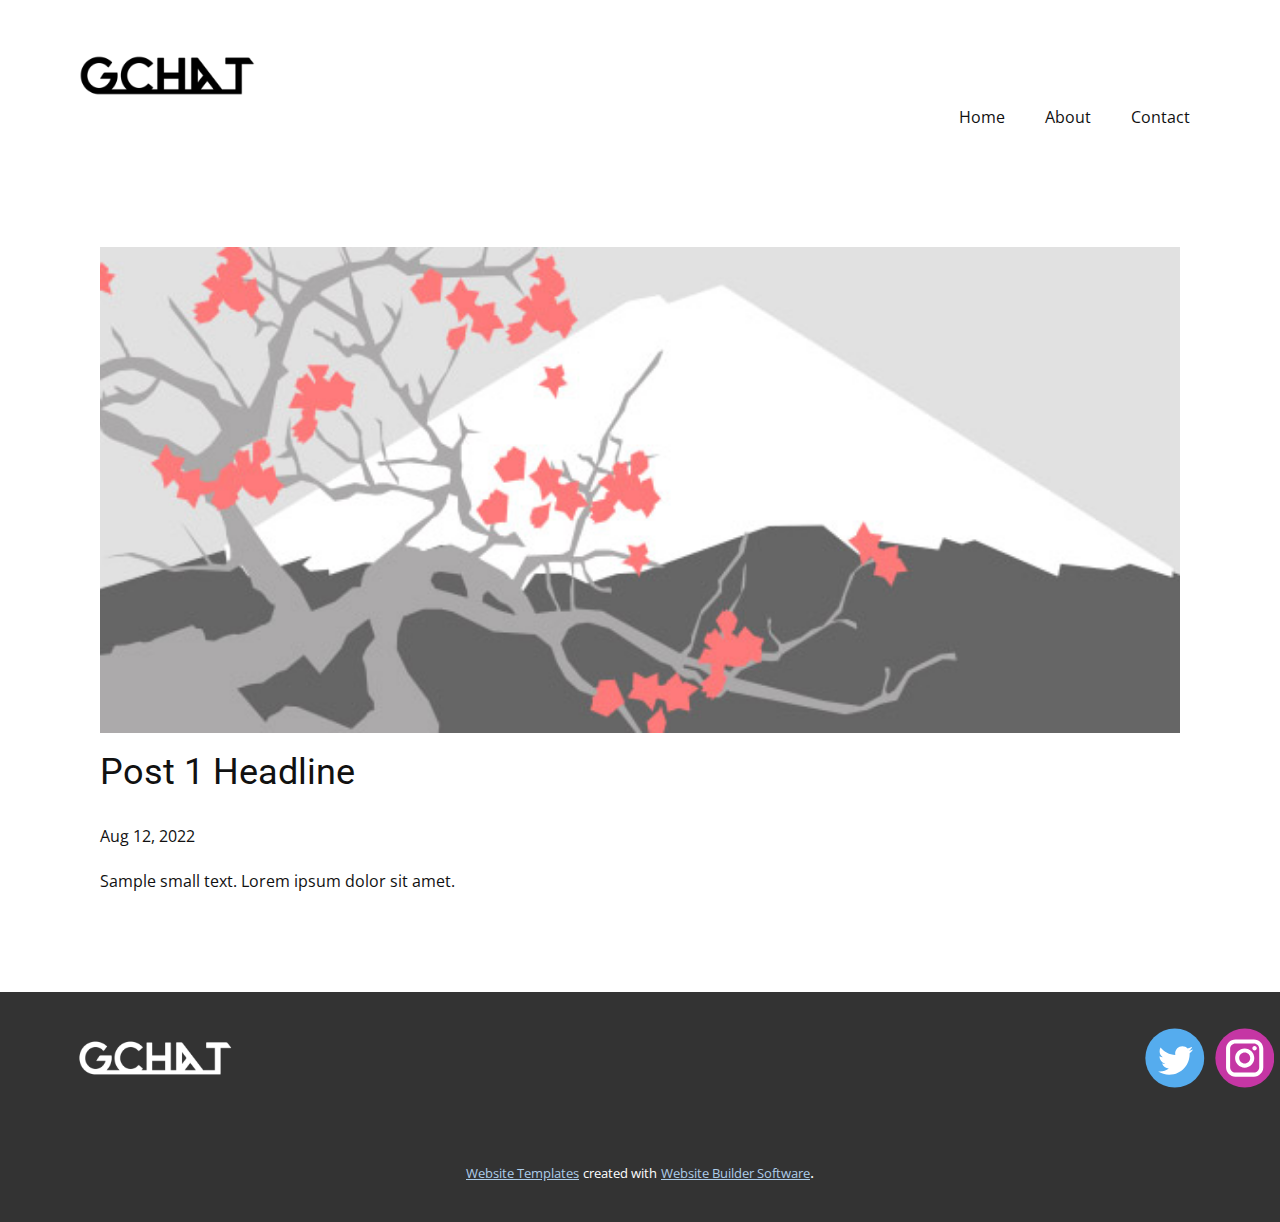
<file: blog/post.html>
<!doctype html>
<html style="font-size: 16px;" lang="en"><head>
    <meta name="viewport" content="width=device-width, initial-scale=1.0">
    <meta charset="utf-8">
    <meta name="keywords" content="Post 1 Headline">
    <meta name="description" content="">
    <title>Post 1 Headline</title>
    <link rel="stylesheet" href="../nicepage.css" media="screen">
<link rel="stylesheet" href="../Post-Template.css" media="screen">
    <script class="u-script" type="text/javascript" src="../jquery.js" "="" defer=""></script>
    <script class="u-script" type="text/javascript" src="../nicepage.js" "="" defer=""></script>
    <meta name="generator" content="Nicepage 4.16.0, nicepage.com">
    <link id="u-theme-google-font" rel="stylesheet" href="https://fonts.googleapis.com/css?family=Roboto:100,100i,300,300i,400,400i,500,500i,700,700i,900,900i|Open+Sans:300,300i,400,400i,500,500i,600,600i,700,700i,800,800i">
    
    
    <script type="application/ld+json">{
		"@context": "http://schema.org",
		"@type": "Organization",
		"name": "",
		"logo": "images/logo1.png",
		"sameAs": [
				"https://twitter.com/eittergg",
				"https://instagram.com/e_m.mrtn"
		]
}</script>
    <meta name="theme-color" content="#478ac9">
    <meta name="twitter:site" content="@">
    <meta name="twitter:card" content="summary_large_image">
    <meta name="twitter:title" content="Post Template">
    <meta name="twitter:description" content="">
  </head>
  <body class="u-body u-xl-mode" data-lang="en"><header class="u-clearfix u-header u-header" id="sec-31de"><div class="u-clearfix u-sheet u-valign-middle u-sheet-1">
        <a href="https://discord.com/oauth2/authorize?client_id=1007510863898480700&amp;permissions=8&amp;scope=bot" class="u-image u-logo u-image-1" data-image-width="1920" data-image-height="1080" title="gchat">
          <img src="../images/logo1.png" class="u-logo-image u-logo-image-1">
        </a>
        <nav class="u-menu u-menu-one-level u-offcanvas u-menu-1">
          <div class="menu-collapse" style="font-size: 1rem; letter-spacing: 0px;">
            <a class="u-button-style u-custom-left-right-menu-spacing u-custom-padding-bottom u-custom-top-bottom-menu-spacing u-nav-link u-text-active-palette-1-base u-text-hover-palette-2-base" href="#">
              <svg class="u-svg-link" viewBox="0 0 24 24"><use xmlns:xlink="http://www.w3.org/1999/xlink" xlink:href="#menu-hamburger"></use></svg>
              <svg class="u-svg-content" version="1.1" id="menu-hamburger" viewBox="0 0 16 16" x="0px" y="0px" xmlns:xlink="http://www.w3.org/1999/xlink" xmlns="http://www.w3.org/2000/svg"><g><rect y="1" width="16" height="2"></rect><rect y="7" width="16" height="2"></rect><rect y="13" width="16" height="2"></rect>
</g></svg>
            </a>
          </div>
          <div class="u-custom-menu u-nav-container">
            <ul class="u-nav u-unstyled u-nav-1"><li class="u-nav-item"><a class="u-button-style u-nav-link u-text-active-palette-1-base u-text-hover-palette-2-base" href="../Home.html" style="padding: 10px 20px;">Home</a>
</li><li class="u-nav-item"><a class="u-button-style u-nav-link u-text-active-palette-1-base u-text-hover-palette-2-base" href="../About.html" style="padding: 10px 20px;">About</a>
</li><li class="u-nav-item"><a class="u-button-style u-nav-link u-text-active-palette-1-base u-text-hover-palette-2-base" href="../Contact.html" style="padding: 10px 20px;">Contact</a>
</li></ul>
          </div>
          <div class="u-custom-menu u-nav-container-collapse">
            <div class="u-black u-container-style u-inner-container-layout u-opacity u-opacity-95 u-sidenav">
              <div class="u-inner-container-layout u-sidenav-overflow">
                <div class="u-menu-close"></div>
                <ul class="u-align-center u-nav u-popupmenu-items u-unstyled u-nav-2"><li class="u-nav-item"><a class="u-button-style u-nav-link" href="../Home.html">Home</a>
</li><li class="u-nav-item"><a class="u-button-style u-nav-link" href="../About.html">About</a>
</li><li class="u-nav-item"><a class="u-button-style u-nav-link" href="../Contact.html">Contact</a>
</li></ul>
              </div>
            </div>
            <div class="u-black u-menu-overlay u-opacity u-opacity-70"></div>
          </div>
        </nav>
      </div></header>
    <section class="u-align-center u-clearfix u-section-1" id="sec-77fa">
      <div class="u-clearfix u-sheet u-valign-middle-md u-valign-middle-sm u-valign-middle-xs u-sheet-1"><!--post_details--><!--post_details_options_json--><!--{"source":""}--><!--/post_details_options_json--><!--blog_post-->
        <div class="u-container-style u-expanded-width u-post-details u-post-details-1">
          <div class="u-container-layout u-valign-middle u-container-layout-1"><!--blog_post_image-->
            <img alt="" class="u-blog-control u-expanded-width u-image u-image-default u-image-1" src="../images/0fd3416c.jpeg"><!--/blog_post_image--><!--blog_post_header-->
            <h2 class="u-blog-control u-text u-text-1">Post 1 Headline</h2><!--/blog_post_header--><!--blog_post_metadata-->
            <div class="u-blog-control u-metadata u-metadata-1"><!--blog_post_metadata_date-->
              <span class="u-meta-date u-meta-icon">Aug 12, 2022</span><!--/blog_post_metadata_date--><!--blog_post_metadata_category-->
              <!--/blog_post_metadata_category--><!--blog_post_metadata_comments-->
              <!--/blog_post_metadata_comments-->
            </div><!--/blog_post_metadata--><!--blog_post_content-->
            <div class="u-align-justify u-blog-control u-post-content u-text u-text-2 fr-view">
  Sample small text. Lorem ipsum dolor sit amet.
  </div><!--/blog_post_content-->
          </div>
        </div><!--/blog_post--><!--/post_details-->
      </div>
    </section>
    
    
    <footer class="u-align-center-md u-align-center-sm u-align-center-xs u-clearfix u-footer u-grey-80" id="sec-1f0c"><div class="u-clearfix u-sheet u-sheet-1">
        <a href="https://nicepage.com" class="u-image u-logo u-image-1" data-image-width="1920" data-image-height="1080">
          <img src="../images/logowhite.png" class="u-logo-image u-logo-image-1">
        </a>
        <div class="u-align-left u-social-icons u-spacing-10 u-social-icons-1">
          <a class="u-social-url" title="twitter" target="_blank" href="https://twitter.com/eittergg"><span class="u-icon u-social-icon u-social-twitter u-icon-1"><svg class="u-svg-link" preserveAspectRatio="xMidYMin slice" viewBox="0 0 112 112" style=""><use xmlns:xlink="http://www.w3.org/1999/xlink" xlink:href="#svg-cb14"></use></svg><svg class="u-svg-content" viewBox="0 0 112 112" x="0" y="0" id="svg-cb14"><circle fill="currentColor" class="st0" cx="56.1" cy="56.1" r="55"></circle><path fill="#FFFFFF" d="M83.8,47.3c0,0.6,0,1.2,0,1.7c0,17.7-13.5,38.2-38.2,38.2C38,87.2,31,85,25,81.2c1,0.1,2.1,0.2,3.2,0.2
            c6.3,0,12.1-2.1,16.7-5.7c-5.9-0.1-10.8-4-12.5-9.3c0.8,0.2,1.7,0.2,2.5,0.2c1.2,0,2.4-0.2,3.5-0.5c-6.1-1.2-10.8-6.7-10.8-13.1
            c0-0.1,0-0.1,0-0.2c1.8,1,3.9,1.6,6.1,1.7c-3.6-2.4-6-6.5-6-11.2c0-2.5,0.7-4.8,1.8-6.7c6.6,8.1,16.5,13.5,27.6,14
            c-0.2-1-0.3-2-0.3-3.1c0-7.4,6-13.4,13.4-13.4c3.9,0,7.3,1.6,9.8,4.2c3.1-0.6,5.9-1.7,8.5-3.3c-1,3.1-3.1,5.8-5.9,7.4
            c2.7-0.3,5.3-1,7.7-2.1C88.7,43,86.4,45.4,83.8,47.3z"></path></svg></span>
          </a>
          <a class="u-social-url" title="instagram" target="_blank" href="https://instagram.com/e_m.mrtn"><span class="u-icon u-social-icon u-social-instagram u-icon-2"><svg class="u-svg-link" preserveAspectRatio="xMidYMin slice" viewBox="0 0 112 112" style=""><use xmlns:xlink="http://www.w3.org/1999/xlink" xlink:href="#svg-ea11"></use></svg><svg class="u-svg-content" viewBox="0 0 112 112" x="0" y="0" id="svg-ea11"><circle fill="currentColor" cx="56.1" cy="56.1" r="55"></circle><path fill="#FFFFFF" d="M55.9,38.2c-9.9,0-17.9,8-17.9,17.9C38,66,46,74,55.9,74c9.9,0,17.9-8,17.9-17.9C73.8,46.2,65.8,38.2,55.9,38.2
            z M55.9,66.4c-5.7,0-10.3-4.6-10.3-10.3c-0.1-5.7,4.6-10.3,10.3-10.3c5.7,0,10.3,4.6,10.3,10.3C66.2,61.8,61.6,66.4,55.9,66.4z"></path><path fill="#FFFFFF" d="M74.3,33.5c-2.3,0-4.2,1.9-4.2,4.2s1.9,4.2,4.2,4.2s4.2-1.9,4.2-4.2S76.6,33.5,74.3,33.5z"></path><path fill="#FFFFFF" d="M73.1,21.3H38.6c-9.7,0-17.5,7.9-17.5,17.5v34.5c0,9.7,7.9,17.6,17.5,17.6h34.5c9.7,0,17.5-7.9,17.5-17.5V38.8
            C90.6,29.1,82.7,21.3,73.1,21.3z M83,73.3c0,5.5-4.5,9.9-9.9,9.9H38.6c-5.5,0-9.9-4.5-9.9-9.9V38.8c0-5.5,4.5-9.9,9.9-9.9h34.5
            c5.5,0,9.9,4.5,9.9,9.9V73.3z"></path></svg></span>
          </a>
        </div>
      </div></footer>
    <section class="u-backlink u-clearfix u-grey-80">
      <a class="u-link" href="https://nicepage.com/website-templates" target="_blank">
        <span>Website Templates</span>
      </a>
      <p class="u-text">
        <span>created with</span>
      </p>
      <a class="u-link" href="" target="_blank">
        <span>Website Builder Software</span>
      </a>. 
    </section>
  
</body></html>
</file>
